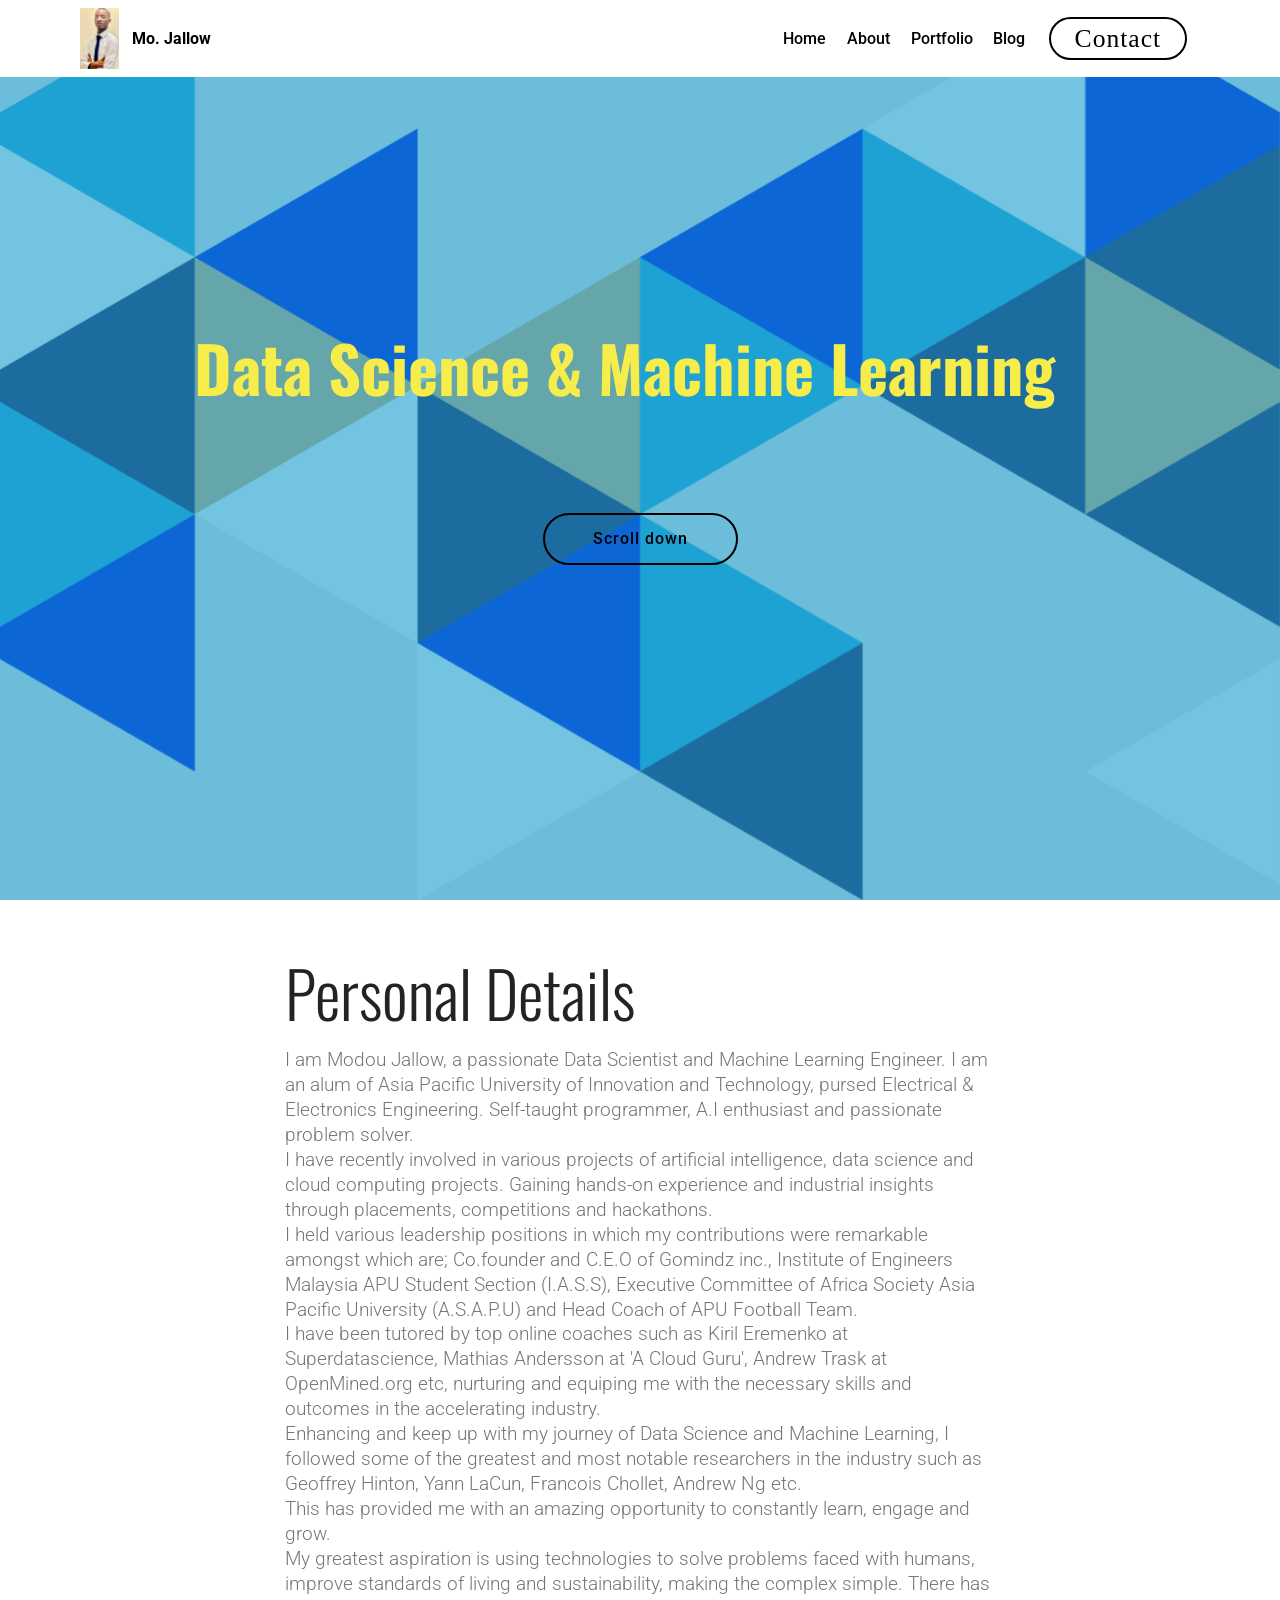
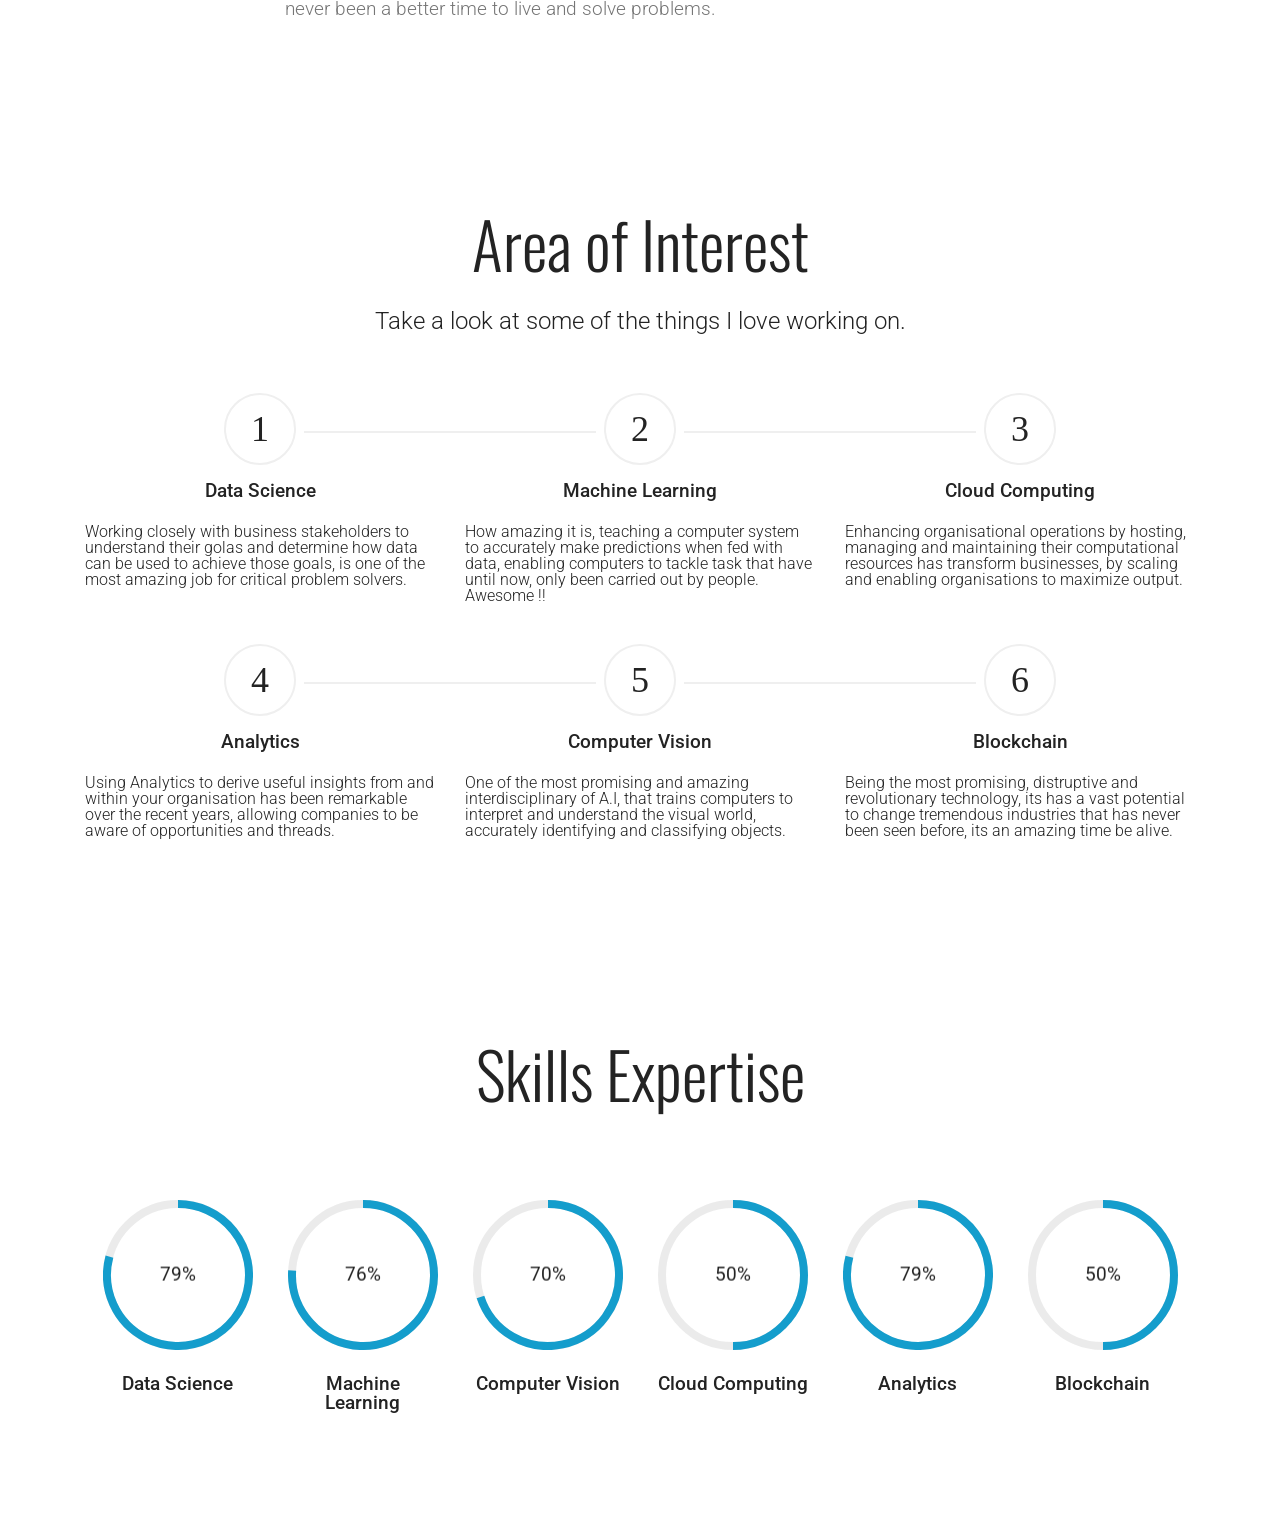
<file: index.html>
<!DOCTYPE html>
<html  >
<head>
  <!-- Site made with Mobirise Website Builder v4.12.4, https://mobirise.com -->
  <meta charset="UTF-8">
  <meta http-equiv="X-UA-Compatible" content="IE=edge">
  <meta name="generator" content="Mobirise v4.12.4, mobirise.com">
  <meta name="viewport" content="width=device-width, initial-scale=1, minimum-scale=1">
  <link rel="shortcut icon" href="assets/images/profile-pic.jpeg" type="image/x-icon">
  <meta name="description" content="">
  
  
  <title>Home</title>
  <link rel="stylesheet" href="assets/bootstrap/css/bootstrap.min.css">
  <link rel="stylesheet" href="assets/bootstrap/css/bootstrap-grid.min.css">
  <link rel="stylesheet" href="assets/bootstrap/css/bootstrap-reboot.min.css">
  <link rel="stylesheet" href="assets/tether/tether.min.css">
  <link rel="stylesheet" href="assets/as-pie-progress/css/progress.min.css">
  <link rel="stylesheet" href="assets/animatecss/animate.min.css">
  <link rel="stylesheet" href="assets/dropdown/css/style.css">
  <link rel="stylesheet" href="assets/theme/css/style.css">
  <link rel="preload" as="style" href="assets/mobirise/css/mbr-additional.css"><link rel="stylesheet" href="assets/mobirise/css/mbr-additional.css" type="text/css">
  
  
  
</head>
<body>
  <section class="menu cid-s68j5SI3j8" once="menu" id="menu2-0">

    

    <nav class="navbar navbar-expand beta-menu navbar-dropdown align-items-center navbar-fixed-top navbar-toggleable-sm">
        <button class="navbar-toggler navbar-toggler-right" type="button" data-toggle="collapse" data-target="#navbarSupportedContent" aria-controls="navbarSupportedContent" aria-expanded="false" aria-label="Toggle navigation">
            <div class="hamburger">
                <span></span>
                <span></span>
                <span></span>
                <span></span>
            </div>
        </button>
        <div class="menu-logo">
            <div class="navbar-brand">
                <span class="navbar-logo">
                    <a href="index.html#header1-1">
                        <img src="assets/images/profile-pic.jpeg" alt="Mobirise" title="" style="height: 3.8rem;">
                    </a>
                </span>
                <span class="navbar-caption-wrap"><a class="navbar-caption text-black display-4" href="index.html#header1-1">
                        Mo. Jallow</a></span>
            </div>
        </div>
        <div class="collapse navbar-collapse" id="navbarSupportedContent">
            <ul class="navbar-nav nav-dropdown" data-app-modern-menu="true"><li class="nav-item">
                    <a class="nav-link link text-black display-4" href="index.html#header1-1">Home</a>
                </li>
                <li class="nav-item">
                    <a class="nav-link link text-black display-4" href="page2.html#header16-c">
                        About</a>
                </li><li class="nav-item"><a class="nav-link link text-black display-4" href="page1.html#header16-9">Portfolio</a></li><li class="nav-item"><a class="nav-link link text-black display-4" href="page3.html#header16-w">Blog</a></li></ul>
            <div class="navbar-buttons mbr-section-btn"><a class="btn btn-sm btn-black-outline display-4" href="page4.html#contacts2-v">
                    <font face="MobiriseIcons"><span style="font-size: 25.6px;">Contact</span></font></a></div>
        </div>
    </nav>
</section>

<section class="engine"><a href="https://mobirise.info/a">online site builder</a></section><section class="header1 cid-s68jkT2yvX mbr-fullscreen mbr-parallax-background" id="header1-1">

    

    <div class="mbr-overlay" style="opacity: 0.6; background-color: rgb(20, 157, 204);">
    </div>

    <div class="container">
        <div class="row justify-content-md-center">
            <div class="mbr-white col-md-10">
                <h1 class="mbr-section-title align-center mbr-bold pb-3 mbr-fonts-style display-2">Data Science &amp; Machine Learning &nbsp; &nbsp; &nbsp; &nbsp; &nbsp; &nbsp; &nbsp; &nbsp; &nbsp;</h1>
                
                
                <div class="mbr-section-btn align-center"><a class="btn btn-md btn-black-outline display-4" href="index.html#step2-4">Scroll down</a></div>
            </div>
        </div>
    </div>

</section>

<section class="mbr-section content4 cid-s68jXADWtQ" id="content4-3">

    

    <div class="container">
        <div class="media-container-row">
            <div class="title col-12 col-md-8">
                <h2 class="align-center pb-3 mbr-fonts-style display-2">Personal Details</h2>
                <h3 class="mbr-section-subtitle align-center mbr-light mbr-fonts-style display-7">I am Modou Jallow, a passionate Data Scientist and Machine Learning Engineer. I am an alum of Asia Pacific University of Innovation and Technology, pursed Electrical &amp; Electronics Engineering. Self-taught programmer, A.I enthusiast and passionate problem solver. <br>I have recently involved in various projects of artificial intelligence, data science and cloud computing projects. Gaining hands-on experience and industrial insights through placements, competitions and hackathons. <br>I held various leadership positions in which my contributions were remarkable amongst which are; Co.founder and C.E.O of Gomindz inc., Institute of Engineers Malaysia APU Student Section (I.A.S.S), Executive Committee of Africa Society Asia Pacific University (A.S.A.P.U) and Head Coach of APU Football Team.<br>I have been tutored by top online coaches such as Kiril Eremenko at Superdatascience, Mathias Andersson at 'A Cloud Guru', Andrew Trask at OpenMined.org etc, nurturing and equiping me with the necessary skills and outcomes in the accelerating industry.<br>Enhancing and keep up with my journey of Data Science and Machine Learning, I followed some of the greatest and most notable researchers in the industry such as Geoffrey Hinton, Yann LaCun, Francois Chollet, Andrew Ng etc. <br>This has provided me with an amazing opportunity to constantly learn, engage and grow.<br>My greatest aspiration is using technologies to solve problems faced with humans, improve standards of living and sustainability, making the complex simple. There has never been a better time to live and solve problems. &nbsp;&nbsp;<br><br></h3>
                
            </div>
        </div>
    </div>
</section>

<section class="step2 cid-s68kH3Ateb" id="step2-4">

    

    
    
    <div class="container">
        <h2 class="mbr-section-title pb-3 mbr-fonts-style align-center display-2">Area of Interest</h2>
        <h3 class="mbr-section-subtitle pb-5 mbr-fonts-style align-center display-5">Take a look at some of the things I love working on.</h3>
        <div class="step-container row justify-content-center">
            <div class="card col-12 pb-4 col-md-4 separline">
                <div class="step-element">
                    <div class="step-wrapper pb-3">
                        <h3 class="step d-flex align-items-center justify-content-center m-auto">
                            1
                        </h3>
                    </div>          
                    <div class="step-text-content align-center">
                        <h4 class="mbr-step-title pb-3 mbr-fonts-style display-7">Data Science</h4>
                        <p class="mbr-step-text mbr-fonts-style display-4">Working closely with business stakeholders to understand their golas and determine how data can be used to achieve those goals, is one of the most amazing job for critical problem solvers.</p>
                    </div>
                </div>
            </div>

            <div class="card col-12 separline pb-4 col-md-4">
                <div class="step-element">
                    <div class="step-wrapper pb-3">
                        <h3 class="step d-flex align-items-center justify-content-center m-auto">
                            2
                        </h3>
                    </div>          
                    <div class="step-text-content align-center">
                        <h4 class="mbr-step-title pb-3 mbr-fonts-style display-7">Machine Learning</h4>
                        <p class="mbr-step-text mbr-fonts-style display-4">How amazing it is, teaching a computer system to accurately make predictions when fed with data, enabling computers to tackle task that have until now, only been carried out by people. Awesome !!</p>
                    </div>
                </div>
            </div>

            <div class="card col-md-4 col-12 separline pb-4">
                <div class="step-element">
                    <div class="step-wrapper pb-3">
                        <h3 class="step d-flex align-items-center justify-content-center m-auto">
                            3
                        </h3>
                    </div>          
                    <div class="step-text-content align-center">
                        <h4 class="mbr-step-title pb-3 mbr-fonts-style display-7">Cloud Computing</h4>
                        <p class="mbr-step-text mbr-fonts-style display-4">Enhancing organisational operations by hosting, managing and maintaining their computational resources has transform businesses, by scaling and enabling organisations to maximize output. &nbsp;</p>
                    </div>
                </div>
            </div>

            <div class="card col-12 separline col-md-4">
                <div class="step-element">
                    <div class="step-wrapper pb-3">
                        <h3 class="step d-flex align-items-center justify-content-center m-auto">
                            4
                        </h3>
                    </div>          
                    <div class="step-text-content align-center">
                        <h4 class="mbr-step-title pb-3 mbr-fonts-style display-7">Analytics</h4>
                        <p class="mbr-step-text mbr-fonts-style display-4">Using Analytics to derive useful insights from and within your organisation has been remarkable over the recent years, allowing companies to be aware of opportunities and threads.&nbsp;</p>
                    </div>
                </div>
            </div>
            
            <div class="card col-12 separline col-md-4">
                <div class="step-element">
                    <div class="step-wrapper pb-3">
                        <h3 class="step d-flex align-items-center justify-content-center m-auto">
                            5
                        </h3>
                    </div>          
                    <div class="step-text-content align-center">
                        <h4 class="mbr-step-title pb-3 mbr-fonts-style display-7">Computer Vision</h4>
                        <p class="mbr-step-text mbr-fonts-style display-4">One of the most promising and amazing interdisciplinary of A.I, that trains computers to interpret and understand the visual world, accurately identifying and classifying objects.</p>
                    </div>
                </div>
            </div>
            
            <div class="card col-md-4 col-12 separline last-child">
                <div class="step-element">
                    <div class="step-wrapper pb-3">
                        <h3 class="step d-flex align-items-center justify-content-center m-auto">
                            6
                        </h3>
                    </div>          
                    <div class="step-text-content align-center">
                        <h4 class="mbr-step-title pb-3 mbr-fonts-style display-7">Blockchain</h4>
                        <p class="mbr-step-text mbr-fonts-style display-4">Being the most promising, distruptive and revolutionary technology, its has a vast potential to change tremendous industries that has never been seen before, its an amazing time be alive. &nbsp;</p>
                    </div>
                </div>
            </div>
            
            
            
            
            
            
        </div>
    </div>
</section>

<section class="progress-bars3 cid-s68l5mjlvu" id="progress-bars3-7">
 
     

    
    
    <div class="container">
        <h2 class="mbr-section-title pb-3 align-center mbr-fonts-style display-2">Skills Expertise</h2>

        
    
        <div class="media-container-row pt-5 mt-2">
            <div class="card p-3 align-center">
                <div class="wrap">
                    <div class="pie_progress progress1" role="progressbar" data-goal="86">
                        <p class="pie_progress__number mbr-fonts-style display-7">86%</p>
                    </div>
                </div> 
                <div class="mbr-crt-title pt-3">
                    <h4 class="card-title py-2 mbr-fonts-style display-7">Data Science</h4>
                </div>                 
            </div>

            <div class="card p-3 align-center">
                <div class="wrap">
                    <div class="pie_progress progress2" role="progressbar" data-goal="76">
                        <p class="pie_progress__number mbr-fonts-style display-7">86%</p>
                    </div>
                </div> 
                <div class="mbr-crt-title pt-3">
                    <h4 class="card-title py-2 mbr-fonts-style display-7">Machine Learning</h4>
                </div>                 
            </div>

            <div class="card p-3 align-center">
                <div class="wrap">
                    <div class="pie_progress progress3" role="progressbar" data-goal="70">
                        <p class="pie_progress__number mbr-fonts-style display-7">70%</p>
                    </div>
                </div> 
                <div class="mbr-crt-title pt-3">
                    <h4 class="card-title py-2 mbr-fonts-style display-7">Computer Vision</h4>
                </div>                 
            </div>

            <div class="card p-3 align-center">
                <div class="wrap">
                    <div class="pie_progress progress4" role="progressbar" data-goal="50">
                        <p class="pie_progress__number mbr-fonts-style display-7">50%</p>
                    </div>
                </div> 
                <div class="mbr-crt-title pt-3">
                    <h4 class="card-title py-2 mbr-fonts-style display-7">Cloud Computing</h4>
                </div>                 
            </div>

            <div class="card p-3 align-center">
                <div class="wrap">
                    <div class="pie_progress progress5" role="progressbar" data-goal="90">
                        <p class="pie_progress__number mbr-fonts-style display-7">90%</p>
                    </div>
                </div> 
                <div class="mbr-crt-title pt-3">
                    <h4 class="card-title py-2 mbr-fonts-style display-7">Analytics</h4>
                </div>                 
            </div>

            <div class="card p-3 align-center">
                <div class="wrap">
                    <div class="pie_progress progress6" role="progressbar" data-goal="50">
                        <p class="pie_progress__number mbr-fonts-style display-7">50%</p>
                    </div>
                </div> 
                <div class="mbr-crt-title pt-3">
                    <h4 class="card-title py-2 mbr-fonts-style display-7">Blockchain</h4>
                </div>                 
            </div>
        </div>
</div></section>


  <script src="assets/web/assets/jquery/jquery.min.js"></script>
  <script src="assets/popper/popper.min.js"></script>
  <script src="assets/bootstrap/js/bootstrap.min.js"></script>
  <script src="assets/tether/tether.min.js"></script>
  <script src="assets/parallax/jarallax.min.js"></script>
  <script src="assets/smoothscroll/smooth-scroll.js"></script>
  <script src="assets/as-pie-progress/jquery-as-pie-progress.min.js"></script>
  <script src="assets/touchswipe/jquery.touch-swipe.min.js"></script>
  <script src="assets/viewportchecker/jquery.viewportchecker.js"></script>
  <script src="assets/dropdown/js/nav-dropdown.js"></script>
  <script src="assets/dropdown/js/navbar-dropdown.js"></script>
  <script src="assets/theme/js/script.js"></script>
  
  
  <input name="animation" type="hidden">
  </body>
</html>
</file>
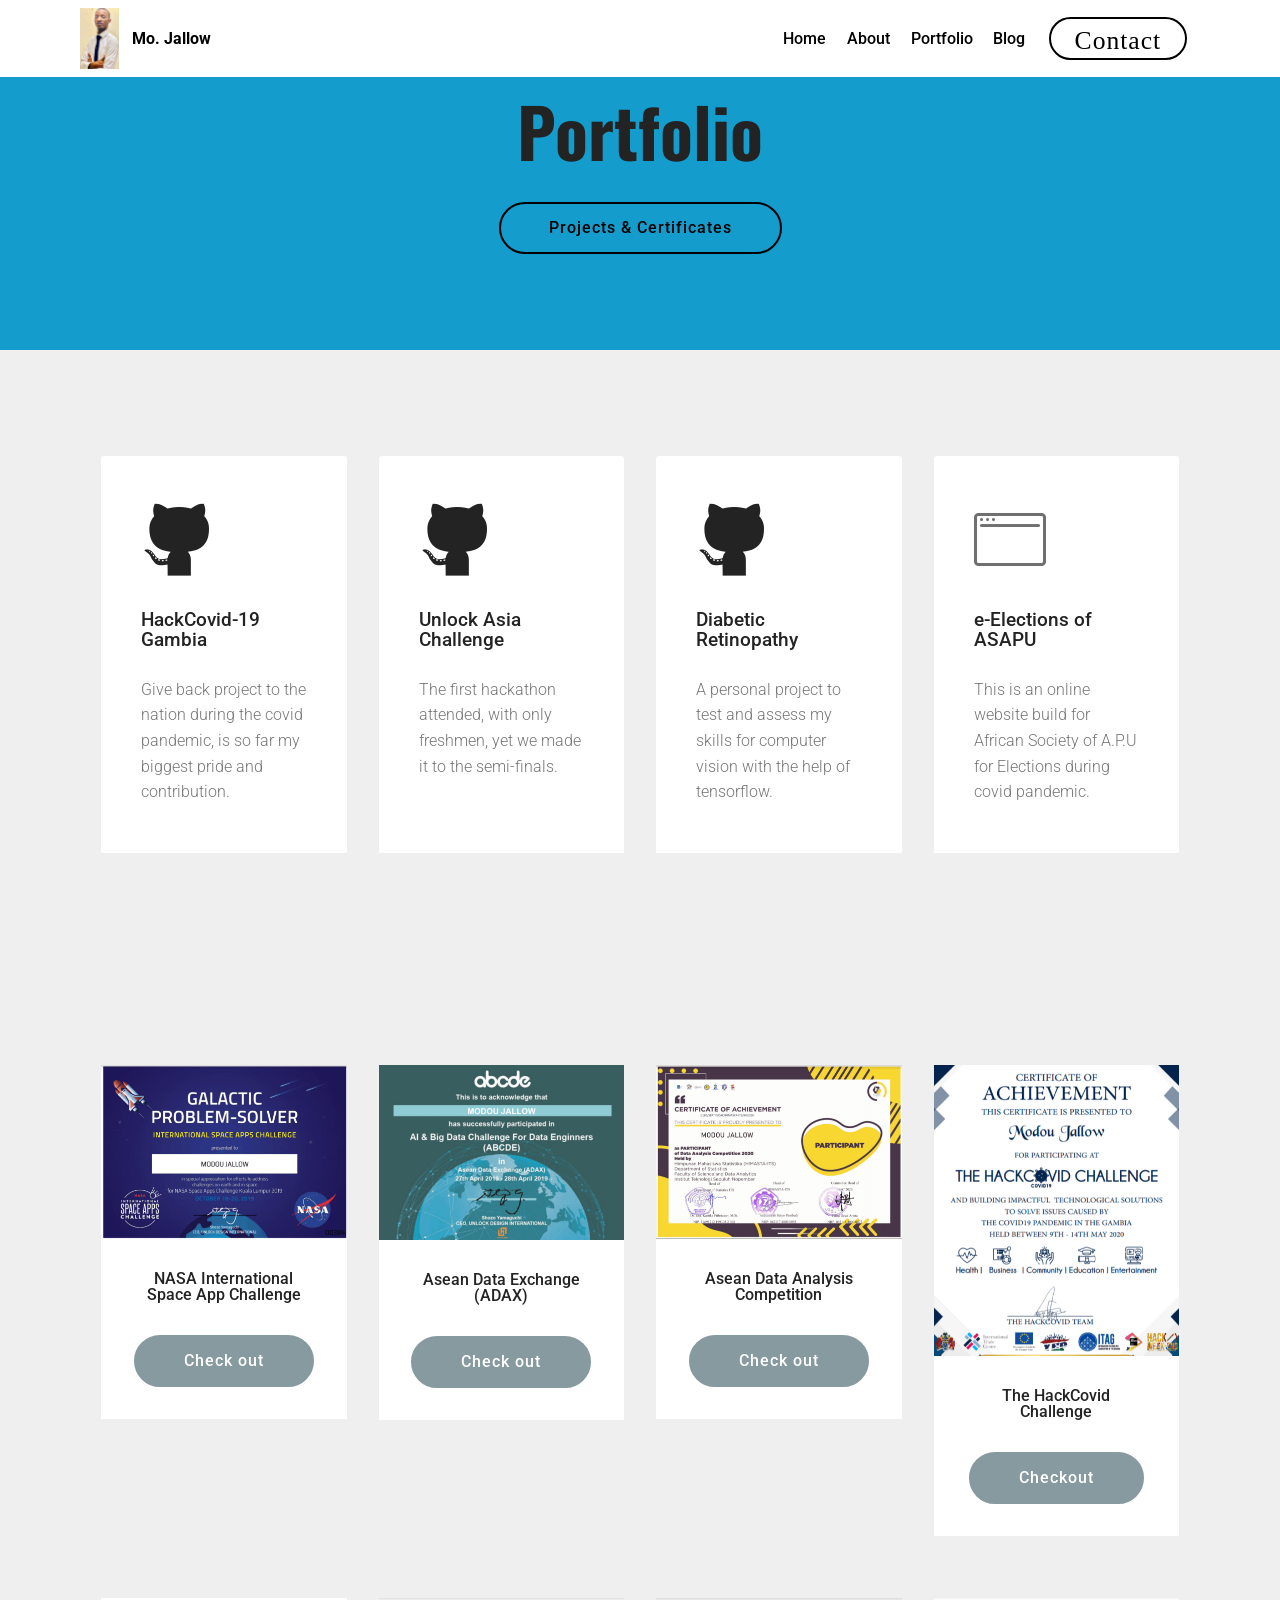
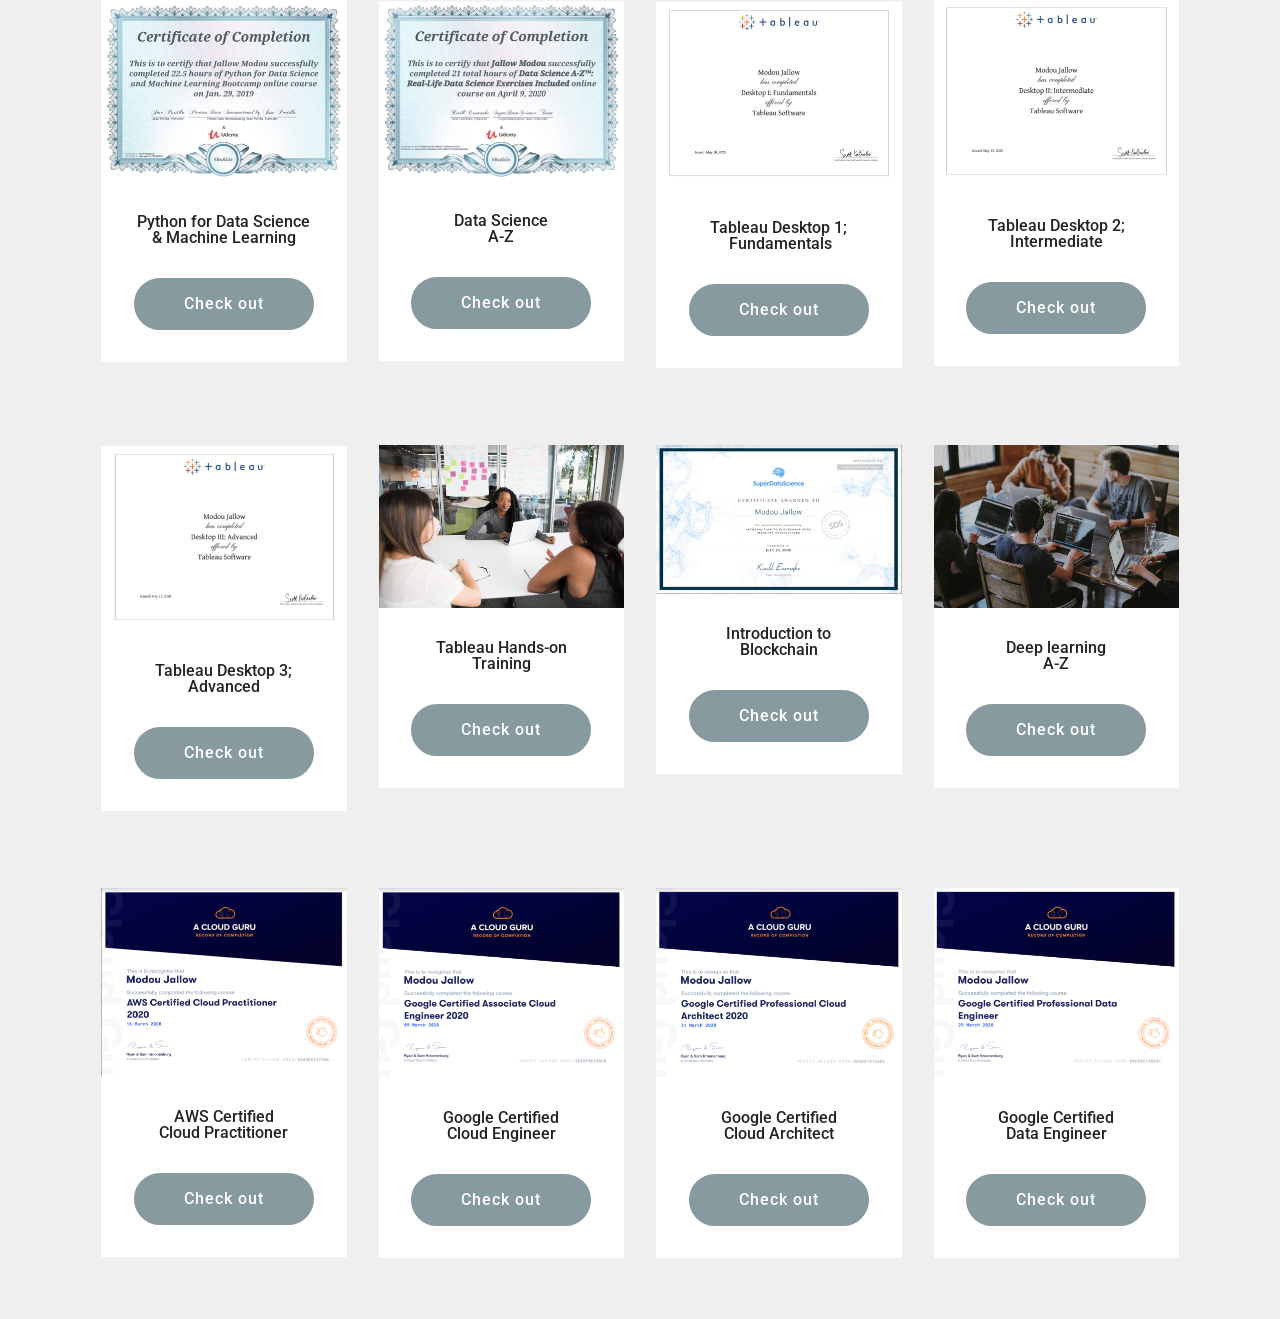
<file: page1.html>
<!DOCTYPE html>
<html  >
<head>
  <!-- Site made with Mobirise Website Builder v4.12.4, https://mobirise.com -->
  <meta charset="UTF-8">
  <meta http-equiv="X-UA-Compatible" content="IE=edge">
  <meta name="generator" content="Mobirise v4.12.4, mobirise.com">
  <meta name="viewport" content="width=device-width, initial-scale=1, minimum-scale=1">
  <link rel="shortcut icon" href="assets/images/profile-pic.jpeg" type="image/x-icon">
  <meta name="description" content="Web Builder Description">
  
  
  <title>Portfolio</title>
  <link rel="stylesheet" href="assets/web/assets/mobirise-icons/mobirise-icons.css">
  <link rel="stylesheet" href="assets/bootstrap/css/bootstrap.min.css">
  <link rel="stylesheet" href="assets/bootstrap/css/bootstrap-grid.min.css">
  <link rel="stylesheet" href="assets/bootstrap/css/bootstrap-reboot.min.css">
  <link rel="stylesheet" href="assets/socicon/css/styles.css">
  <link rel="stylesheet" href="assets/tether/tether.min.css">
  <link rel="stylesheet" href="assets/animatecss/animate.min.css">
  <link rel="stylesheet" href="assets/dropdown/css/style.css">
  <link rel="stylesheet" href="assets/theme/css/style.css">
  <link rel="preload" as="style" href="assets/mobirise/css/mbr-additional.css"><link rel="stylesheet" href="assets/mobirise/css/mbr-additional.css" type="text/css">
  
  
  
</head>
<body>
  <section class="menu cid-s68j5SI3j8" once="menu" id="menu2-8">

    

    <nav class="navbar navbar-expand beta-menu navbar-dropdown align-items-center navbar-fixed-top navbar-toggleable-sm">
        <button class="navbar-toggler navbar-toggler-right" type="button" data-toggle="collapse" data-target="#navbarSupportedContent" aria-controls="navbarSupportedContent" aria-expanded="false" aria-label="Toggle navigation">
            <div class="hamburger">
                <span></span>
                <span></span>
                <span></span>
                <span></span>
            </div>
        </button>
        <div class="menu-logo">
            <div class="navbar-brand">
                <span class="navbar-logo">
                    <a href="index.html#header1-1">
                        <img src="assets/images/profile-pic.jpeg" alt="Mobirise" title="" style="height: 3.8rem;">
                    </a>
                </span>
                <span class="navbar-caption-wrap"><a class="navbar-caption text-black display-4" href="index.html#header1-1">
                        Mo. Jallow</a></span>
            </div>
        </div>
        <div class="collapse navbar-collapse" id="navbarSupportedContent">
            <ul class="navbar-nav nav-dropdown" data-app-modern-menu="true"><li class="nav-item">
                    <a class="nav-link link text-black display-4" href="index.html#header1-1">Home</a>
                </li>
                <li class="nav-item">
                    <a class="nav-link link text-black display-4" href="page2.html#header16-c">
                        About</a>
                </li><li class="nav-item"><a class="nav-link link text-black display-4" href="page1.html#header16-9">Portfolio</a></li><li class="nav-item"><a class="nav-link link text-black display-4" href="page3.html#header16-w">Blog</a></li></ul>
            <div class="navbar-buttons mbr-section-btn"><a class="btn btn-sm btn-black-outline display-4" href="page4.html#contacts2-v">
                    <font face="MobiriseIcons"><span style="font-size: 25.6px;">Contact</span></font></a></div>
        </div>
    </nav>
</section>

<section class="engine"><a href="https://mobirise.info/k">develop own website</a></section><section class="header1 cid-s68xGjIgRi" id="header16-9">

    

    

    <div class="container">
        <div class="row justify-content-md-center">
            <div class="col-md-10 align-center">
                <h1 class="mbr-section-title mbr-bold pb-3 mbr-fonts-style display-1">Portfolio</h1>
                
                
                <div class="mbr-section-btn"><a class="btn btn-md btn-black-outline display-4" href="page1.html#features6-a">Projects &amp; Certificates</a></div>
            </div>
        </div>
    </div>

</section>

<section class="features6 cid-s68yd6YmTE" id="features6-a">
    
    

    
    <div class="container">
        <div class="media-container-row">

            <div class="card p-3 col-12 col-md-6 col-lg-3">
                <div class="card-img pb-3">
                    <a href="https://github.com/jallowmodou/Hack-Gambia-Covid-19"><span class="mbr-iconfont socicon-github socicon" style="color: rgb(35, 35, 35); fill: rgb(35, 35, 35);"></span></a>
                </div>
                <div class="card-box">
                    <h4 class="card-title py-3 mbr-fonts-style display-7">HackCovid-19 Gambia</h4>
                    <p class="mbr-text mbr-fonts-style display-4">Give back project to the nation during the covid pandemic, is so far my biggest pride and contribution.&nbsp;</p>
                </div>
            </div>

            <div class="card p-3 col-12 col-md-6 col-lg-3">
                <div class="card-img pb-3">
                    <a href="https://github.com/jallowmodou/Data-Science-Folder/blob/master/Hackathon.ipynb"><span class="mbr-iconfont socicon-github socicon" style="color: rgb(35, 35, 35); fill: rgb(35, 35, 35);"></span></a>
                </div>
                <div class="card-box">
                    <h4 class="card-title py-3 mbr-fonts-style display-7">Unlock Asia Challenge</h4>
                    <p class="mbr-text mbr-fonts-style display-4">The first hackathon attended, with only freshmen, yet we made it to the semi-finals.&nbsp;<br><br></p>
                </div>
            </div>

            <div class="card p-3 col-12 col-md-6 col-lg-3">
                <div class="card-img pb-3">
                    <a href="https://github.com/jallowmodou/Data-Science-Folder/blob/master/diabetic_retinopathy_project.ipynb"><span class="mbr-iconfont socicon-github socicon" style="color: rgb(35, 35, 35); fill: rgb(35, 35, 35);"></span></a>
                </div>
                <div class="card-box">
                    <h4 class="card-title py-3 mbr-fonts-style display-7">Diabetic Retinopathy&nbsp;</h4>
                    <p class="mbr-text mbr-fonts-style display-4">A personal project to test and assess my skills for computer vision with the help of tensorflow. &nbsp; &nbsp; &nbsp; &nbsp; &nbsp; &nbsp; &nbsp; &nbsp; &nbsp; &nbsp;&nbsp;</p>
                </div>
            </div>

            <div class="card p-3 col-12 col-md-6 col-lg-3">
                <div class="card-img pb-3">
                    <a href="https://africansocietyapu.com/Elections.html"><span class="mbr-iconfont mbri-browse"></span></a>
                </div>
                <div class="card-box">
                    <h4 class="card-title py-3 mbr-fonts-style display-7">e-Elections of ASAPU</h4>
                    <p class="mbr-text mbr-fonts-style display-4">This is an online website build for African Society of A.P.U for Elections during covid pandemic.</p>
                </div>
            </div>

        </div>

    </div>

</section>

<section class="features3 cid-s6gAoy67cY" id="features3-r">

    

    
    <div class="container">
        <div class="media-container-row">
            <div class="card p-3 col-12 col-md-6 col-lg-3">
                <div class="card-wrapper">
                    <div class="card-img">
                        <img src="assets/images/nasa-490x347.png" alt="Mobirise" title="">
                    </div>
                    <div class="card-box">
                        <h4 class="card-title mbr-fonts-style display-4">NASA International Space App Challenge</h4>
                        
                    </div>
                    <div class="mbr-section-btn text-center"><a href="https://mobirise.co" class="btn btn-warning display-4">Check out</a></div>
                </div>
            </div>

            <div class="card p-3 col-12 col-md-6 col-lg-3">
                <div class="card-wrapper">
                    <div class="card-img">
                        <img src="assets/images/abcde-490x350.png" alt="Mobirise" title="">
                    </div>
                    <div class="card-box">
                        <h4 class="card-title mbr-fonts-style display-4">Asean Data Exchange (ADAX)</h4>
                        
                    </div>
                    <div class="mbr-section-btn text-center"><a href="https://mobirise.co" class="btn btn-warning display-4">Check out</a></div>
                </div>
            </div>

            <div class="card p-3 col-12 col-md-6 col-lg-3">
                <div class="card-wrapper">
                    <div class="card-img">
                        <img src="assets/images/asean-490x348.png" alt="Mobirise" title="">
                    </div>
                    <div class="card-box">
                        <h4 class="card-title mbr-fonts-style display-4">Asean Data Analysis Competition</h4>
                        
                    </div>
                    <div class="mbr-section-btn text-center"><a href="https://mobirise.co" class="btn btn-warning display-4">Check out</a></div>
                </div>
            </div>

            <div class="card p-3 col-12 col-md-6 col-lg-3">
                <div class="card-wrapper">
                    <div class="card-img">
                        <img src="assets/images/hackcovid-1-490x627.png" alt="Mobirise" title="">
                    </div>
                    <div class="card-box">
                        <h4 class="card-title mbr-fonts-style display-4">The HackCovid Challenge</h4>
                        
                    </div>
                    <div class="mbr-section-btn text-center"><a href="https://mobirise.co" class="btn btn-warning display-4">Checkout</a></div>
                </div>
            </div>
        </div>
    </div>
</section>

<section class="features3 cid-s6gAtYqsSZ" id="features3-s">

    

    
    <div class="container">
        <div class="media-container-row">
            <div class="card p-3 col-12 col-md-6 col-lg-3">
                <div class="card-wrapper">
                    <div class="card-img">
                        <img src="assets/images/python-for-data-science-490x366.png" alt="Mobirise" title="">
                    </div>
                    <div class="card-box">
                        <h4 class="card-title mbr-fonts-style display-4">Python for Data Science &amp; Machine Learning</h4>
                        
                    </div>
                    <div class="mbr-section-btn text-center"><a href="https://mobirise.co" class="btn btn-warning display-4">Check out</a></div>
                </div>
            </div>

            <div class="card p-3 col-12 col-md-6 col-lg-3">
                <div class="card-wrapper">
                    <div class="card-img">
                        <img src="assets/images/data-science-a-z-490x364.png" alt="Mobirise" title="">
                    </div>
                    <div class="card-box">
                        <h4 class="card-title mbr-fonts-style display-4">Data Science<br>A-Z</h4>
                        
                    </div>
                    <div class="mbr-section-btn text-center"><a href="https://mobirise.co" class="btn btn-warning display-4">Check out</a></div>
                </div>
            </div>

            <div class="card p-3 col-12 col-md-6 col-lg-3">
                <div class="card-wrapper">
                    <div class="card-img">
                        <img src="assets/images/fundamental-tableau-490x378.png" alt="Mobirise" title="">
                    </div>
                    <div class="card-box">
                        <h4 class="card-title mbr-fonts-style display-4">Tableau Desktop 1; &nbsp;Fundamentals</h4>
                        
                    </div>
                    <div class="mbr-section-btn text-center"><a href="https://mobirise.co" class="btn btn-warning display-4">Check out</a></div>
                </div>
            </div>

            <div class="card p-3 col-12 col-md-6 col-lg-3">
                <div class="card-wrapper">
                    <div class="card-img">
                        <img src="assets/images/intermediate-tableau-490x375.png" alt="Mobirise" title="">
                    </div>
                    <div class="card-box">
                        <h4 class="card-title mbr-fonts-style display-4">Tableau Desktop 2; Intermediate</h4>
                        
                    </div>
                    <div class="mbr-section-btn text-center"><a href="https://mobirise.co" class="btn btn-warning display-4">Check out</a></div>
                </div>
            </div>
        </div>
    </div>
</section>

<section class="features3 cid-s6gGcUizeY" id="features3-t">

    

    
    <div class="container">
        <div class="media-container-row">
            <div class="card p-3 col-12 col-md-6 col-lg-3">
                <div class="card-wrapper">
                    <div class="card-img">
                        <img src="assets/images/advanced-tableau-490x372.png" alt="Mobirise" title="">
                    </div>
                    <div class="card-box">
                        <h4 class="card-title mbr-fonts-style display-4">Tableau Desktop 3;<br>Advanced</h4>
                        
                    </div>
                    <div class="mbr-section-btn text-center"><a href="https://mobirise.co" class="btn btn-warning display-4">Check out</a></div>
                </div>
            </div>

            <div class="card p-3 col-12 col-md-6 col-lg-3">
                <div class="card-wrapper">
                    <div class="card-img">
                        <img src="assets/images/background2.jpg" alt="Mobirise">
                    </div>
                    <div class="card-box">
                        <h4 class="card-title mbr-fonts-style display-4">Tableau Hands-on Training</h4>
                        
                    </div>
                    <div class="mbr-section-btn text-center"><a href="https://mobirise.co" class="btn btn-warning display-4">Check out</a></div>
                </div>
            </div>

            <div class="card p-3 col-12 col-md-6 col-lg-3">
                <div class="card-wrapper">
                    <div class="card-img">
                        <img src="assets/images/intro.-blockchain-490x297.png" alt="Mobirise" title="">
                    </div>
                    <div class="card-box">
                        <h4 class="card-title mbr-fonts-style display-4">Introduction to Blockchain</h4>
                        
                    </div>
                    <div class="mbr-section-btn text-center"><a href="https://mobirise.co" class="btn btn-warning display-4">Check out</a></div>
                </div>
            </div>

            <div class="card p-3 col-12 col-md-6 col-lg-3">
                <div class="card-wrapper">
                    <div class="card-img">
                        <img src="assets/images/background4.jpg" alt="Mobirise">
                    </div>
                    <div class="card-box">
                        <h4 class="card-title mbr-fonts-style display-4">Deep learning <br>A-Z</h4>
                        
                    </div>
                    <div class="mbr-section-btn text-center"><a href="https://mobirise.co" class="btn btn-warning display-4">Check out</a></div>
                </div>
            </div>
        </div>
    </div>
</section>

<section class="features3 cid-s6gI1SVf2a" id="features3-u">

    

    
    <div class="container">
        <div class="media-container-row">
            <div class="card p-3 col-12 col-md-6 col-lg-3">
                <div class="card-wrapper">
                    <div class="card-img">
                        <img src="assets/images/aws-cloud-practitioner-490x378.png" alt="Mobirise" title="">
                    </div>
                    <div class="card-box">
                        <h4 class="card-title mbr-fonts-style display-4">AWS Certified <br>Cloud Practitioner</h4>
                        
                    </div>
                    <div class="mbr-section-btn text-center"><a href="https://mobirise.co" class="btn btn-warning display-4">Check out</a></div>
                </div>
            </div>

            <div class="card p-3 col-12 col-md-6 col-lg-3">
                <div class="card-wrapper">
                    <div class="card-img">
                        <img src="assets/images/associate-cloud-490x379.png" alt="Mobirise" title="">
                    </div>
                    <div class="card-box">
                        <h4 class="card-title mbr-fonts-style display-4">Google Certified <br>Cloud Engineer</h4>
                        
                    </div>
                    <div class="mbr-section-btn text-center"><a href="https://mobirise.co" class="btn btn-warning display-4">Check out</a></div>
                </div>
            </div>

            <div class="card p-3 col-12 col-md-6 col-lg-3">
                <div class="card-wrapper">
                    <div class="card-img">
                        <img src="assets/images/cloud-architect-490x379.png" alt="Mobirise" title="">
                    </div>
                    <div class="card-box">
                        <h4 class="card-title mbr-fonts-style display-4">Google Certified <br>Cloud Architect</h4>
                        
                    </div>
                    <div class="mbr-section-btn text-center"><a href="https://mobirise.co" class="btn btn-warning display-4">Check out</a></div>
                </div>
            </div>

            <div class="card p-3 col-12 col-md-6 col-lg-3">
                <div class="card-wrapper">
                    <div class="card-img">
                        <img src="assets/images/data-engineer-490x379.png" alt="Mobirise" title="">
                    </div>
                    <div class="card-box">
                        <h4 class="card-title mbr-fonts-style display-4">Google Certified <br>Data Engineer</h4>
                        
                    </div>
                    <div class="mbr-section-btn text-center"><a href="https://mobirise.co" class="btn btn-warning display-4">Check out</a></div>
                </div>
            </div>
        </div>
    </div>
</section>


  <script src="assets/web/assets/jquery/jquery.min.js"></script>
  <script src="assets/popper/popper.min.js"></script>
  <script src="assets/bootstrap/js/bootstrap.min.js"></script>
  <script src="assets/smoothscroll/smooth-scroll.js"></script>
  <script src="assets/tether/tether.min.js"></script>
  <script src="assets/touchswipe/jquery.touch-swipe.min.js"></script>
  <script src="assets/viewportchecker/jquery.viewportchecker.js"></script>
  <script src="assets/dropdown/js/nav-dropdown.js"></script>
  <script src="assets/dropdown/js/navbar-dropdown.js"></script>
  <script src="assets/theme/js/script.js"></script>
  
  
  <input name="animation" type="hidden">
  </body>
</html>
</file>
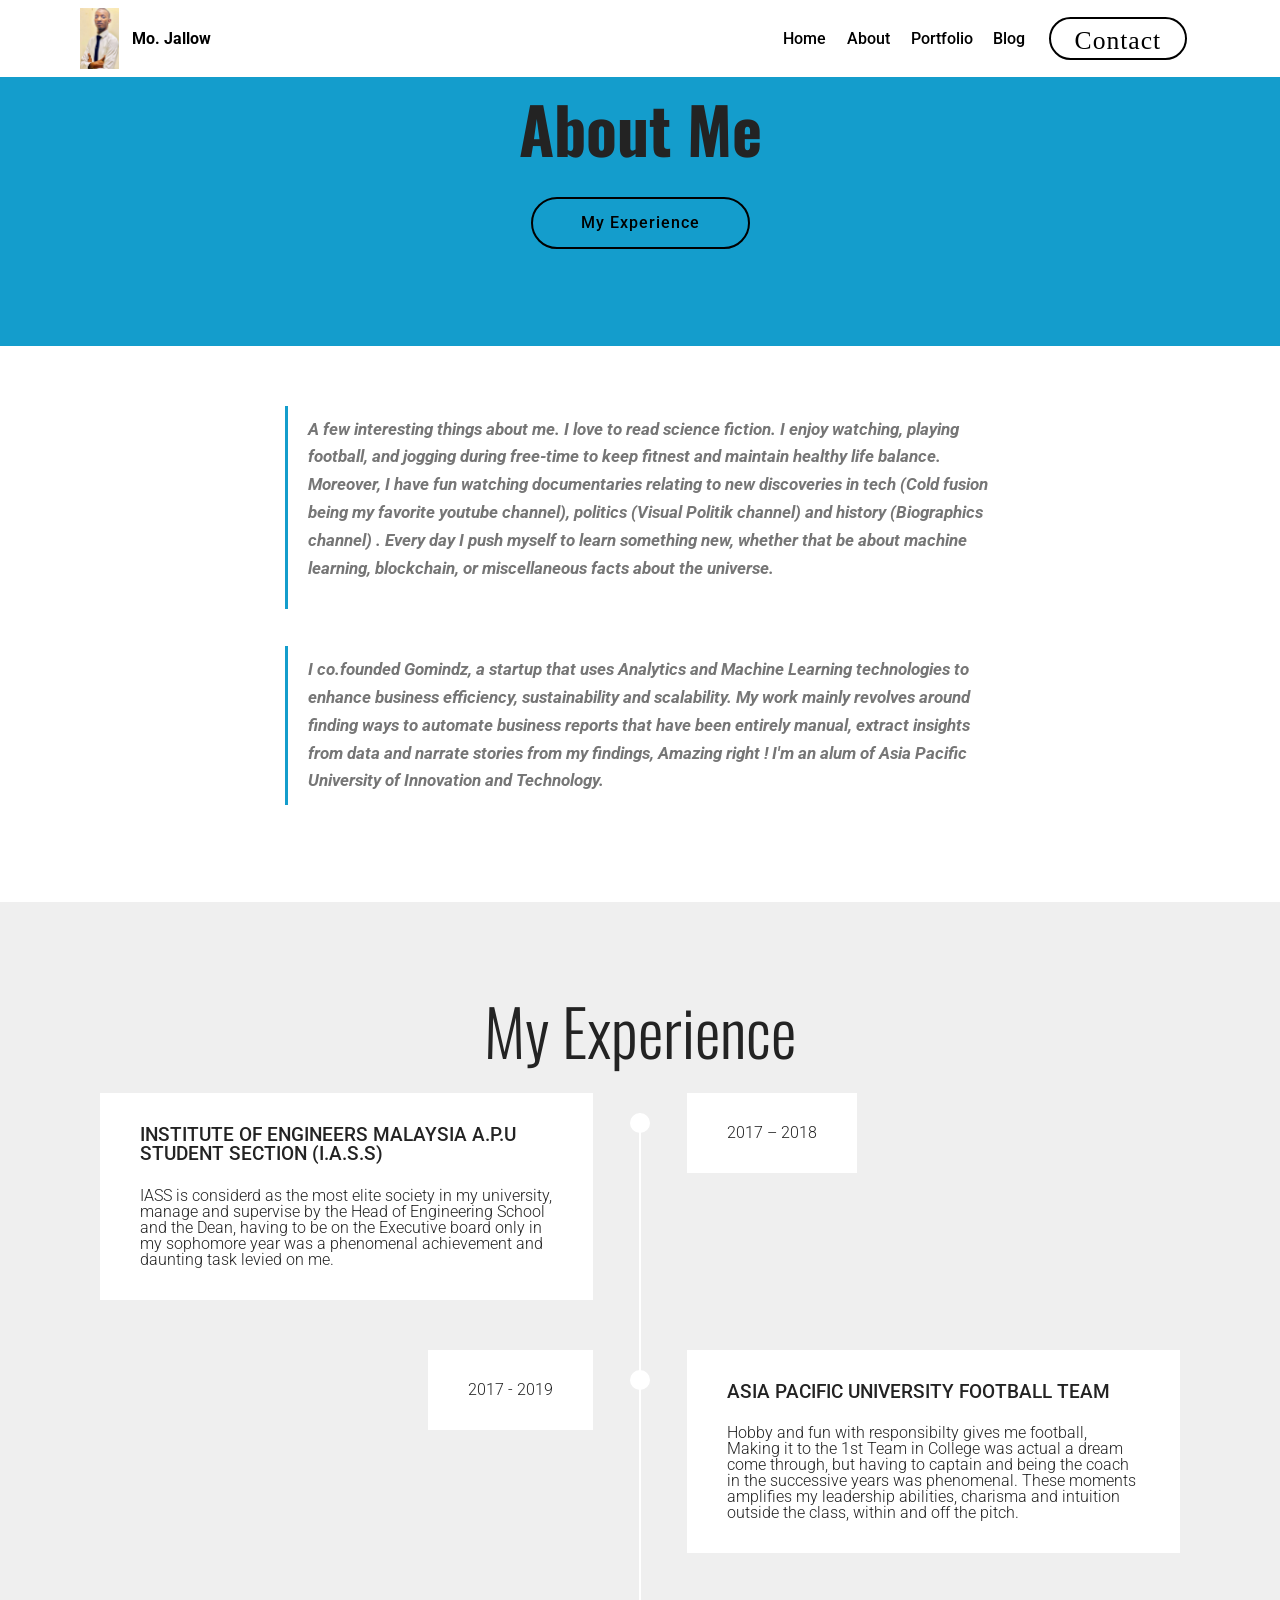
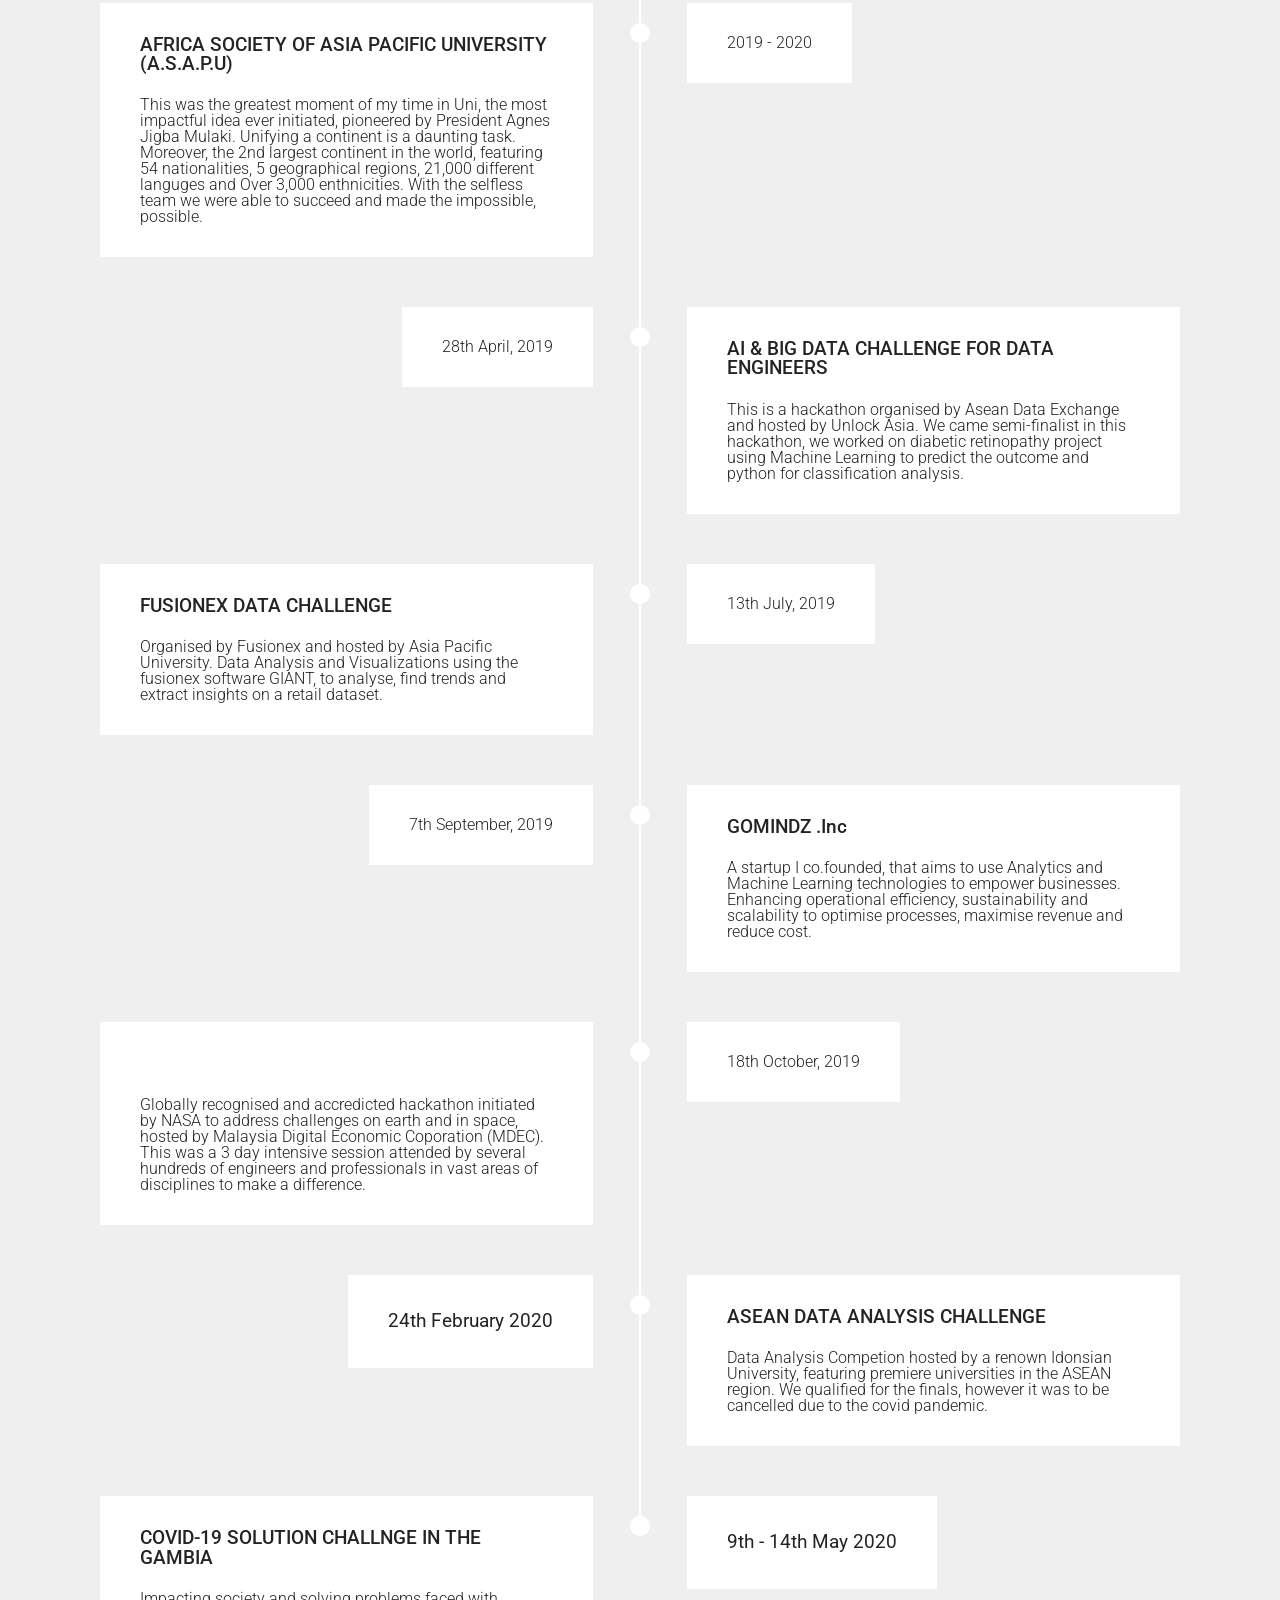
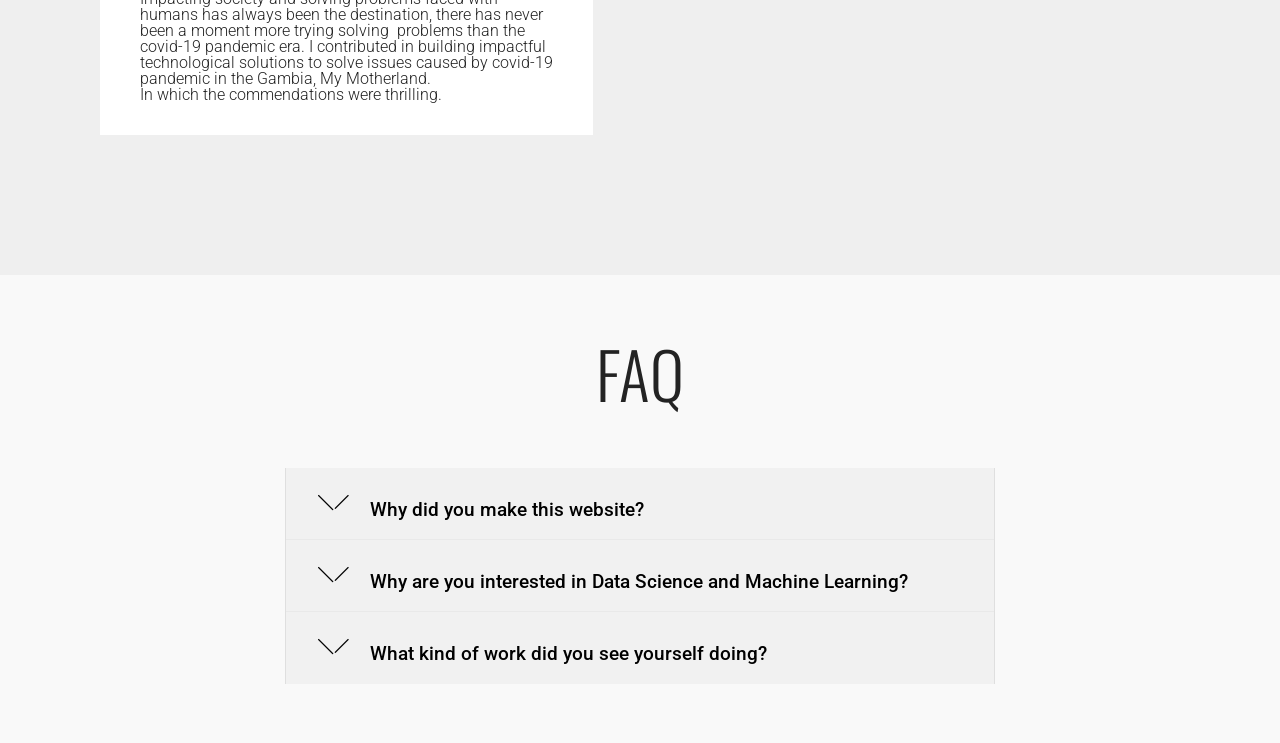
<file: page2.html>
<!DOCTYPE html>
<html  >
<head>
  <!-- Site made with Mobirise Website Builder v4.12.4, https://mobirise.com -->
  <meta charset="UTF-8">
  <meta http-equiv="X-UA-Compatible" content="IE=edge">
  <meta name="generator" content="Mobirise v4.12.4, mobirise.com">
  <meta name="viewport" content="width=device-width, initial-scale=1, minimum-scale=1">
  <link rel="shortcut icon" href="assets/images/profile-pic.jpeg" type="image/x-icon">
  <meta name="description" content="Website Builder Description">
  
  
  <title>About</title>
  <link rel="stylesheet" href="assets/web/assets/mobirise-icons/mobirise-icons.css">
  <link rel="stylesheet" href="assets/bootstrap/css/bootstrap.min.css">
  <link rel="stylesheet" href="assets/bootstrap/css/bootstrap-grid.min.css">
  <link rel="stylesheet" href="assets/bootstrap/css/bootstrap-reboot.min.css">
  <link rel="stylesheet" href="assets/tether/tether.min.css">
  <link rel="stylesheet" href="assets/animatecss/animate.min.css">
  <link rel="stylesheet" href="assets/dropdown/css/style.css">
  <link rel="stylesheet" href="assets/theme/css/style.css">
  <link rel="preload" as="style" href="assets/mobirise/css/mbr-additional.css"><link rel="stylesheet" href="assets/mobirise/css/mbr-additional.css" type="text/css">
  
  
  
</head>
<body>
  <section class="menu cid-s68j5SI3j8" once="menu" id="menu2-b">

    

    <nav class="navbar navbar-expand beta-menu navbar-dropdown align-items-center navbar-fixed-top navbar-toggleable-sm">
        <button class="navbar-toggler navbar-toggler-right" type="button" data-toggle="collapse" data-target="#navbarSupportedContent" aria-controls="navbarSupportedContent" aria-expanded="false" aria-label="Toggle navigation">
            <div class="hamburger">
                <span></span>
                <span></span>
                <span></span>
                <span></span>
            </div>
        </button>
        <div class="menu-logo">
            <div class="navbar-brand">
                <span class="navbar-logo">
                    <a href="index.html#header1-1">
                        <img src="assets/images/profile-pic.jpeg" alt="Mobirise" title="" style="height: 3.8rem;">
                    </a>
                </span>
                <span class="navbar-caption-wrap"><a class="navbar-caption text-black display-4" href="index.html#header1-1">
                        Mo. Jallow</a></span>
            </div>
        </div>
        <div class="collapse navbar-collapse" id="navbarSupportedContent">
            <ul class="navbar-nav nav-dropdown" data-app-modern-menu="true"><li class="nav-item">
                    <a class="nav-link link text-black display-4" href="index.html#header1-1">Home</a>
                </li>
                <li class="nav-item">
                    <a class="nav-link link text-black display-4" href="page2.html#header16-c">
                        About</a>
                </li><li class="nav-item"><a class="nav-link link text-black display-4" href="page1.html#header16-9">Portfolio</a></li><li class="nav-item"><a class="nav-link link text-black display-4" href="page3.html#header16-w">Blog</a></li></ul>
            <div class="navbar-buttons mbr-section-btn"><a class="btn btn-sm btn-black-outline display-4" href="page4.html#contacts2-v">
                    <font face="MobiriseIcons"><span style="font-size: 25.6px;">Contact</span></font></a></div>
        </div>
    </nav>
</section>

<section class="engine"><a href="https://mobirise.info/t">amp template</a></section><section class="header1 cid-s68B31qWAu" id="header16-c">

    

    

    <div class="container">
        <div class="row justify-content-md-center">
            <div class="col-md-10 align-center">
                <h1 class="mbr-section-title mbr-bold pb-3 mbr-fonts-style display-2">About Me</h1>
                
                
                <div class="mbr-section-btn"><a class="btn btn-md btn-black-outline display-4" href="page2.html#timeline1-e">My Experience</a></div>
            </div>
        </div>
    </div>

</section>

<section class="mbr-section article content1 cid-s68Ct6ddLf" id="content2-f">

     

    <div class="container">
        <div class="media-container-row">
            <div class="mbr-text col-12 col-md-8 mbr-fonts-style display-4">
                <blockquote><p><strong>A few interesting things about me. I love to read science fiction. I enjoy watching, playing football, and jogging during free-time to keep fitnest and maintain healthy life balance. Moreover</strong><strong>, I have fun watching documentaries relating to new discoveries in tech (Cold fusion being my favorite youtube channel), politics (Visual Politik channel) and history (Biographics channel) . Every day I push myself to learn something new, whether that be about machine learning, blockchain, or miscellaneous facts about the universe.</strong></p></blockquote><blockquote><strong>I co.founded Gomindz, a startup that uses Analytics and Machine Learning technologies to enhance business efficiency, sustainability and scalability. My work mainly revolves around finding ways to automate business reports that have been entirely manual, extract insights from data and narrate stories from my findings, Amazing right ! I'm an alum of Asia Pacific University of Innovation and Technology.</strong></blockquote>
            </div>
        </div>
    </div>
</section>

<section class="timeline1 cid-s68BXRc1Hw" id="timeline1-e">

    

    

    <div class="container align-center">
        <h2 class="mbr-section-title pb-3 mbr-fonts-style display-2">My Experience</h2>
        

        <div class="container timelines-container" mbri-timelines="">
            <!--1-->
            <div class="row timeline-element reverse separline">
                 <div class="timeline-date-panel col-xs-12 col-md-6  align-left">         
                    <div class="time-line-date-content">
                        <p class="mbr-timeline-date mbr-fonts-style display-4">2017 – 2018</p>
                    </div>
                </div>
           <span class="iconBackground"></span>
            <div class="col-xs-12 col-md-6 align-right">
                <div class="timeline-text-content">
                    <h4 class="mbr-timeline-title pb-3 mbr-fonts-style display-7">INSTITUTE OF ENGINEERS MALAYSIA A.P.U STUDENT SECTION (I.A.S.S)</h4>
                    <p class="mbr-timeline-text mbr-fonts-style display-4">IASS is considerd as the most elite society in my university, manage and supervise by the Head of Engineering School and the Dean, having to be on the Executive board only in my sophomore year was a phenomenal achievement and daunting task levied on me.&nbsp;</p>
                 </div>
            </div>
            </div>
            <!--2-->
            <div class="row timeline-element  separline">
                <div class="timeline-date-panel col-xs-12 col-md-6 align-right">
                    <div class="time-line-date-content">
                        <p class="mbr-timeline-date mbr-fonts-style display-4">2017 - 2019</p>
                    </div>
                </div>
                <span class="iconBackground"></span>
                <div class="col-xs-12 col-md-6 align-left ">
                    <div class="timeline-text-content">
                        <h4 class="mbr-timeline-title pb-3 mbr-fonts-style display-7">ASIA PACIFIC UNIVERSITY FOOTBALL TEAM</h4>
                        <p class="mbr-timeline-text mbr-fonts-style display-4">Hobby and fun with responsibilty gives me football, Making it to the 1st Team in College was actual a dream come through, but having to captain and being the coach in the successive years was phenomenal. These moments amplifies my leadership abilities, charisma and intuition outside the class, within and off the pitch.</p>
                    </div>
                </div>
            </div>
            <!--3-->
            <div class="row timeline-element reverse separline">
                <div class="timeline-date-panel col-xs-12 col-md-6  align-left">
                    <div class="time-line-date-content">
                        <p class="mbr-timeline-date mbr-fonts-style display-4">2019 - 2020</p>
                    </div>
                </div>
                <span class="iconBackground"></span>
                <div class="col-xs-12 col-md-6 align-right">
                    <div class="timeline-text-content">
                        <h4 class="mbr-timeline-title pb-3 mbr-fonts-style display-7">AFRICA SOCIETY OF ASIA PACIFIC UNIVERSITY (A.S.A.P.U)</h4>      
                        <p class="mbr-timeline-text mbr-fonts-style display-4">This was the greatest moment of my time in Uni, the most impactful idea ever initiated, pioneered by President Agnes Jigba Mulaki. Unifying a continent is a daunting task. Moreover, the 2nd largest continent in the world, featuring 54 nationalities, 5 geographical regions, 21,000 different languges and Over 3,000 enthnicities. With the selfless team we were able to succeed and made the impossible, possible.</p>
                    </div>
                </div>
            </div>
            <!--4-->
            <div class="row timeline-element  separline">
                <div class="timeline-date-panel col-xs-12 col-md-6 align-right">
                    <div class="time-line-date-content">
                        <p class="mbr-timeline-date mbr-fonts-style display-4">28th April, 2019</p>
                    </div>
                </div>
                <span class="iconBackground"></span>
                <div class="col-xs-12 col-md-6 align-left ">
                    <div class="timeline-text-content">
                        <h4 class="mbr-timeline-title pb-3 mbr-fonts-style display-7">AI &amp; BIG DATA CHALLENGE FOR DATA ENGINEERS</h4>
                        <p class="mbr-timeline-text mbr-fonts-style display-4">This is a hackathon organised by Asean Data Exchange and hosted by Unlock Asia. We came semi-finalist in this hackathon, we worked on diabetic retinopathy project using Machine Learning to predict the outcome and python for classification analysis.</p>
                    </div>
                </div>
            </div>
            <!--5-->
            <div class="row timeline-element reverse separline">
                <div class="timeline-date-panel col-xs-12 col-md-6  align-left">
                    <div class="time-line-date-content">
                        <p class="mbr-timeline-date mbr-fonts-style display-4">13th July, 2019</p>
                    </div>
                </div>
                <span class="iconBackground"></span>
                <div class="col-xs-12 col-md-6 align-right">
                    <div class="timeline-text-content">
                        <h4 class="mbr-timeline-title pb-3 mbr-fonts-style display-7">FUSIONEX DATA CHALLENGE</h4>
                        <p class="mbr-timeline-text mbr-fonts-style display-4">Organised by Fusionex and hosted by Asia Pacific University. Data Analysis and Visualizations using the fusionex software GIANT, to analyse, find trends and extract insights on a retail dataset.</p>
                    </div>
                </div>
            </div>
            <!--6-->
            <div class="row timeline-element separline">
                <div class="timeline-date-panel col-xs-12 col-md-6 align-right">
                    <div class="time-line-date-content">
                       <p class="mbr-timeline-date mbr-fonts-style display-4">7th September, 2019</p>
                    </div>
                </div>
                <span class="iconBackground"></span>
                <div class="col-xs-12 col-md-6 align-left ">
                    <div class="timeline-text-content">
                        <h4 class="mbr-timeline-title pb-3 mbr-fonts-style display-7">GOMINDZ .Inc</h4>
                        <p class="mbr-timeline-text mbr-fonts-style display-4">A startup I co.founded, that aims to use Analytics and Machine Learning technologies to empower businesses. Enhancing operational efficiency, sustainability and scalability to optimise processes, maximise revenue and reduce cost.</p>
                    </div>
                </div>
            </div>
            <!--7-->
            <div class="row timeline-element reverse separline">
                <div class="timeline-date-panel col-xs-12 col-md-6  align-left">
                    <div class="time-line-date-content">
                        <p class="mbr-timeline-date mbr-fonts-style display-4">18th October, 2019</p>
                    </div>
                </div>
                <span class="iconBackground"></span>
                <div class="col-xs-12 col-md-6 align-right">
                    <div class="timeline-text-content">
                        <h4 class="mbr-timeline-title pb-3 mbr-fonts-style display-7">INTERNATIONAL SPACE APP CHALLENGE</h4>
                        <p class="mbr-timeline-text mbr-fonts-style display-4">Globally recognised and accredicted hackathon initiated by NASA to address challenges on earth and in space, hosted by Malaysia Digital Economic Coporation (MDEC). This was a 3 day intensive session attended by several hundreds of engineers and professionals in vast areas of disciplines to make a difference.</p>
                    </div>
                </div>
            </div>
            <!--8-->
            <div class="row timeline-element separline">
                <div class="timeline-date-panel col-xs-12 col-md-6 align-right">
                    <div class="time-line-date-content">
                        <p class="mbr-timeline-date mbr-fonts-style display-7">24th February 2020</p>
                    </div>
                </div>
                <span class="iconBackground"></span>
                <div class="col-xs-12 col-md-6 align-left ">
                    <div class="timeline-text-content">
                        <h4 class="mbr-timeline-title pb-3 mbr-fonts-style display-7">ASEAN DATA ANALYSIS CHALLENGE</h4>
                        <p class="mbr-timeline-text mbr-fonts-style display-4">Data Analysis Competion hosted by a renown Idonsian University, featuring premiere universities in the ASEAN region. We qualified for the finals, however it was to be cancelled due to the covid pandemic.</p>
                    </div>
                </div>
            </div>
            <!--9-->
            <div class="row timeline-element reverse">
                <div class="timeline-date-panel col-xs-12 col-md-6  align-left">
                    <div class="time-line-date-content">
                        <p class="mbr-timeline-date mbr-fonts-style display-7">9th - 14th May 2020</p>
                    </div>
                </div>
                <span class="iconBackground"></span>
                <div class="col-xs-12 col-md-6 align-right">
                    <div class="timeline-text-content">
                        <h4 class="mbr-timeline-title pb-3 mbr-fonts-style display-7">COVID-19 SOLUTION CHALLNGE IN THE GAMBIA</h4>

                        <p class="mbr-timeline-text mbr-fonts-style display-4">Impacting society and solving problems faced with humans has always been the destination, there has never been a moment more trying solving &nbsp;problems than the covid-19 pandemic era. I contributed in building impactful technological solutions to solve issues caused by covid-19 pandemic in the Gambia, My Motherland. <br>In which the commendations were thrilling.</p>
                    </div>
                </div>
            </div>
            <!--10-->
            
            <!--11-->
            
            <!--12-->
            
        </div>
    </div>
</section>

<section class="accordion1 cid-s68Ds8LlTz" id="accordion1-g">

    

    
    <div class="container">
        <div class="media-container-row">
            <div class="col-12 col-md-8">
                <div class="section-head text-center space30">
                    <h2 class="mbr-section-title pb-5 mbr-fonts-style display-2">FAQ
                    </h2>
                </div>
                <div class="clearfix"></div>
                <div id="bootstrap-accordion_16" class="panel-group accordionStyles accordion" role="tablist" aria-multiselectable="true">
                    <div class="card">
                        <div class="card-header" role="tab" id="headingOne">
                            <a role="button" class="panel-title collapsed text-black" data-toggle="collapse" data-core="" href="#collapse1_16" aria-expanded="false" aria-controls="collapse1">
                                <h4 class="mbr-fonts-style display-7">
                                    <span class="sign mbr-iconfont mbri-arrow-down inactive"></span>
                                    Why did you make this website?
                                </h4>
                            </a>
                        </div>
                        <div id="collapse1_16" class="panel-collapse noScroll collapse " role="tabpanel" aria-labelledby="headingOne" data-parent="#bootstrap-accordion_16">
                            <div class="panel-body p-4">
                                <p class="mbr-fonts-style panel-text display-4">I created this website to unify and faciliate the work of human resource managers as they have limited time to overseeing all my credentials. Secondly, it will serve as a personal assesment guide that will enhance my skill set, knowledge and experience in my area of interest.</p>
                            </div>
                        </div>
                    </div>
                    <div class="card">
                        <div class="card-header" role="tab" id="headingTwo">
                            <a role="button" class="collapsed panel-title text-black" data-toggle="collapse" data-core="" href="#collapse2_16" aria-expanded="false" aria-controls="collapse2">
                                <h4 class="mbr-fonts-style display-7">
                                    <span class="sign mbr-iconfont mbri-arrow-down inactive"></span>&nbsp;Why are you interested in Data Science and Machine Learning?
                               </h4>
                            </a>
                            
                        </div>
                        <div id="collapse2_16" class="panel-collapse noScroll collapse" role="tabpanel" aria-labelledby="headingTwo" data-parent="#bootstrap-accordion_16">
                            <div class="panel-body p-4">
                                <p class="mbr-fonts-style panel-text display-4">Data Science &amp; Machine Learning being broad disciplines involving the inter-relation of various domain areas including mathematics, programing, analytics and critical thinking ability makes it unique and intuitive. Having to deal with challenges in solving new problems, coming up with solutions everyday drove my passion for it.</p>
                            </div>
                        </div>
                    </div>
                    <div class="card">
                        <div class="card-header" role="tab" id="headingThree">
                            <a role="button" class="collapsed text-black panel-title" data-toggle="collapse" data-core="" href="#collapse3_16" aria-expanded="false" aria-controls="collapse3">
                                <h4 class="mbr-fonts-style display-7">
                                    <span class="sign mbr-iconfont mbri-arrow-down inactive"></span> What kind of work did you see yourself doing?
                                </h4>
                            </a>
                        </div>
                        <div id="collapse3_16" class="panel-collapse noScroll collapse" role="tabpanel" aria-labelledby="headingThree" data-parent="#bootstrap-accordion_16">
                            <div class="panel-body p-4">
                                <p class="mbr-fonts-style panel-text display-4">Well its hard to specifically mention what exactly, but am very optimistic it will be something revolving around the disciplines of Deep Learning, Machine Learning, Data Science or even block chain technology. It is very difficult to predict the next big thing a decade to come but rest assured all the mentioned are very promising and has steep learning curve. Well let's see what the future has in store.</p>
                            </div>
                        </div>
                    </div>
                    
                    
                    
                </div>
            </div>
        </div>
    </div>
</section>


  <script src="assets/web/assets/jquery/jquery.min.js"></script>
  <script src="assets/popper/popper.min.js"></script>
  <script src="assets/bootstrap/js/bootstrap.min.js"></script>
  <script src="assets/tether/tether.min.js"></script>
  <script src="assets/smoothscroll/smooth-scroll.js"></script>
  <script src="assets/touchswipe/jquery.touch-swipe.min.js"></script>
  <script src="assets/viewportchecker/jquery.viewportchecker.js"></script>
  <script src="assets/mbr-switch-arrow/mbr-switch-arrow.js"></script>
  <script src="assets/dropdown/js/nav-dropdown.js"></script>
  <script src="assets/dropdown/js/navbar-dropdown.js"></script>
  <script src="assets/theme/js/script.js"></script>
  
  
  <input name="animation" type="hidden">
  </body>
</html>
</file>
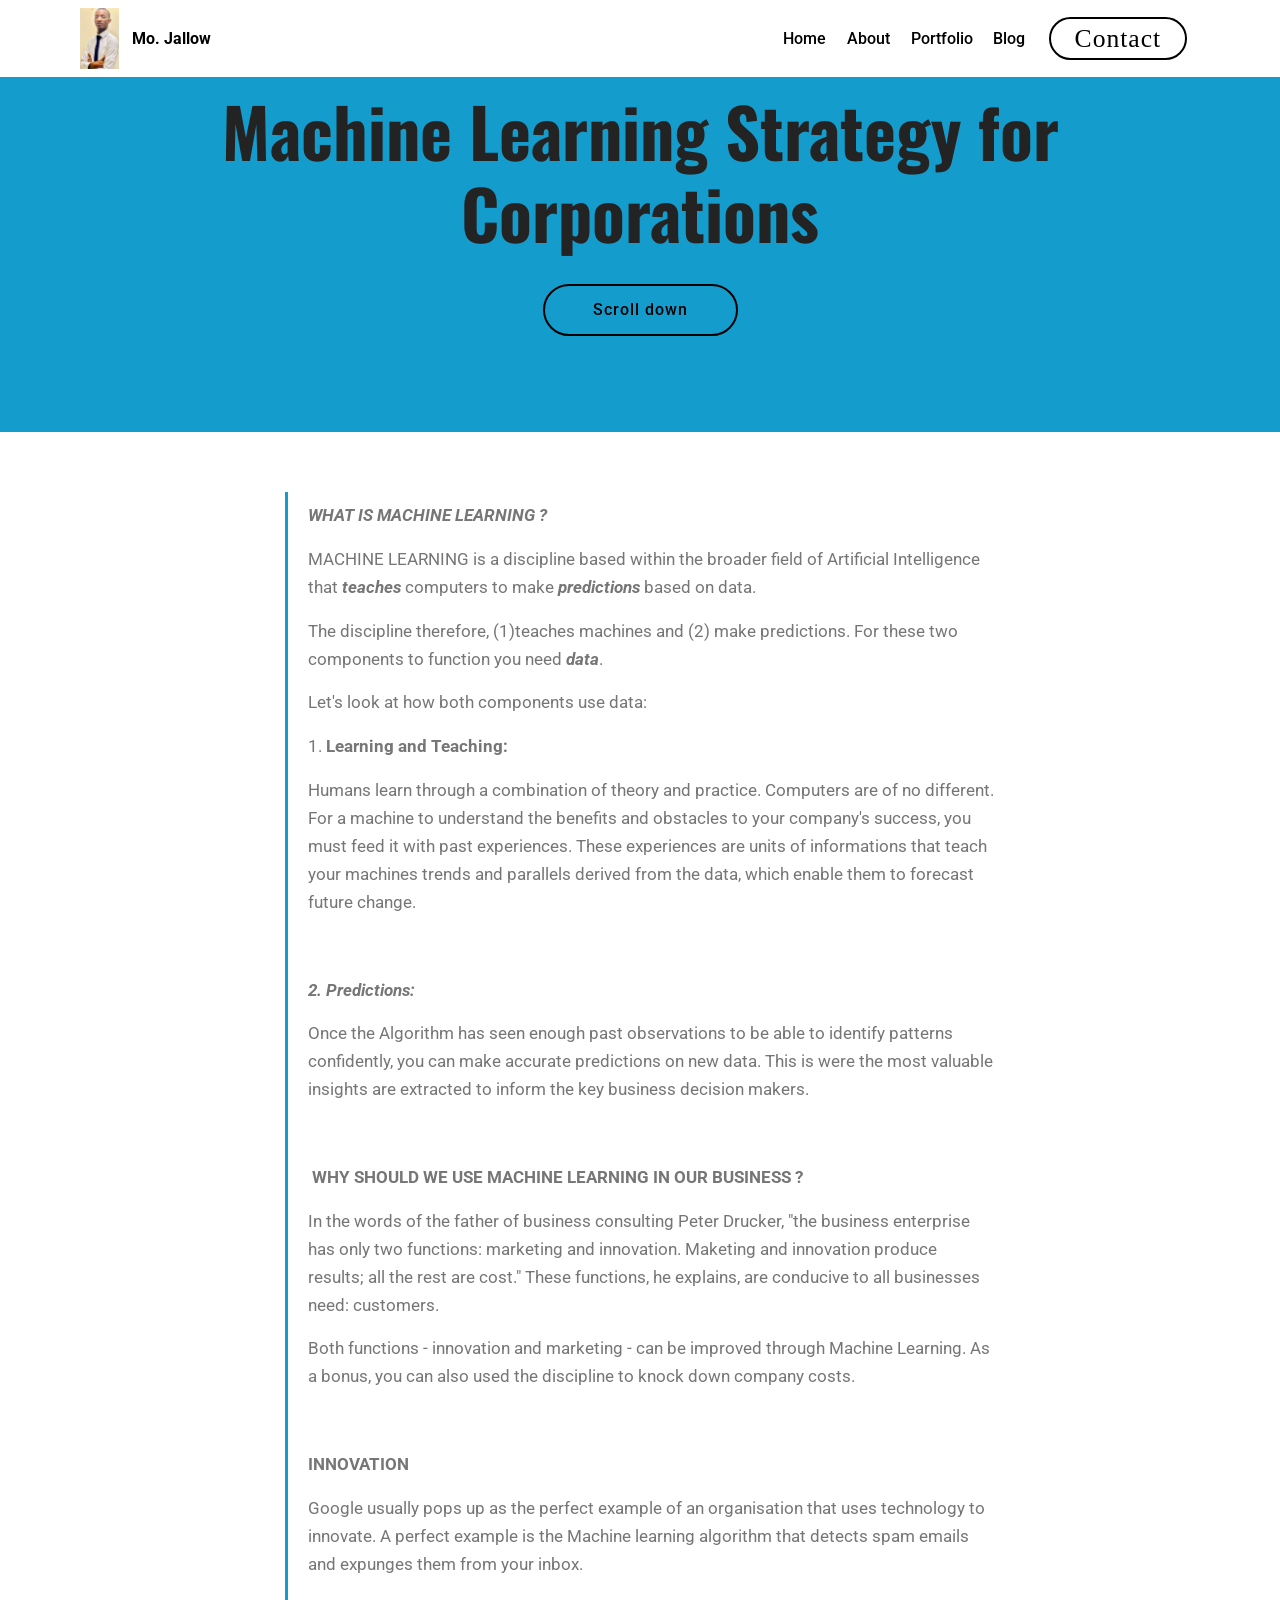
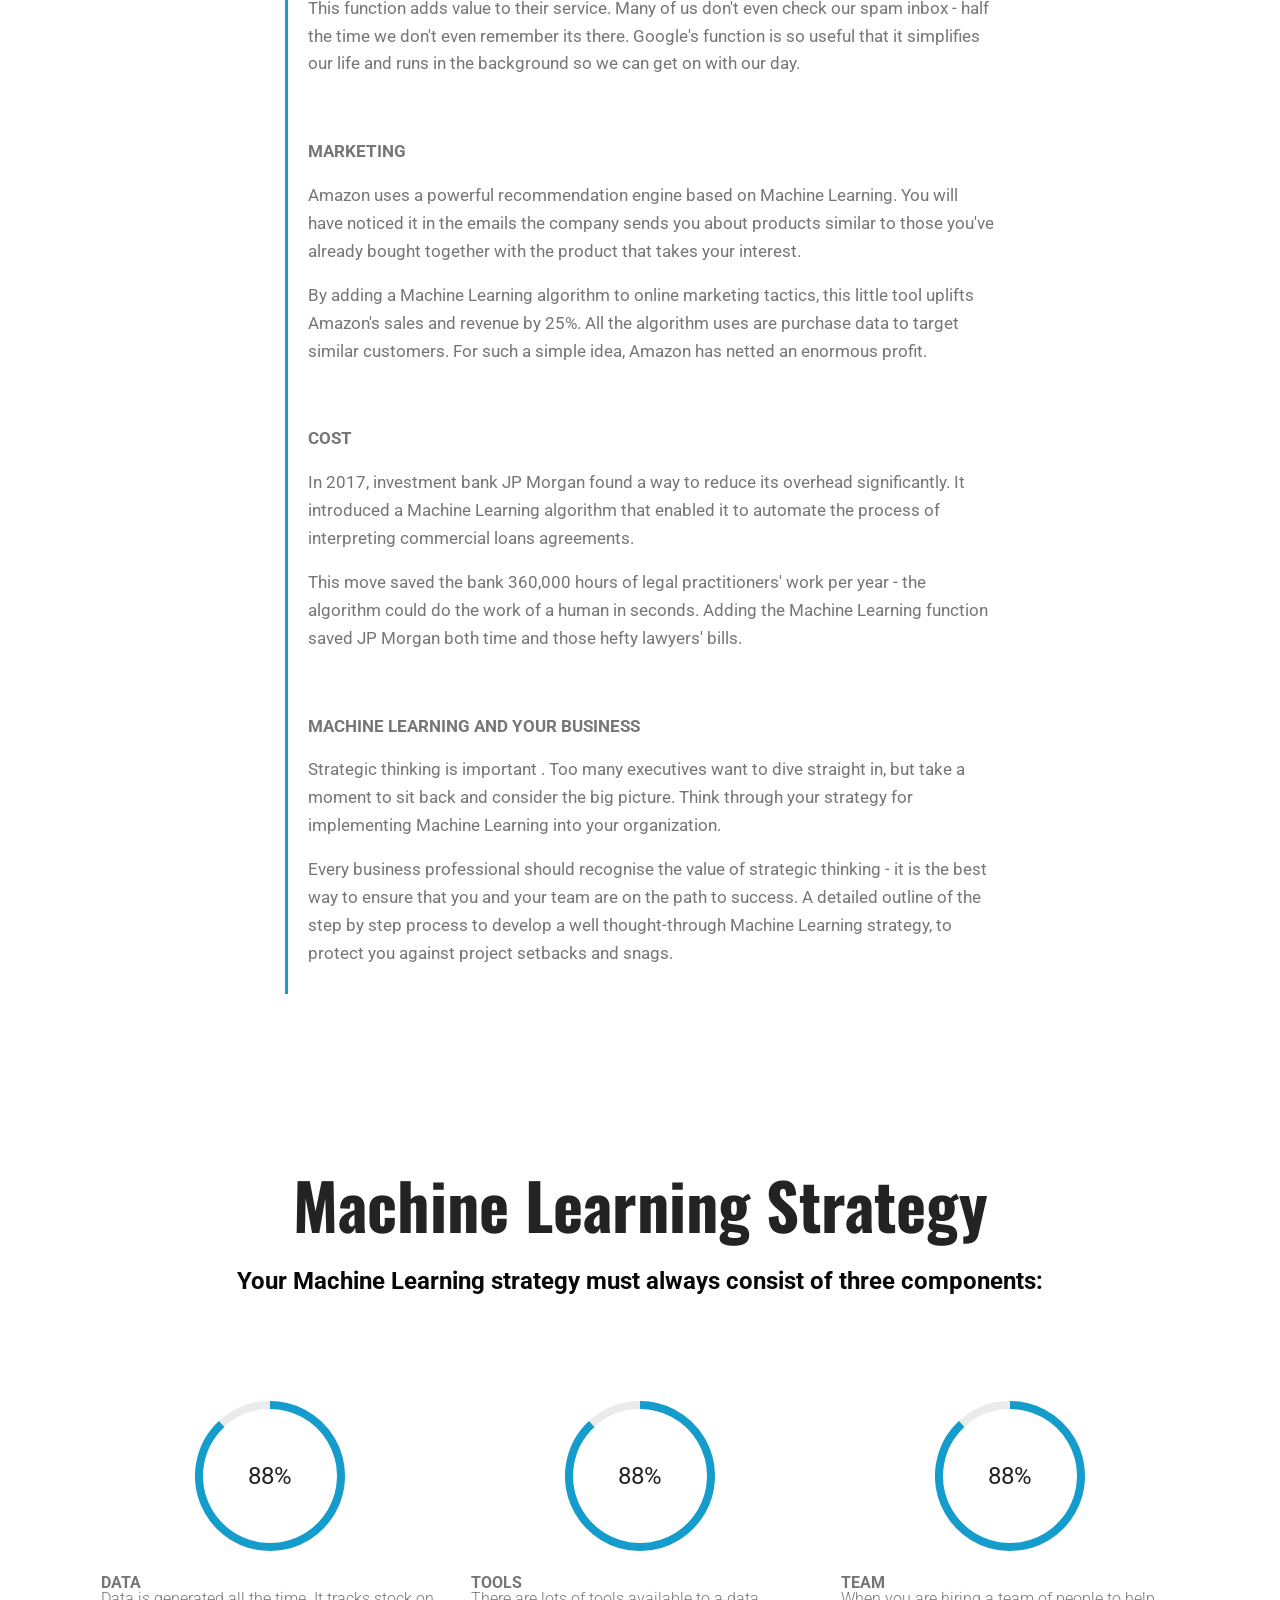
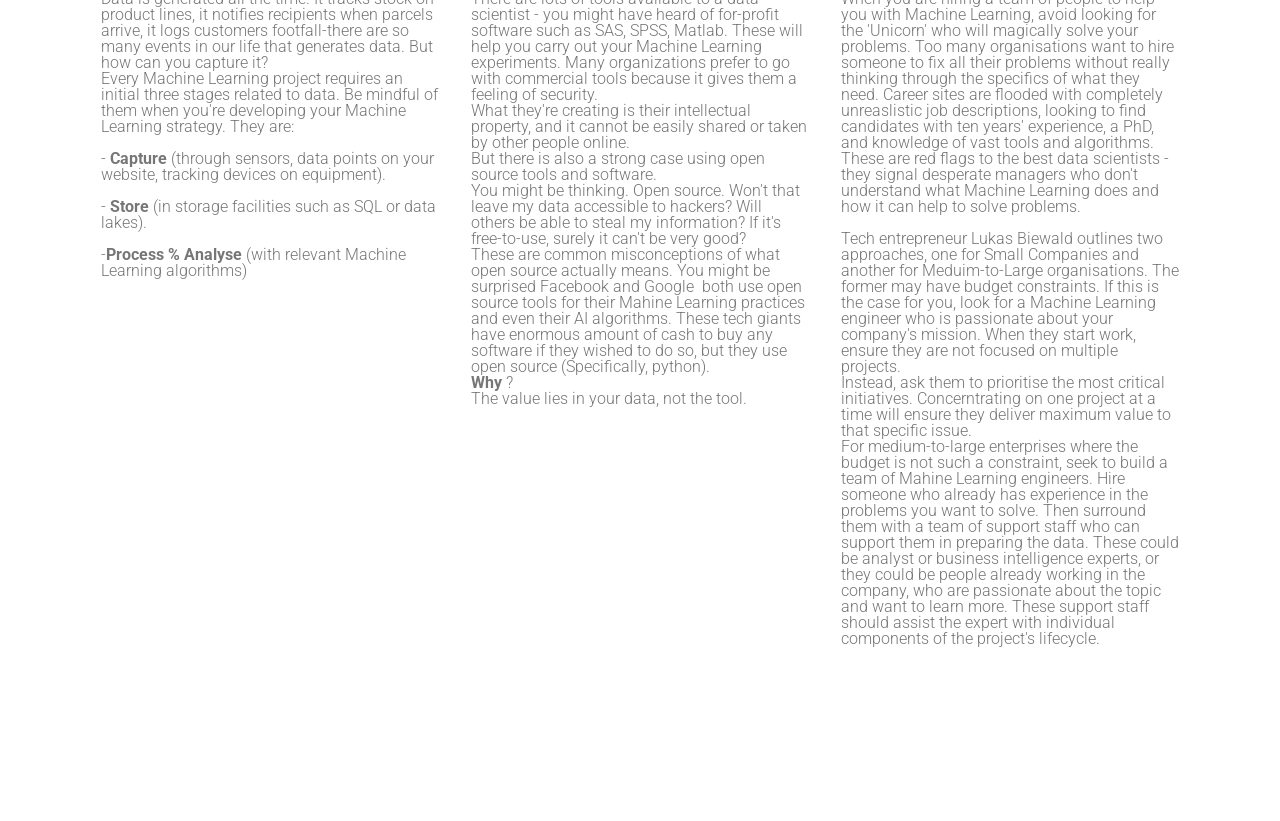
<file: page3.html>
<!DOCTYPE html>
<html  >
<head>
  <!-- Site made with Mobirise Website Builder v4.12.4, https://mobirise.com -->
  <meta charset="UTF-8">
  <meta http-equiv="X-UA-Compatible" content="IE=edge">
  <meta name="generator" content="Mobirise v4.12.4, mobirise.com">
  <meta name="viewport" content="width=device-width, initial-scale=1, minimum-scale=1">
  <link rel="shortcut icon" href="assets/images/profile-pic.jpeg" type="image/x-icon">
  <meta name="description" content="Website Creator Description">
  
  
  <title>Blog</title>
  <link rel="stylesheet" href="assets/bootstrap/css/bootstrap.min.css">
  <link rel="stylesheet" href="assets/bootstrap/css/bootstrap-grid.min.css">
  <link rel="stylesheet" href="assets/bootstrap/css/bootstrap-reboot.min.css">
  <link rel="stylesheet" href="assets/tether/tether.min.css">
  <link rel="stylesheet" href="assets/as-pie-progress/css/progress.min.css">
  <link rel="stylesheet" href="assets/dropdown/css/style.css">
  <link rel="stylesheet" href="assets/animatecss/animate.min.css">
  <link rel="stylesheet" href="assets/theme/css/style.css">
  <link rel="preload" as="style" href="assets/mobirise/css/mbr-additional.css"><link rel="stylesheet" href="assets/mobirise/css/mbr-additional.css" type="text/css">
  
  
  
</head>
<body>
  <section class="menu cid-s68j5SI3j8" once="menu" id="menu2-i">

    

    <nav class="navbar navbar-expand beta-menu navbar-dropdown align-items-center navbar-fixed-top navbar-toggleable-sm">
        <button class="navbar-toggler navbar-toggler-right" type="button" data-toggle="collapse" data-target="#navbarSupportedContent" aria-controls="navbarSupportedContent" aria-expanded="false" aria-label="Toggle navigation">
            <div class="hamburger">
                <span></span>
                <span></span>
                <span></span>
                <span></span>
            </div>
        </button>
        <div class="menu-logo">
            <div class="navbar-brand">
                <span class="navbar-logo">
                    <a href="index.html#header1-1">
                        <img src="assets/images/profile-pic.jpeg" alt="Mobirise" title="" style="height: 3.8rem;">
                    </a>
                </span>
                <span class="navbar-caption-wrap"><a class="navbar-caption text-black display-4" href="index.html#header1-1">
                        Mo. Jallow</a></span>
            </div>
        </div>
        <div class="collapse navbar-collapse" id="navbarSupportedContent">
            <ul class="navbar-nav nav-dropdown" data-app-modern-menu="true"><li class="nav-item">
                    <a class="nav-link link text-black display-4" href="index.html#header1-1">Home</a>
                </li>
                <li class="nav-item">
                    <a class="nav-link link text-black display-4" href="page2.html#header16-c">
                        About</a>
                </li><li class="nav-item"><a class="nav-link link text-black display-4" href="page1.html#header16-9">Portfolio</a></li><li class="nav-item"><a class="nav-link link text-black display-4" href="page3.html#header16-w">Blog</a></li></ul>
            <div class="navbar-buttons mbr-section-btn"><a class="btn btn-sm btn-black-outline display-4" href="page4.html#contacts2-v">
                    <font face="MobiriseIcons"><span style="font-size: 25.6px;">Contact</span></font></a></div>
        </div>
    </nav>
</section>

<section class="engine"><a href="https://mobirise.info/d">website maker</a></section><section class="header1 cid-s6W8V3cHxK" id="header16-w">

    

    

    <div class="container">
        <div class="row justify-content-md-center">
            <div class="col-md-10 align-center">
                <h1 class="mbr-section-title mbr-bold pb-3 mbr-fonts-style display-1">Machine Learning Strategy for Corporations</h1>
                
                
                <div class="mbr-section-btn"><a class="btn btn-md btn-black-outline display-4" href="page3.html#progress-bars3-z">Scroll down</a></div>
            </div>
        </div>
    </div>

</section>

<section class="mbr-section article content1 cid-s6WaAuaD6J" id="content2-x">

     

    <div class="container">
        <div class="media-container-row">
            <div class="mbr-text col-12 col-md-8 mbr-fonts-style display-7">
                <blockquote><p><strong>WHAT IS MACHINE LEARNING ?</strong></p><p><span style="font-style: normal;">MACHINE LEARNING is a discipline based within the broader field of </span><span style="font-style: normal;">Artificial Intelligence</span><span style="font-style: normal;"> that </span><strong>teaches</strong><span style="font-style: normal;"> computers to make </span><strong>predictions</strong><span style="font-style: normal;"> based on data.&nbsp;</span></p><p><span style="font-style: normal;">The discipline therefore, (1)teaches machines and (2) make predictions. For these two components to function you need </span><strong>data</strong><span style="font-style: normal;">.</span></p><p><span style="font-style: normal;">Let's look at how both components use data:</span></p><p><span style="font-style: normal;">1. <strong>Learning and Teaching:</strong></span></p><p><span style="font-style: normal;">Humans learn through a combination of theory and practice. Computers are of no different. For a machine to understand the benefits and obstacles to your company's success, you must feed it with past experiences. These experiences are units of informations that teach your machines trends and parallels derived from the data, which enable them to forecast future change.</span></p><p><br></p><p><strong>2. Predictions:</strong></p><p><span style="font-style: normal;">Once the Algorithm has seen enough past observations to be able to identify patterns confidently, you can make accurate predictions on new data. This is were the most valuable insights are extracted to inform the key business decision makers.</span></p><p><span style="font-style: normal;"><br></span></p><p><span style="font-style: normal;"><strong>&nbsp;WHY SHOULD WE USE MACHINE LEARNING IN OUR BUSINESS ?</strong></span></p><p><span style="font-style: normal;">In the words of the father of business consulting Peter Drucker, "the business enterprise has only two functions: marketing and innovation. Maketing and innovation produce results; all the rest are cost." These functions, he explains, are conducive to all businesses need: customers.</span></p><p><span style="font-style: normal;">Both functions - innovation and marketing - can be improved through Machine Learning. As a bonus, you can also used the discipline to knock down company costs.</span></p><p><span style="font-style: normal;"><br></span></p><p><span style="font-style: normal;"><strong>INNOVATION</strong></span></p><p><span style="font-style: normal;">Google usually pops up as the perfect example of an organisation that uses technology to innovate. A perfect example is the Machine learning algorithm that detects spam emails and expunges them from your inbox.&nbsp;</span></p><p><span style="font-style: normal;">This function adds value to their service. Many of us don't even check our spam inbox - half the time we don't even remember its there. Google's function is so useful that it simplifies our life and runs in the background so we can get on with our day.</span></p><p><span style="font-style: normal;"><br></span></p><p><span style="font-style: normal;"><strong>MARKETING</strong>&nbsp;</span></p><p><span style="font-style: normal;">Amazon uses a powerful recommendation engine based on Machine Learning. You will have noticed it in the emails the company sends you about products similar to those you've already bought together with the product that takes your interest.</span></p><p><span style="font-style: normal;">By adding a Machine Learning algorithm to online marketing tactics, this little tool uplifts Amazon's sales and revenue by 25%. All the algorithm uses are purchase data to target similar customers. For such a simple idea, Amazon has netted an enormous profit.</span></p><p><span style="font-style: normal;"><br></span></p><p><span style="font-style: normal;"><strong>COST</strong></span></p><p><span style="font-style: normal;">In 2017, investment bank JP Morgan found a way to reduce its overhead significantly. It introduced a Machine Learning algorithm that enabled it to automate the process of interpreting commercial loans agreements.</span></p><p><span style="font-style: normal;">This move saved the bank 360,000 hours of legal practitioners' work per year - the algorithm could do the work of a human in seconds. Adding the Machine Learning function saved JP Morgan both time and those hefty lawyers' bills.</span></p><p><span style="font-style: normal;"><br></span></p><p><span style="font-style: normal;"><strong>MACHINE LEARNING AND YOUR BUSINESS</strong>&nbsp;</span></p><p><span style="font-style: normal;">Strategic thinking is important . Too many executives want to dive straight in, but take a moment to sit back and consider the big picture. Think through your strategy for implementing Machine Learning into your organization.</span></p><p><span style="font-style: normal;">Every business professional should recognise the value of strategic thinking - it is the best way to ensure that you and your team are on the path to success. A detailed outline of the step by step process to develop a well thought-through Machine Learning strategy, to protect you against project setbacks and snags.</span></p></blockquote>
            </div>
        </div>
    </div>
</section>

<section class="progress-bars3 cid-s6WvnyHpQL" id="progress-bars3-z">
 
     

    
    
    <div class="container">
        <h2 class="mbr-section-title pb-3 align-center mbr-fonts-style display-2"><strong>Machine Learning Strategy</strong></h2>

        <h3 class="mbr-section-subtitle mbr-fonts-style display-5"><strong>Your Machine Learning strategy must always consist of three components:
</strong><div>
</div><div><br></div></h3>
    
        <div class="media-container-row pt-5 mt-2">
            <div class="card p-3 align-center">
                <div class="wrap">
                    <div class="pie_progress progress1" role="progressbar" data-goal="100">
                        <p class="pie_progress__number mbr-fonts-style display-5">DATA</p>
                    </div>
                </div> 
                <div class="mbr-crt-title pt-3">
                    <h4 class="card-title py-2 mbr-fonts-style display-4"><strong>DATA</strong><br>Data is generated all the time. It tracks stock on product lines, it notifies recipients when parcels arrive, it logs customers footfall-there are so many events in our life that generates data. But how can you capture it?<br>Every Machine Learning project requires an initial three stages related to data. Be mindful of them when you're developing your Machine Learning strategy. They are:<br><br>- <strong>Capture</strong> (through sensors, data points on your website, tracking devices on equipment).<br><br>- <strong>Store </strong>(in storage facilities such as SQL or data lakes).<br><br>-<strong>Process % Analyse</strong> (with relevant Machine Learning algorithms)<br>&nbsp;</h4>
                </div>                 
            </div>

            <div class="card p-3 align-center">
                <div class="wrap">
                    <div class="pie_progress progress2" role="progressbar" data-goal="100">
                        <p class="pie_progress__number mbr-fonts-style display-5">100%</p>
                    </div>
                </div> 
                <div class="mbr-crt-title pt-3">
                    <h4 class="card-title py-2 mbr-fonts-style display-4"><strong>TOOLS</strong><br>There are lots of tools available to a data scientist - you might have heard of for-profit software such as SAS, SPSS, Matlab. These will help you carry out your Machine Learning experiments. Many organizations prefer to go with commercial tools because it gives them a feeling of security. <br>What they're creating is their intellectual property, and it cannot be easily shared or taken by other people online.<br>But there is also a strong case using open source tools and software.<br>You might be thinking. Open source. Won't that leave my data accessible to hackers? Will others be able to steal my information? If it's free-to-use, surely it can't be very good?<br>These are common misconceptions of what open source actually means. You might be surprised Facebook and Google &nbsp;both use open source tools for their Mahine Learning practices and even their AI algorithms. These tech giants have enormous amount of cash to buy any software if they wished to do so, but they use open source (Specifically, python). <br><strong>Why</strong> ?<br>The value lies in your data, not the tool.</h4>
                </div>                 
            </div>

            <div class="card p-3 align-center">
                <div class="wrap">
                    <div class="pie_progress progress3" role="progressbar" data-goal="100">
                        <p class="pie_progress__number mbr-fonts-style display-5">TEAM</p>
                    </div>
                </div> 
                <div class="mbr-crt-title pt-3">
                    <h4 class="card-title py-2 mbr-fonts-style display-4"><strong>TEAM</strong><br>When you are hiring a team of people to help you with Machine Learning, avoid looking for the 'Unicorn' who will magically solve your problems. Too many organisations want to hire someone to fix all their problems without really thinking through the specifics of what they need. Career sites are flooded with completely unreaslistic job descriptions, looking to find candidates with ten years' experience, a PhD, and knowledge of vast tools and algorithms. These are red flags to the best data scientists - they signal desperate managers who don't understand what Machine Learning does and how it can help to solve problems.<br><br>Tech entrepreneur Lukas Biewald outlines two approaches, one for Small Companies and another for Meduim-to-Large organisations. The former may have budget constraints. If this is the case for you, look for a Machine Learning engineer who is passionate about your company's mission. When they start work, ensure they are not focused on multiple projects. <br>Instead, ask them to prioritise the most critical initiatives. Concerntrating on one project at a time will ensure they deliver maximum value to that specific issue.<br>For medium-to-large enterprises where the budget is not such a constraint, seek to build a team of Mahine Learning engineers. Hire someone who already has experience in the problems you want to solve. Then surround them with a team of support staff who can support them in preparing the data. These could be analyst or business intelligence experts, or they could be people already working in the company, who are passionate about the topic and want to learn more. These support staff should assist the expert with individual components of the project's lifecycle.<br><br><br><br></h4>
                </div>                 
            </div>

            

            

            
        </div>
</div></section>


  <script src="assets/web/assets/jquery/jquery.min.js"></script>
  <script src="assets/popper/popper.min.js"></script>
  <script src="assets/bootstrap/js/bootstrap.min.js"></script>
  <script src="assets/tether/tether.min.js"></script>
  <script src="assets/viewportchecker/jquery.viewportchecker.js"></script>
  <script src="assets/as-pie-progress/jquery-as-pie-progress.min.js"></script>
  <script src="assets/dropdown/js/nav-dropdown.js"></script>
  <script src="assets/dropdown/js/navbar-dropdown.js"></script>
  <script src="assets/touchswipe/jquery.touch-swipe.min.js"></script>
  <script src="assets/smoothscroll/smooth-scroll.js"></script>
  <script src="assets/theme/js/script.js"></script>
  
  
  <input name="animation" type="hidden">
  </body>
</html>
</file>
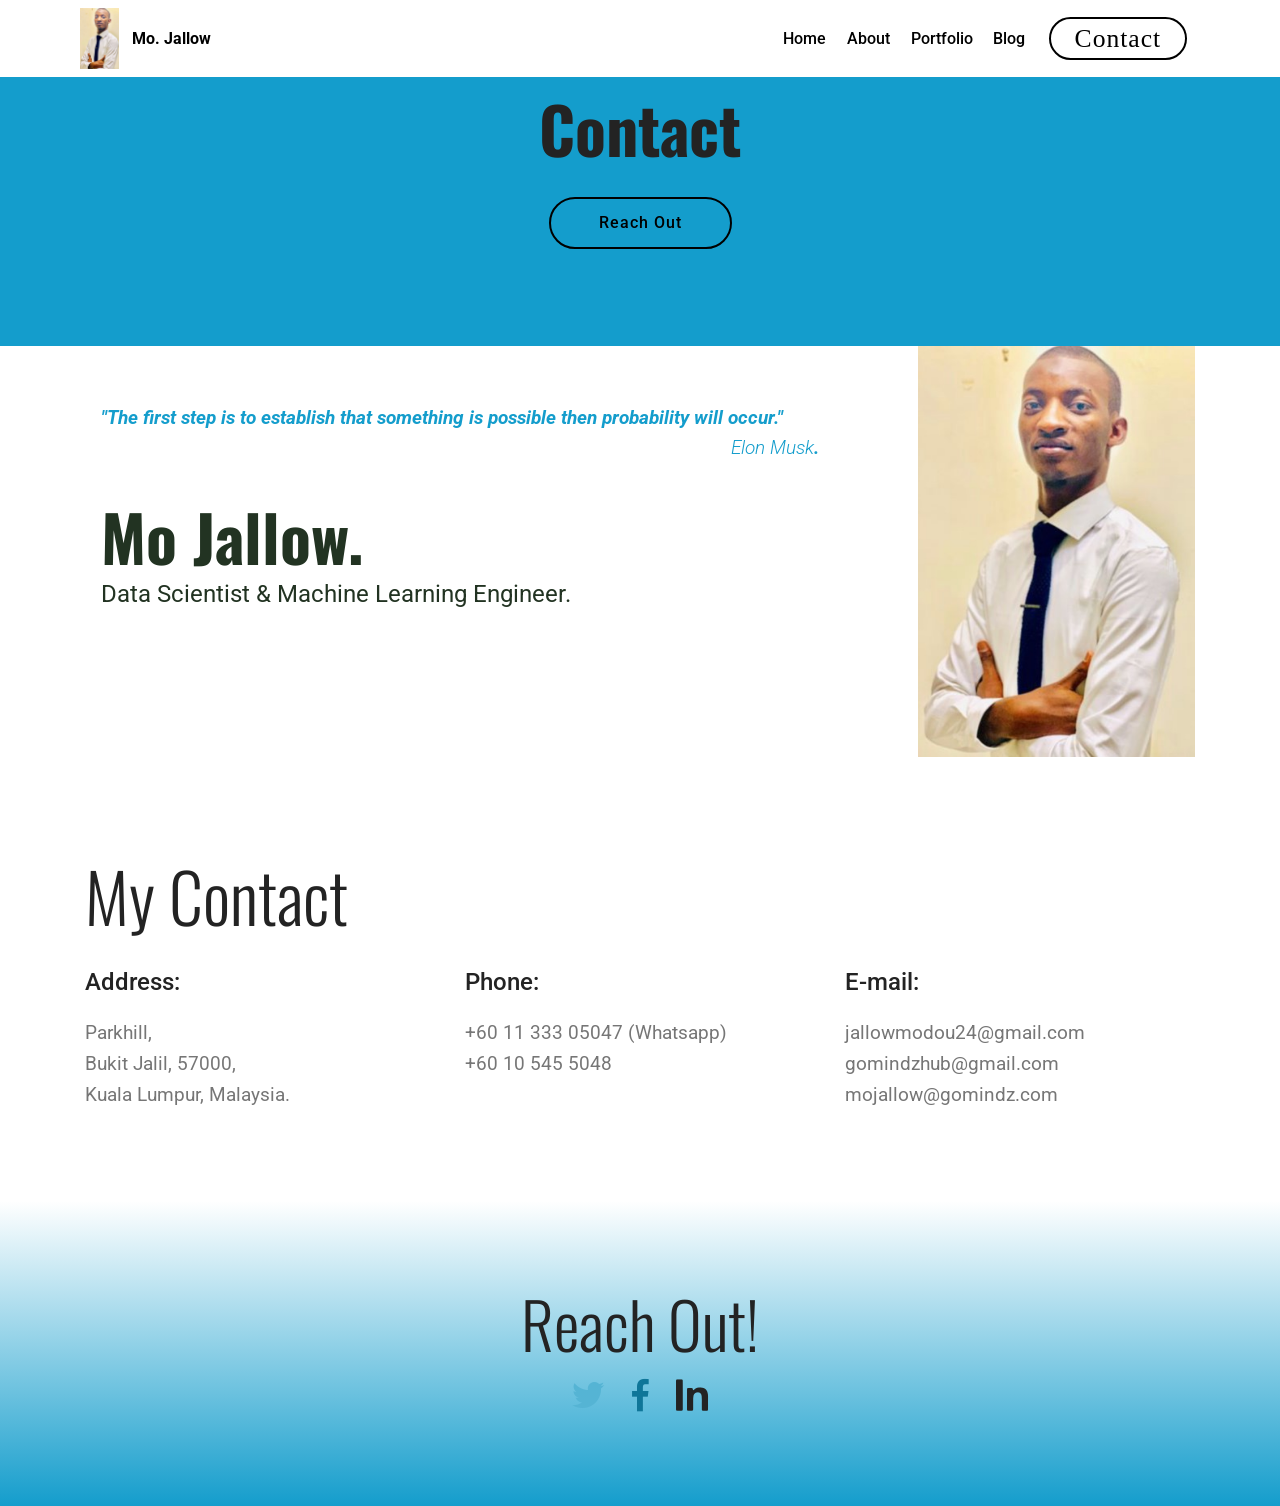
<file: page4.html>
<!DOCTYPE html>
<html  >
<head>
  <!-- Site made with Mobirise Website Builder v4.12.4, https://mobirise.com -->
  <meta charset="UTF-8">
  <meta http-equiv="X-UA-Compatible" content="IE=edge">
  <meta name="generator" content="Mobirise v4.12.4, mobirise.com">
  <meta name="viewport" content="width=device-width, initial-scale=1, minimum-scale=1">
  <link rel="shortcut icon" href="assets/images/profile-pic.jpeg" type="image/x-icon">
  <meta name="description" content="Web Site Maker Description">
  
  
  <title>Contact</title>
  <link rel="stylesheet" href="assets/bootstrap/css/bootstrap.min.css">
  <link rel="stylesheet" href="assets/bootstrap/css/bootstrap-grid.min.css">
  <link rel="stylesheet" href="assets/bootstrap/css/bootstrap-reboot.min.css">
  <link rel="stylesheet" href="assets/tether/tether.min.css">
  <link rel="stylesheet" href="assets/socicon/css/styles.css">
  <link rel="stylesheet" href="assets/animatecss/animate.min.css">
  <link rel="stylesheet" href="assets/dropdown/css/style.css">
  <link rel="stylesheet" href="assets/theme/css/style.css">
  <link rel="preload" as="style" href="assets/mobirise/css/mbr-additional.css"><link rel="stylesheet" href="assets/mobirise/css/mbr-additional.css" type="text/css">
  
  
  
</head>
<body>
  <section class="menu cid-s68j5SI3j8" once="menu" id="menu2-j">

    

    <nav class="navbar navbar-expand beta-menu navbar-dropdown align-items-center navbar-fixed-top navbar-toggleable-sm">
        <button class="navbar-toggler navbar-toggler-right" type="button" data-toggle="collapse" data-target="#navbarSupportedContent" aria-controls="navbarSupportedContent" aria-expanded="false" aria-label="Toggle navigation">
            <div class="hamburger">
                <span></span>
                <span></span>
                <span></span>
                <span></span>
            </div>
        </button>
        <div class="menu-logo">
            <div class="navbar-brand">
                <span class="navbar-logo">
                    <a href="index.html#header1-1">
                        <img src="assets/images/profile-pic.jpeg" alt="Mobirise" title="" style="height: 3.8rem;">
                    </a>
                </span>
                <span class="navbar-caption-wrap"><a class="navbar-caption text-black display-4" href="index.html#header1-1">
                        Mo. Jallow</a></span>
            </div>
        </div>
        <div class="collapse navbar-collapse" id="navbarSupportedContent">
            <ul class="navbar-nav nav-dropdown" data-app-modern-menu="true"><li class="nav-item">
                    <a class="nav-link link text-black display-4" href="index.html#header1-1">Home</a>
                </li>
                <li class="nav-item">
                    <a class="nav-link link text-black display-4" href="page2.html#header16-c">
                        About</a>
                </li><li class="nav-item"><a class="nav-link link text-black display-4" href="page1.html#header16-9">Portfolio</a></li><li class="nav-item"><a class="nav-link link text-black display-4" href="page3.html#header16-w">Blog</a></li></ul>
            <div class="navbar-buttons mbr-section-btn"><a class="btn btn-sm btn-black-outline display-4" href="page4.html#contacts2-v">
                    <font face="MobiriseIcons"><span style="font-size: 25.6px;">Contact</span></font></a></div>
        </div>
    </nav>
</section>

<section class="engine"><a href="https://mobirise.info/g">how to build your own website for free</a></section><section class="header1 cid-s68IzJikc2" id="header16-k">

    

    

    <div class="container">
        <div class="row justify-content-md-center">
            <div class="col-md-10 align-center">
                <h1 class="mbr-section-title mbr-bold pb-3 mbr-fonts-style display-2">Contact</h1>
                
                
                <div class="mbr-section-btn"><a class="btn btn-md btn-black-outline display-4" href="page4.html#social-buttons2-p">Reach Out</a></div>
            </div>
        </div>
    </div>

</section>

<section class="testimonials3 cid-s6fRdVhAcE" id="testimonials3-o">

    

    

    <div class="container">
        <div class="media-container-row">
            <div class="media-content px-3 align-self-center mbr-white py-2">
                <p class="mbr-text testimonial-text mbr-fonts-style display-7"><strong>"The first step is to establish that something is possible then probability will occur."</strong><br><strong>&nbsp; &nbsp; &nbsp; &nbsp; &nbsp; &nbsp; &nbsp; &nbsp; &nbsp; &nbsp; &nbsp; &nbsp; &nbsp; &nbsp; &nbsp; &nbsp; &nbsp; &nbsp; &nbsp; &nbsp; &nbsp; &nbsp; &nbsp; &nbsp; &nbsp; &nbsp; &nbsp; &nbsp; &nbsp; &nbsp; &nbsp; &nbsp; &nbsp; &nbsp; &nbsp; &nbsp; &nbsp; &nbsp; &nbsp; &nbsp; &nbsp; &nbsp; &nbsp; &nbsp; &nbsp; &nbsp; &nbsp; &nbsp; &nbsp; &nbsp; &nbsp; &nbsp; &nbsp; &nbsp; &nbsp; &nbsp; &nbsp; &nbsp; &nbsp; &nbsp; &nbsp; &nbsp; &nbsp; </strong>Elon Musk<strong>.</strong></p>
                <p class="mbr-author-name pt-4 mb-2 mbr-fonts-style display-2">Mo Jallow.
                </p>
                <p class="mbr-author-desc mbr-fonts-style display-5">Data Scientist &amp; Machine Learning Engineer.<br><br><br></p>
            </div>

            <div class="mbr-figure pl-lg-5" style="width: 40%;">
              <img src="assets/images/profile-pic-433x577.jpeg" alt="" title="">
            </div>
        </div>
    </div>
</section>

<section class="mbr-section contacts2 cid-s6QGTrDF3Z" id="contacts2-v">
    <!---->
    
    <!---->
    <!--Overlay-->
    
    <!--Container-->
    <div class="container">
        <div class="row">
            <!--Titles-->
            <div class="title col-12">
                <h2 class="align-left mbr-fonts-style display-1">My Contact</h2>
                
            </div>
            <div class="col-12">
                <div class="row justify-content-center">
                    <div class="col-12 col-md-4">
                        <div class="b b-adress">
                            <h5 class="align-left mbr-fonts-style m-0 display-5">
                                Address:
                            </h5>
                            <p class="mbr-text align-left mbr-fonts-style display-7">Parkhill,<br>Bukit Jalil, 57000,<br>Kuala Lumpur, Malaysia.</p>
                        </div>
                    </div>
                    <div class="col-12 col-md-4">
                        <div class="b b-phone">
                            <h5 class="align-left mbr-fonts-style m-0 display-5">
                                Phone:
                            </h5>
                            <p class="mbr-text align-left mbr-fonts-style display-7">
                                +60 11 333 05047 (Whatsapp)<br>+60 10 545 5048</p>
                        </div>
                    </div>
                    <div class="col-12 col-md-4">
                        <div class="b b-mail">
                            <h5 class="align-left mbr-fonts-style m-0 display-5">
                                E-mail:
                            </h5>
                            <p class="mbr-text align-left mbr-fonts-style display-7">jallowmodou24@gmail.com<br>gomindzhub@gmail.com<br>mojallow@gomindz.com</p>
                        </div>
                    </div>
                </div>
            </div>
        </div>
    </div>
</section>

<section class="cid-s6fSU8r784" id="social-buttons2-p">

    

    

    <div class="container">
        <div class="media-container-row">
            <div class="col-md-8 align-center">
                <h2 class="pb-3 mbr-fonts-style display-2">Reach Out!
                </h2>
                <div class="social-list pl-0 mb-0">
                    <a href="https://twitter.com/MoJallowpro" target="_blank">
                        <span class="px-2 mbr-iconfont mbr-iconfont-social socicon-twitter socicon" style="color: rgb(85, 180, 212); fill: rgb(85, 180, 212);"></span>
                    </a>
                    <a href="https://www.facebook.com/profile.php?id=100004750068594" target="_blank">
                        <span class="px-2 mbr-iconfont mbr-iconfont-social socicon-facebook socicon" style="color: rgb(15, 118, 153); fill: rgb(15, 118, 153);"></span>
                    </a>
                    <a href="https://www.linkedin.com/in/modou-jallow-673756168/" target="_blank">
                        <span class="px-2 mbr-iconfont mbr-iconfont-social socicon-logmein socicon" style="color: rgb(35, 35, 35); fill: rgb(35, 35, 35);"></span>
                    </a>
                    <a href="https://www.youtube.com/c/mobirise" target="_blank">
                        
                    </a>
                    <a href="https://www.behance.net/Mobirise" target="_blank">
                        
                    </a>
                </div>
            </div>
        </div>
    </div>
</section>


  <script src="assets/web/assets/jquery/jquery.min.js"></script>
  <script src="assets/popper/popper.min.js"></script>
  <script src="assets/bootstrap/js/bootstrap.min.js"></script>
  <script src="assets/tether/tether.min.js"></script>
  <script src="assets/sociallikes/social-likes.js"></script>
  <script src="assets/smoothscroll/smooth-scroll.js"></script>
  <script src="assets/touchswipe/jquery.touch-swipe.min.js"></script>
  <script src="assets/viewportchecker/jquery.viewportchecker.js"></script>
  <script src="assets/dropdown/js/nav-dropdown.js"></script>
  <script src="assets/dropdown/js/navbar-dropdown.js"></script>
  <script src="assets/theme/js/script.js"></script>
  
  
  <input name="animation" type="hidden">
  </body>
</html>
</file>
<file: assets/dropdown/css/style.css>
.navbar-dropdown {
  left: 0;
  padding: 0;
  position: absolute;
  right: 0;
  top: 0;
  transition: all 0.45s ease;
  z-index: 1030;
  background: #282828; }
  .navbar-dropdown .navbar-logo {
    margin-right: 0.8rem;
    transition: margin 0.3s ease-in-out;
    vertical-align: middle; }
    .navbar-dropdown .navbar-logo img {
      height: 3.125rem;
      transition: all 0.3s ease-in-out; }
    .navbar-dropdown .navbar-logo.mbr-iconfont {
      font-size: 3.125rem;
      line-height: 3.125rem; }
  .navbar-dropdown .navbar-caption {
    font-weight: 700;
    white-space: normal;
    vertical-align: -4px;
    line-height: 3.125rem !important; }
    .navbar-dropdown .navbar-caption, .navbar-dropdown .navbar-caption:hover {
      color: inherit;
      text-decoration: none; }
  .navbar-dropdown .mbr-iconfont + .navbar-caption {
    vertical-align: -1px; }
  .navbar-dropdown.navbar-fixed-top {
    position: fixed; }
  .navbar-dropdown .navbar-brand span {
    vertical-align: -4px; }
  .navbar-dropdown.bg-color.transparent {
    background: none; }
  .navbar-dropdown.navbar-short .navbar-brand {
    padding: 0.625rem 0; }
    .navbar-dropdown.navbar-short .navbar-brand span {
      vertical-align: -1px; }
  .navbar-dropdown.navbar-short .navbar-caption {
    line-height: 2.375rem !important;
    vertical-align: -2px; }
  .navbar-dropdown.navbar-short .navbar-logo {
    margin-right: 0.5rem; }
    .navbar-dropdown.navbar-short .navbar-logo img {
      height: 2.375rem; }
    .navbar-dropdown.navbar-short .navbar-logo.mbr-iconfont {
      font-size: 2.375rem;
      line-height: 2.375rem; }
  .navbar-dropdown.navbar-short .mbr-table-cell {
    height: 3.625rem; }
  .navbar-dropdown .navbar-close {
    left: 0.6875rem;
    position: fixed;
    top: 0.75rem;
    z-index: 1000; }
  .navbar-dropdown .hamburger-icon {
    content: "";
    display: inline-block;
    vertical-align: middle;
    width: 16px;
    -webkit-box-shadow: 0 -6px 0 1px #282828,0 0 0 1px #282828,0 6px 0 1px #282828;
    -moz-box-shadow: 0 -6px 0 1px #282828,0 0 0 1px #282828,0 6px 0 1px #282828;
    box-shadow: 0 -6px 0 1px #282828,0 0 0 1px #282828,0 6px 0 1px #282828; }

.dropdown-menu .dropdown-toggle[data-toggle="dropdown-submenu"]::after {
  border-bottom: 0.35em solid transparent;
  border-left: 0.35em solid;
  border-right: 0;
  border-top: 0.35em solid transparent;
  margin-left: 0.3rem; }

.dropdown-menu .dropdown-item:focus {
  outline: 0; }

.nav-dropdown {
  font-size: 0.75rem;
  font-weight: 500;
  height: auto !important; }
  .nav-dropdown .nav-btn {
    padding-left: 1rem; }
  .nav-dropdown .link {
    margin: .667em 1.667em;
    font-weight: 500;
    padding: 0;
    transition: color .2s ease-in-out; }
    .nav-dropdown .link.dropdown-toggle {
      margin-right: 2.583em; }
      .nav-dropdown .link.dropdown-toggle::after {
        margin-left: .25rem;
        border-top: 0.35em solid;
        border-right: 0.35em solid transparent;
        border-left: 0.35em solid transparent;
        border-bottom: 0; }
      .nav-dropdown .link.dropdown-toggle[aria-expanded="true"] {
        margin: 0;
        padding: 0.667em 3.263em  0.667em 1.667em; }
  .nav-dropdown .link::after,
  .nav-dropdown .dropdown-item::after {
    color: inherit; }
  .nav-dropdown .btn {
    font-size: 0.75rem;
    font-weight: 700;
    letter-spacing: 0;
    margin-bottom: 0;
    padding-left: 1.25rem;
    padding-right: 1.25rem; }
  .nav-dropdown .dropdown-menu {
    border-radius: 0;
    border: 0;
    left: 0;
    margin: 0;
    padding-bottom: 1.25rem;
    padding-top: 1.25rem;
    position: relative; }
  .nav-dropdown .dropdown-submenu {
    margin-left: 0.125rem;
    top: 0; }
  .nav-dropdown .dropdown-item {
    font-weight: 500;
    line-height: 2;
    padding: 0.3846em 4.615em 0.3846em 1.5385em;
    position: relative;
    transition: color .2s ease-in-out, background-color .2s ease-in-out; }
    .nav-dropdown .dropdown-item::after {
      margin-top: -0.3077em;
      position: absolute;
      right: 1.1538em;
      top: 50%; }
    .nav-dropdown .dropdown-item:focus, .nav-dropdown .dropdown-item:hover {
      background: none; }

@media (max-width: 767px) {
  .nav-dropdown.navbar-toggleable-sm {
    bottom: 0;
    display: none;
    left: 0;
    overflow-x: hidden;
    position: fixed;
    top: 0;
    transform: translateX(-100%);
    -ms-transform: translateX(-100%);
    -webkit-transform: translateX(-100%);
    width: 18.75rem;
    z-index: 999; } }
.nav-dropdown.navbar-toggleable-xl {
  bottom: 0;
  display: none;
  left: 0;
  overflow-x: hidden;
  position: fixed;
  top: 0;
  transform: translateX(-100%);
  -ms-transform: translateX(-100%);
  -webkit-transform: translateX(-100%);
  width: 18.75rem;
  z-index: 999; }

.nav-dropdown-sm {
  display: block !important;
  overflow-x: hidden;
  overflow: auto;
  padding-top: 3.875rem; }
  .nav-dropdown-sm::after {
    content: "";
    display: block;
    height: 3rem;
    width: 100%; }
  .nav-dropdown-sm.collapse.in ~ .navbar-close {
    display: block !important; }
  .nav-dropdown-sm.collapsing, .nav-dropdown-sm.collapse.in {
    transform: translateX(0);
    -ms-transform: translateX(0);
    -webkit-transform: translateX(0);
    transition: all 0.25s ease-out;
    -webkit-transition: all 0.25s ease-out;
    background: #282828; }
  .nav-dropdown-sm.collapsing[aria-expanded="false"] {
    transform: translateX(-100%);
    -ms-transform: translateX(-100%);
    -webkit-transform: translateX(-100%); }
  .nav-dropdown-sm .nav-item {
    display: block;
    margin-left: 0 !important;
    padding-left: 0; }
  .nav-dropdown-sm .link,
  .nav-dropdown-sm .dropdown-item {
    border-top: 1px dotted rgba(255, 255, 255, 0.1);
    font-size: 0.8125rem;
    line-height: 1.6;
    margin: 0 !important;
    padding: 0.875rem 2.4rem 0.875rem 1.5625rem !important;
    position: relative;
    white-space: normal; }
    .nav-dropdown-sm .link:focus, .nav-dropdown-sm .link:hover,
    .nav-dropdown-sm .dropdown-item:focus,
    .nav-dropdown-sm .dropdown-item:hover {
      background: rgba(0, 0, 0, 0.2) !important;
      color: #c0a375; }
  .nav-dropdown-sm .nav-btn {
    position: relative;
    padding: 1.5625rem 1.5625rem 0 1.5625rem; }
    .nav-dropdown-sm .nav-btn::before {
      border-top: 1px dotted rgba(255, 255, 255, 0.1);
      content: "";
      left: 0;
      position: absolute;
      top: 0;
      width: 100%; }
    .nav-dropdown-sm .nav-btn + .nav-btn {
      padding-top: 0.625rem; }
      .nav-dropdown-sm .nav-btn + .nav-btn::before {
        display: none; }
  .nav-dropdown-sm .btn {
    padding: 0.625rem 0; }
  .nav-dropdown-sm .dropdown-toggle[data-toggle="dropdown-submenu"]::after {
    margin-left: .25rem;
    border-top: 0.35em solid;
    border-right: 0.35em solid transparent;
    border-left: 0.35em solid transparent;
    border-bottom: 0; }
  .nav-dropdown-sm .dropdown-toggle[data-toggle="dropdown-submenu"][aria-expanded="true"]::after {
    border-top: 0;
    border-right: 0.35em solid transparent;
    border-left: 0.35em solid transparent;
    border-bottom: 0.35em solid; }
  .nav-dropdown-sm .dropdown-menu {
    margin: 0;
    padding: 0;
    position: relative;
    top: 0;
    left: 0;
    width: 100%;
    border: 0;
    float: none;
    border-radius: 0;
    background: none; }
  .nav-dropdown-sm .dropdown-submenu {
    left: 100%;
    margin-left: 0.125rem;
    margin-top: -1.25rem;
    top: 0; }

.navbar-toggleable-sm .nav-dropdown .dropdown-menu {
  position: absolute; }

.navbar-toggleable-sm .nav-dropdown .dropdown-submenu {
  left: 100%;
  margin-left: 0.125rem;
  margin-top: -1.25rem;
  top: 0; }

.navbar-toggleable-sm.opened .nav-dropdown .dropdown-menu {
  position: relative; }

.navbar-toggleable-sm.opened .nav-dropdown .dropdown-submenu {
  left: 0;
  margin-left: 00rem;
  margin-top: 0rem;
  top: 0; }

.is-builder .nav-dropdown.collapsing {
  transition: none !important; }

/*# sourceMappingURL=style.css.map */
</file>
<file: assets/theme/css/style.css>
/*!
 * Mobirise v4 theme (https://mobirise.com/)
 * Copyright 2017 Mobirise
 */
section {
  background-color: #eeeeee;
}

.form-control:focus {
  box-shadow: none;
}

:focus {
  outline: none;
}

body {
  font-style: normal;
  line-height: 1.5;
}

section,
.container,
.container-fluid {
  position: relative;
  word-wrap: break-word;
}

a.mbr-iconfont:hover {
  text-decoration: none;
}

.article .lead p,
.article .lead ul,
.article .lead ol,
.article .lead pre,
.article .lead blockquote {
  margin-bottom: 0;
}

ul,
ol,
pre,
blockquote {
  margin-bottom: 2.3125rem;
}

pre {
  background: #f4f4f4;
  padding: 10px 24px;
  white-space: pre-wrap;
}

.inactive {
  -webkit-user-select: none;
  -moz-user-select: none;
  -ms-user-select: none;
  user-select: none;
  pointer-events: none;
  -webkit-user-drag: none;
  user-drag: none;
}

.mbr-section__comments .row {
  justify-content: center;
  -webkit-justify-content: center;
}

a {
  font-style: normal;
  font-weight: 400;
  cursor: pointer;
}

a, a:hover {
  text-decoration: none;
}

figure {
  margin-bottom: 0;
}

body {
  color: #232323;
}

h1,
h2,
h3,
h4,
h5,
h6,
.h1,
.h2,
.h3,
.h4,
.h5,
.h6,
.display-1,
.display-2,
.display-3,
.display-4 {
  line-height: 1;
  word-break: break-word;
  word-wrap: break-word;
}

.mbr-section-title {
  font-style: normal;
  line-height: 1.2;
}

.mbr-section-subtitle {
  line-height: 1.3;
}

.mbr-text {
  font-style: normal;
  line-height: 1.6;
}

b,
strong {
  font-weight: bold;
}

blockquote {
  padding: 10px 0 10px 20px;
  position: relative;
  border-left: 2px solid;
  border-color: #ff3366;
}

input:-webkit-autofill, input:-webkit-autofill:hover, input:-webkit-autofill:focus, input:-webkit-autofill:active {
  transition-delay: 9999s;
  transition-property: background-color, color;
}

textarea[type='hidden'] {
  display: none;
}

body {
  position: relative;
}

section {
  background-position: 50% 50%;
  background-repeat: no-repeat;
  background-size: cover;
}

section .mbr-background-video,
section .mbr-background-video-preview {
  position: absolute;
  bottom: 0;
  left: 0;
  right: 0;
  top: 0;
}

.hidden {
  visibility: hidden;
}

.mbr-z-index20 {
  z-index: 20;
}

/*! Base colors */
.mbr-white {
  color: #ffffff;
}

.mbr-black {
  color: #000000;
}

.mbr-bg-white {
  background-color: #ffffff;
}

.mbr-bg-black {
  background-color: #000000;
}

/*! Text-aligns */
.align-left {
  text-align: left;
}

.align-center {
  text-align: center;
}

.align-right {
  text-align: right;
}

@media (max-width: 767px) {
  .align-left,
  .align-center,
  .align-right,
  .mbr-section-btn,
  .mbr-section-title {
    text-align: center;
  }
}

/*! Font-weight  */
.mbr-light {
  font-weight: 300;
}

.mbr-regular {
  font-weight: 400;
}

.mbr-semibold {
  font-weight: 500;
}

.mbr-bold {
  font-weight: 700;
}

/*! Media  */
.media-size-item {
  -moz-flex: 1 1 auto;
  -o-flex: 1 1 auto;
  flex: 1 1 auto;
}

.media-content {
  flex-basis: 100%;
}

.media-container-row {
  display: flex;
  flex-direction: row;
  flex-wrap: wrap;
  justify-content: center;
  align-content: center;
  align-items: start;
}

.media-container-row .media-size-item {
  width: 400px;
}

.media-container-column {
  display: flex;
  flex-direction: column;
  flex-wrap: wrap;
  justify-content: center;
  align-content: center;
  align-items: stretch;
}

.media-container-column > * {
  width: 100%;
}

@media (min-width: 992px) {
  .media-container-row {
    flex-wrap: nowrap;
  }
}

figure {
  overflow: hidden;
}

figure[mbr-media-size] {
  transition: width 0.1s;
}

.mbr-figure img,
.mbr-figure iframe {
  display: block;
  width: 100%;
}

.card {
  background-color: transparent;
  border: none;
}

.card-box {
  width: 100%;
}

.card-img {
  text-align: center;
  flex-shrink: 0;
  -webkit-flex-shrink: 0;
}

.media {
  max-width: 100%;
  margin: 0 auto;
}

.mbr-figure {
  -ms-grid-row-align: center;
  align-self: center;
}

.media-container > div {
  max-width: 100%;
}

.mbr-figure img,
.card-img img {
  width: 100%;
}

@media (max-width: 991px) {
  .media-size-item {
    width: auto !important;
  }
  .media {
    width: auto;
  }
  .mbr-figure {
    width: 100% !important;
  }
}

/*! Buttons */
.btn {
  font-weight: 500;
  border-width: 2px;
  font-style: normal;
  letter-spacing: 1px;
  margin: .4rem .8rem;
  white-space: normal;
  transition: all .3s ease-in-out;
  display: inline-flex;
  align-items: center;
  justify-content: center;
  word-break: break-word;
  -webkit-align-items: center;
  -webkit-justify-content: center;
  display: -webkit-inline-flex;
}

.btn-sm {
  font-weight: 500;
  letter-spacing: 1px;
  transition: all .3s ease-in-out;
}

.btn-md {
  font-weight: 500;
  letter-spacing: 1px;
  margin: .4rem .8rem !important;
  transition: all .3s ease-in-out;
}

.btn-lg {
  font-weight: 500;
  letter-spacing: 1px;
  margin: .4rem .8rem !important;
  transition: all .3s ease-in-out;
}

.mbr-section-btn {
  margin-left: -0.25rem;
  margin-right: -0.25rem;
  font-size: 0;
}

nav .mbr-section-btn {
  margin-left: 0rem;
  margin-right: 0rem;
}

.btn-form {
  border-radius: 0;
}

.btn-form:hover {
  cursor: pointer;
}

/*! Btn icon margin */
.btn .mbr-iconfont,
.btn.btn-sm .mbr-iconfont {
  cursor: pointer;
  margin-right: 0.5rem;
}

.btn.btn-md .mbr-iconfont,
.btn.btn-md .mbr-iconfont {
  margin-right: 0.8rem;
}

.mbr-regular {
  font-weight: 400;
}

.mbr-semibold {
  font-weight: 500;
}

.mbr-bold {
  font-weight: 700;
}

[type='submit'] {
  -webkit-appearance: none;
}

/*! Full-screen */
.mbr-fullscreen .mbr-overlay {
  min-height: 100vh;
}

.mbr-fullscreen {
  display: flex;
  display: -moz-flex;
  display: -ms-flex;
  display: -o-flex;
  align-items: center;
  -webkit-align-items: center;
  min-height: 100vh;
  padding-top: 3rem;
  padding-bottom: 3rem;
}

/*! Map */
.map {
  height: 25rem;
  position: relative;
}

.map iframe {
  width: 100%;
  height: 100%;
}

.mbr-overlay {
  background-color: #000;
  bottom: 0;
  left: 0;
  opacity: .5;
  position: absolute;
  right: 0;
  top: 0;
  z-index: 0;
  pointer-events: none;
}

/* Form */
blockquote {
  font-style: italic;
  padding: 10px 0 10px 20px;
  font-size: 1.09rem;
  position: relative;
  border-width: 3px;
}

.form-control {
  background-color: #f5f5f5;
  box-shadow: none;
  color: #565656;
  line-height: 1.43;
  min-height: 3.5em;
  padding: 1.07em .5em;
}

.form-control, .form-control:focus {
  border: 1px solid #e8e8e8;
}

.form-active .form-control:invalid {
  border-color: red;
}

.form-control-label {
  position: relative;
  cursor: pointer;
  margin-bottom: .357em;
  padding: 0;
}

.alert {
  color: #ffffff;
  border-radius: 0;
  border: 0;
  font-size: .875rem;
  line-height: 1.5;
  margin-bottom: 1.875rem;
  padding: 1.25rem;
  position: relative;
}

.alert.alert-form::after {
  background-color: inherit;
  bottom: -7px;
  content: "";
  display: block;
  height: 14px;
  left: 50%;
  margin-left: -7px;
  position: absolute;
  transform: rotate(45deg);
  width: 14px;
  -webkit-transform: rotate(45deg);
}

.form-asterisk {
  font-family: initial;
  position: absolute;
  top: -2px;
  font-weight: normal;
}

/*! Scroll to top arrow */
#scrollToTop a i:before {
  content: '';
  position: absolute;
  height: 40%;
  top: 25%;
  background: #fff;
  width: 2px;
  left: calc(50% - 1px);
}

#scrollToTop a i:after {
  content: '';
  position: absolute;
  display: block;
  border-top: 2px solid #fff;
  border-right: 2px solid #fff;
  width: 40%;
  height: 40%;
  left: 30%;
  bottom: 30%;
  transform: rotate(135deg);
  -webkit-transform: rotate(135deg);
}

.mbr-arrow-up {
  bottom: 25px;
  right: 90px;
  position: fixed;
  text-align: right;
  z-index: 5000;
  color: #ffffff;
  font-size: 32px;
  transform: rotate(180deg);
  -webkit-transform: rotate(180deg);
}

.mbr-arrow-up a {
  background: rgba(0, 0, 0, 0.2);
  border-radius: 3px;
  color: #fff;
  display: inline-block;
  height: 60px;
  width: 60px;
  outline-style: none !important;
  position: relative;
  text-decoration: none;
  transition: all 0.3s ease-in-out;
  cursor: pointer;
  text-align: center;
}

.mbr-arrow-up a:hover {
  background-color: rgba(0, 0, 0, 0.4);
}

.mbr-arrow-up a i {
  line-height: 60px;
}

.mbr-arrow-up-icon {
  display: block;
  color: #fff;
}

.mbr-arrow-up-icon::before {
  content: '\203a';
  display: inline-block;
  font-family: serif;
  font-size: 32px;
  line-height: 1;
  font-style: normal;
  position: relative;
  top: 6px;
  left: -4px;
  -webkit-transform: rotate(-90deg);
  transform: rotate(-90deg);
}

/*! Arrow Down */
.mbr-arrow {
  position: absolute;
  bottom: 45px;
  left: 50%;
  width: 60px;
  height: 60px;
  cursor: pointer;
  background-color: rgba(80, 80, 80, 0.5);
  border-radius: 50%;
  -webkit-transform: translateX(-50%);
  transform: translateX(-50%);
}

.mbr-arrow > a {
  display: inline-block;
  text-decoration: none;
  outline-style: none;
  -webkit-animation: arrowdown 1.7s ease-in-out infinite;
  animation: arrowdown 1.7s ease-in-out infinite;
}

.mbr-arrow > a > i {
  position: absolute;
  top: -2px;
  left: 15px;
  font-size: 2rem;
}

@keyframes arrowdown {
  0% {
    transform: translateY(0px);
    -webkit-transform: translateY(0px);
  }
  50% {
    transform: translateY(-5px);
    -webkit-transform: translateY(-5px);
  }
  100% {
    transform: translateY(0px);
    -webkit-transform: translateY(0px);
  }
}

@-webkit-keyframes arrowdown {
  0% {
    transform: translateY(0px);
    -webkit-transform: translateY(0px);
  }
  50% {
    transform: translateY(-5px);
    -webkit-transform: translateY(-5px);
  }
  100% {
    transform: translateY(0px);
    -webkit-transform: translateY(0px);
  }
}

@media (max-width: 500px) {
  .mbr-arrow-up {
    left: 50%;
    right: auto;
    transform: translateX(-50%) rotate(180deg);
    -webkit-transform: translateX(-50%) rotate(180deg);
  }
}

/*Gradients animation*/
@keyframes gradient-animation {
  from {
    background-position: 0% 100%;
    -webkit-animation-timing-function: ease-in-out;
            animation-timing-function: ease-in-out;
  }
  to {
    background-position: 100% 0%;
    -webkit-animation-timing-function: ease-in-out;
            animation-timing-function: ease-in-out;
  }
}

@-webkit-keyframes gradient-animation {
  from {
    background-position: 0% 100%;
    -webkit-animation-timing-function: ease-in-out;
            animation-timing-function: ease-in-out;
  }
  to {
    background-position: 100% 0%;
    -webkit-animation-timing-function: ease-in-out;
            animation-timing-function: ease-in-out;
  }
}

.bg-gradient {
  background-size: 200% 200%;
  animation: gradient-animation 5s infinite alternate;
  -webkit-animation: gradient-animation 5s infinite alternate;
}

.menu .navbar-brand {
  display: -webkit-flex;
}

.menu .navbar-brand span {
  display: flex;
  display: -webkit-flex;
}

.menu .navbar-brand .navbar-caption-wrap {
  display: -webkit-flex;
}

.menu .navbar-brand .navbar-logo img {
  display: -webkit-flex;
}

@media (min-width: 768px) and (max-width: 1023px) {
  .menu .navbar-toggleable-sm .navbar-nav {
    display: -ms-flexbox;
  }
}

@media (max-width: 1023px) {
  .menu .navbar-collapse {
    max-height: 93.5vh;
  }
  .menu .navbar-collapse.show {
    overflow: auto;
  }
}

@media (min-width: 1024px) {
  .menu .navbar-nav.nav-dropdown {
    display: -webkit-flex;
  }
  .menu .navbar-toggleable-sm .navbar-collapse {
    display: -webkit-flex !important;
  }
  .menu .collapsed .navbar-collapse {
    max-height: 93.5vh;
  }
  .menu .collapsed .navbar-collapse.show {
    overflow: auto;
  }
}

@media (max-width: 767px) {
  .menu .navbar-collapse {
    max-height: 80vh;
  }
}

/* Others*/
.note-check a[data-value=Rubik] {
  font-style: normal;
}

.mbr-arrow a {
  color: #ffffff;
}

@media (max-width: 767px) {
  .mbr-arrow {
    display: none;
  }
}

.navbar {
  display: -webkit-flex;
  -webkit-flex-wrap: wrap;
  -webkit-align-items: center;
  -webkit-justify-content: space-between;
}

.navbar-collapse {
  -webkit-flex-basis: 100%;
  -webkit-flex-grow: 1;
  -webkit-align-items: center;
}

.nav-dropdown .link {
  padding: 0.667em 1.667em !important;
  margin: 0 !important;
}

.nav {
  display: -webkit-flex;
  -webkit-flex-wrap: wrap;
}

.row {
  display: -webkit-flex;
  -webkit-flex-wrap: wrap;
}

.justify-content-center {
  -webkit-justify-content: center;
}

.form-inline {
  display: -webkit-flex;
  -webkit-align-items: center;
}

.card-wrapper {
  -webkit-flex: 1;
}

.carousel-control {
  z-index: 10;
  display: -webkit-flex;
  -webkit-align-items: center;
  -webkit-justify-content: center;
}

.carousel-controls {
  display: -webkit-flex;
}

.media {
  display: -webkit-flex;
}

.form-group:focus {
  outline: none;
}

.jq-selectbox__select {
  padding: 1.07em 0.5em;
  position: absolute;
  top: 0;
  left: 0;
  width: 100%;
}

.jq-selectbox__dropdown {
  position: absolute;
  top: 100%;
  left: 0 !important;
  width: 100% !important;
}

.jq-selectbox__trigger-arrow {
  -webkit-transform: translateY(-50%);
          transform: translateY(-50%);
}

.jq-selectbox li {
  padding: 1.07em 0.5em;
}

input[type='range'] {
  padding-left: 0 !important;
  padding-right: 0 !important;
}

.modal-dialog,
.modal-content {
  height: 100%;
}

.modal-dialog .carousel-inner {
  height: calc(100vh - 1.75rem);
}

@media (max-width: 575px) {
  .modal-dialog .carousel-inner {
    height: calc(100vh - 1rem);
  }
}

.carousel-item {
  text-align: center;
}

.carousel-item img {
  margin: auto;
}

.navbar-toggler {
  align-self: flex-start;
  padding: 0.25rem 0.75rem;
  font-size: 1.25rem;
  line-height: 1;
  background: transparent;
  border: 1px solid transparent;
  border-radius: 0.25rem;
}

.navbar-toggler:focus,
.navbar-toggler:hover {
  text-decoration: none;
}

.navbar-toggler-icon {
  display: inline-block;
  width: 1.5em;
  height: 1.5em;
  vertical-align: middle;
  content: '';
  background: no-repeat center center;
  background-size: 100% 100%;
}

.navbar-toggler-left {
  position: absolute;
  left: 1rem;
}

.navbar-toggler-right {
  position: absolute;
  right: 1rem;
}

@media (max-width: 575px) {
  .navbar-toggleable .navbar-nav .dropdown-menu {
    position: static;
    float: none;
  }
  .navbar-toggleable > .container {
    padding-right: 0;
    padding-left: 0;
  }
}

@media (min-width: 576px) {
  .navbar-toggleable {
    flex-direction: row;
    flex-wrap: nowrap;
    align-items: center;
  }
  .navbar-toggleable .navbar-nav {
    flex-direction: row;
  }
  .navbar-toggleable .navbar-nav .nav-link {
    padding-right: 0.5rem;
    padding-left: 0.5rem;
  }
  .navbar-toggleable > .container {
    display: flex;
    flex-wrap: nowrap;
    align-items: center;
  }
  .navbar-toggleable .navbar-collapse {
    display: flex !important;
    width: 100%;
  }
  .navbar-toggleable .navbar-toggler {
    display: none;
  }
}

@media (max-width: 767px) {
  .navbar-toggleable-sm .navbar-nav .dropdown-menu {
    position: static;
    float: none;
  }
  .navbar-toggleable-sm > .container {
    padding-right: 0;
    padding-left: 0;
  }
}

@media (min-width: 768px) {
  .navbar-toggleable-sm {
    flex-direction: row;
    flex-wrap: nowrap;
    align-items: center;
  }
  .navbar-toggleable-sm .navbar-nav {
    flex-direction: row;
  }
  .navbar-toggleable-sm .navbar-nav .nav-link {
    padding-right: 0.5rem;
    padding-left: 0.5rem;
  }
  .navbar-toggleable-sm > .container {
    display: flex;
    flex-wrap: nowrap;
    align-items: center;
  }
  .navbar-toggleable-sm .navbar-collapse {
    display: none;
    width: 100%;
  }
  .navbar-toggleable-sm .navbar-toggler {
    display: none;
  }
}

@media (max-width: 1023px) {
  .navbar-toggleable-md .navbar-nav .dropdown-menu {
    position: static;
    float: none;
  }
  .navbar-toggleable-md > .container {
    padding-right: 0;
    padding-left: 0;
  }
}

@media (min-width: 1024px) {
  .navbar-toggleable-md {
    flex-direction: row;
    flex-wrap: nowrap;
    align-items: center;
  }
  .navbar-toggleable-md .navbar-nav {
    flex-direction: row;
  }
  .navbar-toggleable-md .navbar-nav .nav-link {
    padding-right: 0.5rem;
    padding-left: 0.5rem;
  }
  .navbar-toggleable-md > .container {
    display: flex;
    flex-wrap: nowrap;
    align-items: center;
  }
  .navbar-toggleable-md .navbar-collapse {
    display: flex !important;
    width: 100%;
  }
  .navbar-toggleable-md .navbar-toggler {
    display: none;
  }
}

@media (max-width: 1199px) {
  .navbar-toggleable-lg .navbar-nav .dropdown-menu {
    position: static;
    float: none;
  }
  .navbar-toggleable-lg > .container {
    padding-right: 0;
    padding-left: 0;
  }
}

@media (min-width: 1200px) {
  .navbar-toggleable-lg {
    flex-direction: row;
    flex-wrap: nowrap;
    align-items: center;
  }
  .navbar-toggleable-lg .navbar-nav {
    flex-direction: row;
  }
  .navbar-toggleable-lg .navbar-nav .nav-link {
    padding-right: 0.5rem;
    padding-left: 0.5rem;
  }
  .navbar-toggleable-lg > .container {
    display: flex;
    flex-wrap: nowrap;
    align-items: center;
  }
  .navbar-toggleable-lg .navbar-collapse {
    display: flex !important;
    width: 100%;
  }
  .navbar-toggleable-lg .navbar-toggler {
    display: none;
  }
}

.navbar-toggleable-xl {
  flex-direction: row;
  flex-wrap: nowrap;
  align-items: center;
}

.navbar-toggleable-xl .navbar-nav .dropdown-menu {
  position: static;
  float: none;
}

.navbar-toggleable-xl > .container {
  padding-right: 0;
  padding-left: 0;
}

.navbar-toggleable-xl .navbar-nav {
  flex-direction: row;
}

.navbar-toggleable-xl .navbar-nav .nav-link {
  padding-right: 0.5rem;
  padding-left: 0.5rem;
}

.navbar-toggleable-xl > .container {
  display: flex;
  flex-wrap: nowrap;
  align-items: center;
}

.navbar-toggleable-xl .navbar-collapse {
  display: flex !important;
  width: 100%;
}

.navbar-toggleable-xl .navbar-toggler {
  display: none;
}

.card-img {
  width: auto;
}

.menu .navbar.collapsed:not(.beta-menu) {
  flex-direction: column;
}

.carousel-item.active,
.carousel-item-next,
.carousel-item-prev {
  display: flex;
}

.note-air-layout .dropup .dropdown-menu,
.note-air-layout .navbar-fixed-bottom .dropdown .dropdown-menu {
  bottom: initial !important;
}

html,
body {
  height: auto;
  min-height: 100vh;
}

.dropup .dropdown-toggle::after {
  display: none;
}
.engine {
	position: absolute;
	text-indent: -2400px;
	text-align: center;
	padding: 0;
	top: 0;
	left: -2400px;
}
</file>
<file: assets/mobirise/css/mbr-additional.css>
@import url(https://fonts.googleapis.com/css?family=Oswald:200,300,400,500,600,700&display=swap);
@import url(https://fonts.googleapis.com/css?family=Roboto:100,100i,300,300i,400,400i,500,500i,700,700i,900,900i&display=swap);





body {
  font-family: Rubik;
}
.display-1 {
  font-family: 'Oswald', sans-serif;
  font-size: 4.25rem;
  font-display: swap;
}
.display-1 > .mbr-iconfont {
  font-size: 6.8rem;
}
.display-2 {
  font-family: 'Oswald', sans-serif;
  font-size: 4rem;
  font-display: swap;
}
.display-2 > .mbr-iconfont {
  font-size: 6.4rem;
}
.display-4 {
  font-family: 'Roboto', sans-serif;
  font-size: 1rem;
  font-display: swap;
}
.display-4 > .mbr-iconfont {
  font-size: 1.6rem;
}
.display-5 {
  font-family: 'Roboto', sans-serif;
  font-size: 1.5rem;
  font-display: swap;
}
.display-5 > .mbr-iconfont {
  font-size: 2.4rem;
}
.display-7 {
  font-family: 'Roboto', sans-serif;
  font-size: 1.2rem;
  font-display: swap;
}
.display-7 > .mbr-iconfont {
  font-size: 1.92rem;
}
/* ---- Fluid typography for mobile devices ---- */
/* 1.4 - font scale ratio ( bootstrap == 1.42857 ) */
/* 100vw - current viewport width */
/* (48 - 20)  48 == 48rem == 768px, 20 == 20rem == 320px(minimal supported viewport) */
/* 0.65 - min scale variable, may vary */
@media (max-width: 768px) {
  .display-1 {
    font-size: 3.4rem;
    font-size: calc( 2.1374999999999997rem + (4.25 - 2.1374999999999997) * ((100vw - 20rem) / (48 - 20)));
    line-height: calc( 1.4 * (2.1374999999999997rem + (4.25 - 2.1374999999999997) * ((100vw - 20rem) / (48 - 20))));
  }
  .display-2 {
    font-size: 3.2rem;
    font-size: calc( 2.05rem + (4 - 2.05) * ((100vw - 20rem) / (48 - 20)));
    line-height: calc( 1.4 * (2.05rem + (4 - 2.05) * ((100vw - 20rem) / (48 - 20))));
  }
  .display-4 {
    font-size: 0.8rem;
    font-size: calc( 1rem + (1 - 1) * ((100vw - 20rem) / (48 - 20)));
    line-height: calc( 1.4 * (1rem + (1 - 1) * ((100vw - 20rem) / (48 - 20))));
  }
  .display-5 {
    font-size: 1.2rem;
    font-size: calc( 1.175rem + (1.5 - 1.175) * ((100vw - 20rem) / (48 - 20)));
    line-height: calc( 1.4 * (1.175rem + (1.5 - 1.175) * ((100vw - 20rem) / (48 - 20))));
  }
}
/* Buttons */
.btn {
  padding: 1rem 3rem;
  border-radius: 3px;
}
.btn-sm {
  padding: 0.6rem 1.5rem;
  border-radius: 3px;
}
.btn-md {
  padding: 1rem 3rem;
  border-radius: 3px;
}
.btn-lg {
  padding: 1.2rem 3.2rem;
  border-radius: 3px;
}
.bg-primary {
  background-color: #149dcc !important;
}
.bg-success {
  background-color: #f7ed4a !important;
}
.bg-info {
  background-color: #82786e !important;
}
.bg-warning {
  background-color: #879a9f !important;
}
.bg-danger {
  background-color: #b1a374 !important;
}
.btn-primary,
.btn-primary:active {
  background-color: #149dcc !important;
  border-color: #149dcc !important;
  color: #ffffff !important;
}
.btn-primary:hover,
.btn-primary:focus,
.btn-primary.focus,
.btn-primary.active {
  color: #ffffff !important;
  background-color: #0d6786 !important;
  border-color: #0d6786 !important;
}
.btn-primary.disabled,
.btn-primary:disabled {
  color: #ffffff !important;
  background-color: #0d6786 !important;
  border-color: #0d6786 !important;
}
.btn-secondary,
.btn-secondary:active {
  background-color: #ff3366 !important;
  border-color: #ff3366 !important;
  color: #ffffff !important;
}
.btn-secondary:hover,
.btn-secondary:focus,
.btn-secondary.focus,
.btn-secondary.active {
  color: #ffffff !important;
  background-color: #e50039 !important;
  border-color: #e50039 !important;
}
.btn-secondary.disabled,
.btn-secondary:disabled {
  color: #ffffff !important;
  background-color: #e50039 !important;
  border-color: #e50039 !important;
}
.btn-info,
.btn-info:active {
  background-color: #82786e !important;
  border-color: #82786e !important;
  color: #ffffff !important;
}
.btn-info:hover,
.btn-info:focus,
.btn-info.focus,
.btn-info.active {
  color: #ffffff !important;
  background-color: #59524b !important;
  border-color: #59524b !important;
}
.btn-info.disabled,
.btn-info:disabled {
  color: #ffffff !important;
  background-color: #59524b !important;
  border-color: #59524b !important;
}
.btn-success,
.btn-success:active {
  background-color: #f7ed4a !important;
  border-color: #f7ed4a !important;
  color: #3f3c03 !important;
}
.btn-success:hover,
.btn-success:focus,
.btn-success.focus,
.btn-success.active {
  color: #3f3c03 !important;
  background-color: #eadd0a !important;
  border-color: #eadd0a !important;
}
.btn-success.disabled,
.btn-success:disabled {
  color: #3f3c03 !important;
  background-color: #eadd0a !important;
  border-color: #eadd0a !important;
}
.btn-warning,
.btn-warning:active {
  background-color: #879a9f !important;
  border-color: #879a9f !important;
  color: #ffffff !important;
}
.btn-warning:hover,
.btn-warning:focus,
.btn-warning.focus,
.btn-warning.active {
  color: #ffffff !important;
  background-color: #617479 !important;
  border-color: #617479 !important;
}
.btn-warning.disabled,
.btn-warning:disabled {
  color: #ffffff !important;
  background-color: #617479 !important;
  border-color: #617479 !important;
}
.btn-danger,
.btn-danger:active {
  background-color: #b1a374 !important;
  border-color: #b1a374 !important;
  color: #ffffff !important;
}
.btn-danger:hover,
.btn-danger:focus,
.btn-danger.focus,
.btn-danger.active {
  color: #ffffff !important;
  background-color: #8b7d4e !important;
  border-color: #8b7d4e !important;
}
.btn-danger.disabled,
.btn-danger:disabled {
  color: #ffffff !important;
  background-color: #8b7d4e !important;
  border-color: #8b7d4e !important;
}
.btn-white {
  color: #333333 !important;
}
.btn-white,
.btn-white:active {
  background-color: #ffffff !important;
  border-color: #ffffff !important;
  color: #808080 !important;
}
.btn-white:hover,
.btn-white:focus,
.btn-white.focus,
.btn-white.active {
  color: #808080 !important;
  background-color: #d9d9d9 !important;
  border-color: #d9d9d9 !important;
}
.btn-white.disabled,
.btn-white:disabled {
  color: #808080 !important;
  background-color: #d9d9d9 !important;
  border-color: #d9d9d9 !important;
}
.btn-black,
.btn-black:active {
  background-color: #333333 !important;
  border-color: #333333 !important;
  color: #ffffff !important;
}
.btn-black:hover,
.btn-black:focus,
.btn-black.focus,
.btn-black.active {
  color: #ffffff !important;
  background-color: #0d0d0d !important;
  border-color: #0d0d0d !important;
}
.btn-black.disabled,
.btn-black:disabled {
  color: #ffffff !important;
  background-color: #0d0d0d !important;
  border-color: #0d0d0d !important;
}
.btn-primary-outline,
.btn-primary-outline:active {
  background: none;
  border-color: #0b566f;
  color: #0b566f;
}
.btn-primary-outline:hover,
.btn-primary-outline:focus,
.btn-primary-outline.focus,
.btn-primary-outline.active {
  color: #ffffff;
  background-color: #149dcc;
  border-color: #149dcc;
}
.btn-primary-outline.disabled,
.btn-primary-outline:disabled {
  color: #ffffff !important;
  background-color: #149dcc !important;
  border-color: #149dcc !important;
}
.btn-secondary-outline,
.btn-secondary-outline:active {
  background: none;
  border-color: #cc0033;
  color: #cc0033;
}
.btn-secondary-outline:hover,
.btn-secondary-outline:focus,
.btn-secondary-outline.focus,
.btn-secondary-outline.active {
  color: #ffffff;
  background-color: #ff3366;
  border-color: #ff3366;
}
.btn-secondary-outline.disabled,
.btn-secondary-outline:disabled {
  color: #ffffff !important;
  background-color: #ff3366 !important;
  border-color: #ff3366 !important;
}
.btn-info-outline,
.btn-info-outline:active {
  background: none;
  border-color: #4b453f;
  color: #4b453f;
}
.btn-info-outline:hover,
.btn-info-outline:focus,
.btn-info-outline.focus,
.btn-info-outline.active {
  color: #ffffff;
  background-color: #82786e;
  border-color: #82786e;
}
.btn-info-outline.disabled,
.btn-info-outline:disabled {
  color: #ffffff !important;
  background-color: #82786e !important;
  border-color: #82786e !important;
}
.btn-success-outline,
.btn-success-outline:active {
  background: none;
  border-color: #d2c609;
  color: #d2c609;
}
.btn-success-outline:hover,
.btn-success-outline:focus,
.btn-success-outline.focus,
.btn-success-outline.active {
  color: #3f3c03;
  background-color: #f7ed4a;
  border-color: #f7ed4a;
}
.btn-success-outline.disabled,
.btn-success-outline:disabled {
  color: #3f3c03 !important;
  background-color: #f7ed4a !important;
  border-color: #f7ed4a !important;
}
.btn-warning-outline,
.btn-warning-outline:active {
  background: none;
  border-color: #55666b;
  color: #55666b;
}
.btn-warning-outline:hover,
.btn-warning-outline:focus,
.btn-warning-outline.focus,
.btn-warning-outline.active {
  color: #ffffff;
  background-color: #879a9f;
  border-color: #879a9f;
}
.btn-warning-outline.disabled,
.btn-warning-outline:disabled {
  color: #ffffff !important;
  background-color: #879a9f !important;
  border-color: #879a9f !important;
}
.btn-danger-outline,
.btn-danger-outline:active {
  background: none;
  border-color: #7a6e45;
  color: #7a6e45;
}
.btn-danger-outline:hover,
.btn-danger-outline:focus,
.btn-danger-outline.focus,
.btn-danger-outline.active {
  color: #ffffff;
  background-color: #b1a374;
  border-color: #b1a374;
}
.btn-danger-outline.disabled,
.btn-danger-outline:disabled {
  color: #ffffff !important;
  background-color: #b1a374 !important;
  border-color: #b1a374 !important;
}
.btn-black-outline,
.btn-black-outline:active {
  background: none;
  border-color: #000000;
  color: #000000;
}
.btn-black-outline:hover,
.btn-black-outline:focus,
.btn-black-outline.focus,
.btn-black-outline.active {
  color: #ffffff;
  background-color: #333333;
  border-color: #333333;
}
.btn-black-outline.disabled,
.btn-black-outline:disabled {
  color: #ffffff !important;
  background-color: #333333 !important;
  border-color: #333333 !important;
}
.btn-white-outline,
.btn-white-outline:active,
.btn-white-outline.active {
  background: none;
  border-color: #ffffff;
  color: #ffffff;
}
.btn-white-outline:hover,
.btn-white-outline:focus,
.btn-white-outline.focus {
  color: #333333;
  background-color: #ffffff;
  border-color: #ffffff;
}
.text-primary {
  color: #149dcc !important;
}
.text-secondary {
  color: #ff3366 !important;
}
.text-success {
  color: #f7ed4a !important;
}
.text-info {
  color: #82786e !important;
}
.text-warning {
  color: #879a9f !important;
}
.text-danger {
  color: #b1a374 !important;
}
.text-white {
  color: #ffffff !important;
}
.text-black {
  color: #000000 !important;
}
a.text-primary:hover,
a.text-primary:focus {
  color: #0b566f !important;
}
a.text-secondary:hover,
a.text-secondary:focus {
  color: #cc0033 !important;
}
a.text-success:hover,
a.text-success:focus {
  color: #d2c609 !important;
}
a.text-info:hover,
a.text-info:focus {
  color: #4b453f !important;
}
a.text-warning:hover,
a.text-warning:focus {
  color: #55666b !important;
}
a.text-danger:hover,
a.text-danger:focus {
  color: #7a6e45 !important;
}
a.text-white:hover,
a.text-white:focus {
  color: #b3b3b3 !important;
}
a.text-black:hover,
a.text-black:focus {
  color: #4d4d4d !important;
}
.alert-success {
  background-color: #70c770;
}
.alert-info {
  background-color: #82786e;
}
.alert-warning {
  background-color: #879a9f;
}
.alert-danger {
  background-color: #b1a374;
}
.mbr-section-btn a.btn:not(.btn-form) {
  border-radius: 100px;
}
.mbr-section-btn a.btn:not(.btn-form):hover,
.mbr-section-btn a.btn:not(.btn-form):focus {
  box-shadow: none !important;
}
.mbr-section-btn a.btn:not(.btn-form):hover,
.mbr-section-btn a.btn:not(.btn-form):focus {
  box-shadow: 0 10px 40px 0 rgba(0, 0, 0, 0.2) !important;
  -webkit-box-shadow: 0 10px 40px 0 rgba(0, 0, 0, 0.2) !important;
}
.mbr-gallery-filter li a {
  border-radius: 100px !important;
}
.mbr-gallery-filter li.active .btn {
  background-color: #149dcc;
  border-color: #149dcc;
  color: #ffffff;
}
.mbr-gallery-filter li.active .btn:focus {
  box-shadow: none;
}
.nav-tabs .nav-link {
  border-radius: 100px !important;
}
a,
a:hover {
  color: #149dcc;
}
.mbr-plan-header.bg-primary .mbr-plan-subtitle,
.mbr-plan-header.bg-primary .mbr-plan-price-desc {
  color: #b4e6f8;
}
.mbr-plan-header.bg-success .mbr-plan-subtitle,
.mbr-plan-header.bg-success .mbr-plan-price-desc {
  color: #ffffff;
}
.mbr-plan-header.bg-info .mbr-plan-subtitle,
.mbr-plan-header.bg-info .mbr-plan-price-desc {
  color: #beb8b2;
}
.mbr-plan-header.bg-warning .mbr-plan-subtitle,
.mbr-plan-header.bg-warning .mbr-plan-price-desc {
  color: #ced6d8;
}
.mbr-plan-header.bg-danger .mbr-plan-subtitle,
.mbr-plan-header.bg-danger .mbr-plan-price-desc {
  color: #dfd9c6;
}
/* Scroll to top button*/
.scrollToTop_wraper {
  display: none;
}
.form-control {
  font-family: 'Roboto', sans-serif;
  font-size: 1.2rem;
  font-display: swap;
}
.form-control > .mbr-iconfont {
  font-size: 1.92rem;
}
blockquote {
  border-color: #149dcc;
}
/* Forms */
.mbr-form .btn {
  margin: .4rem 0;
}
.mbr-form .input-group-btn a.btn {
  border-radius: 100px !important;
}
.mbr-form .input-group-btn a.btn:hover {
  box-shadow: 0 10px 40px 0 rgba(0, 0, 0, 0.2);
}
.mbr-form .input-group-btn button[type="submit"] {
  border-radius: 100px !important;
  padding: 1rem 3rem;
}
.mbr-form .input-group-btn button[type="submit"]:hover {
  box-shadow: 0 10px 40px 0 rgba(0, 0, 0, 0.2);
}
.form2 .form-control {
  border-top-left-radius: 100px;
  border-bottom-left-radius: 100px;
}
.form2 .input-group-btn a.btn {
  border-top-left-radius: 0 !important;
  border-bottom-left-radius: 0 !important;
}
.form2 .input-group-btn button[type="submit"] {
  border-top-left-radius: 0 !important;
  border-bottom-left-radius: 0 !important;
}
.form3 input[type="email"] {
  border-radius: 100px !important;
}
@media (max-width: 349px) {
  .form2 input[type="email"] {
    border-radius: 100px !important;
  }
  .form2 .input-group-btn a.btn {
    border-radius: 100px !important;
  }
  .form2 .input-group-btn button[type="submit"] {
    border-radius: 100px !important;
  }
}
@media (max-width: 767px) {
  .btn {
    font-size: .75rem !important;
  }
  .btn .mbr-iconfont {
    font-size: 1rem !important;
  }
}
/* Footer */
.mbr-footer-content li::before,
.mbr-footer .mbr-contacts li::before {
  background: #149dcc;
}
.mbr-footer-content li a:hover,
.mbr-footer .mbr-contacts li a:hover {
  color: #149dcc;
}
.footer3 input[type="email"],
.footer4 input[type="email"] {
  border-radius: 100px !important;
}
.footer3 .input-group-btn a.btn,
.footer4 .input-group-btn a.btn {
  border-radius: 100px !important;
}
.footer3 .input-group-btn button[type="submit"],
.footer4 .input-group-btn button[type="submit"] {
  border-radius: 100px !important;
}
/* Headers*/
.header13 .form-inline input[type="email"],
.header14 .form-inline input[type="email"] {
  border-radius: 100px;
}
.header13 .form-inline input[type="text"],
.header14 .form-inline input[type="text"] {
  border-radius: 100px;
}
.header13 .form-inline input[type="tel"],
.header14 .form-inline input[type="tel"] {
  border-radius: 100px;
}
.header13 .form-inline a.btn,
.header14 .form-inline a.btn {
  border-radius: 100px;
}
.header13 .form-inline button,
.header14 .form-inline button {
  border-radius: 100px !important;
}
@media screen and (-ms-high-contrast: active), (-ms-high-contrast: none) {
  .card-wrapper {
    flex: auto !important;
  }
}
.jq-selectbox li:hover,
.jq-selectbox li.selected {
  background-color: #149dcc;
  color: #ffffff;
}
.jq-selectbox .jq-selectbox__trigger-arrow,
.jq-number__spin.minus:after,
.jq-number__spin.plus:after {
  transition: 0.4s;
  border-top-color: currentColor;
  border-bottom-color: currentColor;
}
.jq-selectbox:hover .jq-selectbox__trigger-arrow,
.jq-number__spin.minus:hover:after,
.jq-number__spin.plus:hover:after {
  border-top-color: #149dcc;
  border-bottom-color: #149dcc;
}
.xdsoft_datetimepicker .xdsoft_calendar td.xdsoft_default,
.xdsoft_datetimepicker .xdsoft_calendar td.xdsoft_current,
.xdsoft_datetimepicker .xdsoft_timepicker .xdsoft_time_box > div > div.xdsoft_current {
  color: #ffffff !important;
  background-color: #149dcc !important;
  box-shadow: none !important;
}
.xdsoft_datetimepicker .xdsoft_calendar td:hover,
.xdsoft_datetimepicker .xdsoft_timepicker .xdsoft_time_box > div > div:hover {
  color: #ffffff !important;
  background: #ff3366 !important;
  box-shadow: none !important;
}
.lazy-bg {
  background-image: none !important;
}
.lazy-placeholder:not(section),
.lazy-none {
  display: block;
  position: relative;
  padding-bottom: 56.25%;
}
iframe.lazy-placeholder,
.lazy-placeholder:after {
  content: '';
  position: absolute;
  width: 100px;
  height: 100px;
  background: transparent no-repeat center;
  background-size: contain;
  top: 50%;
  left: 50%;
  transform: translateX(-50%) translateY(-50%);
  background-image: url("data:image/svg+xml;charset=UTF-8,%3csvg width='32' height='32' viewBox='0 0 64 64' xmlns='http://www.w3.org/2000/svg' stroke='%23149dcc' %3e%3cg fill='none' fill-rule='evenodd'%3e%3cg transform='translate(16 16)' stroke-width='2'%3e%3ccircle stroke-opacity='.5' cx='16' cy='16' r='16'/%3e%3cpath d='M32 16c0-9.94-8.06-16-16-16'%3e%3canimateTransform attributeName='transform' type='rotate' from='0 16 16' to='360 16 16' dur='1s' repeatCount='indefinite'/%3e%3c/path%3e%3c/g%3e%3c/g%3e%3c/svg%3e");
}
section.lazy-placeholder:after {
  opacity: 0.3;
}
.cid-s68j5SI3j8 .navbar {
  background: #ffffff;
  transition: none;
  min-height: 77px;
  padding: .5rem 0;
}
.cid-s68j5SI3j8 .navbar-dropdown.bg-color.transparent.opened {
  background: #ffffff;
}
.cid-s68j5SI3j8 a {
  font-style: normal;
}
.cid-s68j5SI3j8 .nav-item span {
  padding-right: 0.4em;
  line-height: 0.5em;
  vertical-align: text-bottom;
  position: relative;
  text-decoration: none;
}
.cid-s68j5SI3j8 .nav-item a {
  display: -webkit-flex;
  align-items: center;
  justify-content: center;
  padding: 0.7rem 0 !important;
  margin: 0rem .65rem !important;
  -webkit-align-items: center;
  -webkit-justify-content: center;
}
.cid-s68j5SI3j8 .nav-item:focus,
.cid-s68j5SI3j8 .nav-link:focus {
  outline: none;
}
.cid-s68j5SI3j8 .btn {
  padding: 0.4rem 1.5rem;
  display: -webkit-inline-flex;
  align-items: center;
  -webkit-align-items: center;
}
.cid-s68j5SI3j8 .btn .mbr-iconfont {
  font-size: 1.6rem;
}
.cid-s68j5SI3j8 .menu-logo {
  margin-right: auto;
}
.cid-s68j5SI3j8 .menu-logo .navbar-brand {
  display: flex;
  margin-left: 5rem;
  padding: 0;
  transition: padding .2s;
  min-height: 3.8rem;
  -webkit-align-items: center;
  align-items: center;
}
.cid-s68j5SI3j8 .menu-logo .navbar-brand .navbar-caption-wrap {
  display: flex;
  -webkit-align-items: center;
  align-items: center;
  word-break: break-word;
  min-width: 7rem;
  margin: .3rem 0;
}
.cid-s68j5SI3j8 .menu-logo .navbar-brand .navbar-caption-wrap .navbar-caption {
  line-height: 1.2rem !important;
  padding-right: 2rem;
}
.cid-s68j5SI3j8 .menu-logo .navbar-brand .navbar-logo {
  font-size: 4rem;
  transition: font-size 0.25s;
}
.cid-s68j5SI3j8 .menu-logo .navbar-brand .navbar-logo img {
  display: flex;
}
.cid-s68j5SI3j8 .menu-logo .navbar-brand .navbar-logo .mbr-iconfont {
  transition: font-size 0.25s;
}
.cid-s68j5SI3j8 .menu-logo .navbar-brand .navbar-logo a {
  display: inline-flex;
}
.cid-s68j5SI3j8 .navbar-toggleable-sm .navbar-collapse {
  justify-content: flex-end;
  -webkit-justify-content: flex-end;
  padding-right: 5rem;
  width: auto;
}
.cid-s68j5SI3j8 .navbar-toggleable-sm .navbar-collapse .navbar-nav {
  flex-wrap: wrap;
  -webkit-flex-wrap: wrap;
  padding-left: 0;
}
.cid-s68j5SI3j8 .navbar-toggleable-sm .navbar-collapse .navbar-nav .nav-item {
  -webkit-align-self: center;
  align-self: center;
}
.cid-s68j5SI3j8 .navbar-toggleable-sm .navbar-collapse .navbar-buttons {
  padding-left: 0;
  padding-bottom: 0;
}
.cid-s68j5SI3j8 .dropdown .dropdown-menu {
  background: #ffffff;
  visibility: hidden;
  display: block;
  position: absolute;
  min-width: 5rem;
  padding-top: 1.4rem;
  padding-bottom: 1.4rem;
  text-align: left;
}
.cid-s68j5SI3j8 .dropdown .dropdown-menu .dropdown-item {
  width: auto;
  padding: 0.235em 1.5385em 0.235em 1.5385em !important;
}
.cid-s68j5SI3j8 .dropdown .dropdown-menu .dropdown-item::after {
  right: 0.5rem;
}
.cid-s68j5SI3j8 .dropdown .dropdown-menu .dropdown-submenu {
  margin: 0;
}
.cid-s68j5SI3j8 .dropdown.open > .dropdown-menu {
  visibility: visible;
}
.cid-s68j5SI3j8 .navbar-toggleable-sm.opened:after {
  position: absolute;
  width: 100vw;
  height: 100vh;
  content: '';
  background-color: rgba(0, 0, 0, 0.1);
  left: 0;
  bottom: 0;
  transform: translateY(100%);
  -webkit-transform: translateY(100%);
  z-index: 1000;
}
.cid-s68j5SI3j8 .navbar.navbar-short {
  min-height: 60px;
  transition: all .2s;
}
.cid-s68j5SI3j8 .navbar.navbar-short .navbar-toggler-right {
  top: 20px;
}
.cid-s68j5SI3j8 .navbar.navbar-short .navbar-logo a {
  font-size: 2.5rem !important;
  line-height: 2.5rem;
  transition: font-size 0.25s;
}
.cid-s68j5SI3j8 .navbar.navbar-short .navbar-logo a .mbr-iconfont {
  font-size: 2.5rem !important;
}
.cid-s68j5SI3j8 .navbar.navbar-short .navbar-logo a img {
  height: 3rem !important;
}
.cid-s68j5SI3j8 .navbar.navbar-short .navbar-brand {
  min-height: 3rem;
}
.cid-s68j5SI3j8 button.navbar-toggler {
  width: 31px;
  height: 18px;
  cursor: pointer;
  transition: all .2s;
  top: 1.5rem;
  right: 1rem;
}
.cid-s68j5SI3j8 button.navbar-toggler:focus {
  outline: none;
}
.cid-s68j5SI3j8 button.navbar-toggler .hamburger span {
  position: absolute;
  right: 0;
  width: 30px;
  height: 2px;
  border-right: 5px;
  background-color: #333333;
}
.cid-s68j5SI3j8 button.navbar-toggler .hamburger span:nth-child(1) {
  top: 0;
  transition: all .2s;
}
.cid-s68j5SI3j8 button.navbar-toggler .hamburger span:nth-child(2) {
  top: 8px;
  transition: all .15s;
}
.cid-s68j5SI3j8 button.navbar-toggler .hamburger span:nth-child(3) {
  top: 8px;
  transition: all .15s;
}
.cid-s68j5SI3j8 button.navbar-toggler .hamburger span:nth-child(4) {
  top: 16px;
  transition: all .2s;
}
.cid-s68j5SI3j8 nav.opened .hamburger span:nth-child(1) {
  top: 8px;
  width: 0;
  opacity: 0;
  right: 50%;
  transition: all .2s;
}
.cid-s68j5SI3j8 nav.opened .hamburger span:nth-child(2) {
  -webkit-transform: rotate(45deg);
  transform: rotate(45deg);
  transition: all .25s;
}
.cid-s68j5SI3j8 nav.opened .hamburger span:nth-child(3) {
  -webkit-transform: rotate(-45deg);
  transform: rotate(-45deg);
  transition: all .25s;
}
.cid-s68j5SI3j8 nav.opened .hamburger span:nth-child(4) {
  top: 8px;
  width: 0;
  opacity: 0;
  right: 50%;
  transition: all .2s;
}
.cid-s68j5SI3j8 .collapsed.navbar-expand {
  flex-direction: column;
  -webkit-flex-direction: column;
}
.cid-s68j5SI3j8 .collapsed .btn {
  display: -webkit-flex;
}
.cid-s68j5SI3j8 .collapsed .navbar-collapse {
  display: none !important;
  padding-right: 0 !important;
}
.cid-s68j5SI3j8 .collapsed .navbar-collapse.collapsing,
.cid-s68j5SI3j8 .collapsed .navbar-collapse.show {
  display: block !important;
}
.cid-s68j5SI3j8 .collapsed .navbar-collapse.collapsing .navbar-nav,
.cid-s68j5SI3j8 .collapsed .navbar-collapse.show .navbar-nav {
  display: block;
  text-align: center;
}
.cid-s68j5SI3j8 .collapsed .navbar-collapse.collapsing .navbar-nav .nav-item,
.cid-s68j5SI3j8 .collapsed .navbar-collapse.show .navbar-nav .nav-item {
  clear: both;
}
.cid-s68j5SI3j8 .collapsed .navbar-collapse.collapsing .navbar-buttons,
.cid-s68j5SI3j8 .collapsed .navbar-collapse.show .navbar-buttons {
  text-align: center;
}
.cid-s68j5SI3j8 .collapsed .navbar-collapse.collapsing .navbar-buttons:last-child,
.cid-s68j5SI3j8 .collapsed .navbar-collapse.show .navbar-buttons:last-child {
  margin-bottom: 1rem;
}
@media (min-width: 1024px) {
  .cid-s68j5SI3j8 .collapsed:not(.navbar-short) .navbar-collapse {
    max-height: calc(98.5vh - 3.8rem);
  }
}
.cid-s68j5SI3j8 .collapsed button.navbar-toggler {
  display: block;
}
.cid-s68j5SI3j8 .collapsed .navbar-brand {
  margin-left: 1rem !important;
}
.cid-s68j5SI3j8 .collapsed .navbar-toggleable-sm {
  flex-direction: column;
  -webkit-flex-direction: column;
}
.cid-s68j5SI3j8 .collapsed .dropdown .dropdown-menu {
  width: 100%;
  text-align: center;
  position: relative;
  opacity: 0;
  overflow: hidden;
  display: block;
  height: 0;
  visibility: hidden;
  padding: 0;
  transition-duration: .5s;
  transition-property: opacity,padding,height;
}
.cid-s68j5SI3j8 .collapsed .dropdown.open > .dropdown-menu {
  position: relative;
  opacity: 1;
  height: auto;
  padding: 1.4rem 0;
  visibility: visible;
}
.cid-s68j5SI3j8 .collapsed .dropdown .dropdown-submenu {
  left: 0;
  text-align: center;
  width: 100%;
}
.cid-s68j5SI3j8 .collapsed .dropdown .dropdown-toggle[data-toggle="dropdown-submenu"]::after {
  margin-top: 0;
  position: inherit;
  right: 0;
  top: 50%;
  display: inline-block;
  width: 0;
  height: 0;
  margin-left: .3em;
  vertical-align: middle;
  content: "";
  border-top: .30em solid;
  border-right: .30em solid transparent;
  border-left: .30em solid transparent;
}
@media (max-width: 1023px) {
  .cid-s68j5SI3j8.navbar-expand {
    flex-direction: column;
    -webkit-flex-direction: column;
  }
  .cid-s68j5SI3j8 img {
    height: 3.8rem !important;
  }
  .cid-s68j5SI3j8 .btn {
    display: -webkit-flex;
  }
  .cid-s68j5SI3j8 button.navbar-toggler {
    display: block;
  }
  .cid-s68j5SI3j8 .navbar-brand {
    margin-left: 1rem !important;
  }
  .cid-s68j5SI3j8 .navbar-toggleable-sm {
    flex-direction: column;
    -webkit-flex-direction: column;
  }
  .cid-s68j5SI3j8 .navbar-collapse {
    display: none !important;
    padding-right: 0 !important;
  }
  .cid-s68j5SI3j8 .navbar-collapse.collapsing,
  .cid-s68j5SI3j8 .navbar-collapse.show {
    display: block !important;
  }
  .cid-s68j5SI3j8 .navbar-collapse.collapsing .navbar-nav,
  .cid-s68j5SI3j8 .navbar-collapse.show .navbar-nav {
    display: block;
    text-align: center;
  }
  .cid-s68j5SI3j8 .navbar-collapse.collapsing .navbar-nav .nav-item,
  .cid-s68j5SI3j8 .navbar-collapse.show .navbar-nav .nav-item {
    clear: both;
  }
  .cid-s68j5SI3j8 .navbar-collapse.collapsing .navbar-buttons,
  .cid-s68j5SI3j8 .navbar-collapse.show .navbar-buttons {
    text-align: center;
  }
  .cid-s68j5SI3j8 .navbar-collapse.collapsing .navbar-buttons:last-child,
  .cid-s68j5SI3j8 .navbar-collapse.show .navbar-buttons:last-child {
    margin-bottom: 1rem;
  }
  .cid-s68j5SI3j8 .dropdown .dropdown-menu {
    width: 100%;
    text-align: center;
    position: relative;
    opacity: 0;
    overflow: hidden;
    display: block;
    height: 0;
    visibility: hidden;
    padding: 0;
    transition-duration: .5s;
    transition-property: opacity,padding,height;
  }
  .cid-s68j5SI3j8 .dropdown.open > .dropdown-menu {
    position: relative;
    opacity: 1;
    height: auto;
    padding: 1.4rem 0;
    visibility: visible;
  }
  .cid-s68j5SI3j8 .dropdown .dropdown-submenu {
    left: 0;
    text-align: center;
    width: 100%;
  }
  .cid-s68j5SI3j8 .dropdown .dropdown-toggle[data-toggle="dropdown-submenu"]::after {
    margin-top: 0;
    position: inherit;
    right: 0;
    top: 50%;
    display: inline-block;
    width: 0;
    height: 0;
    margin-left: .3em;
    vertical-align: middle;
    content: "";
    border-top: .30em solid;
    border-right: .30em solid transparent;
    border-left: .30em solid transparent;
  }
}
@media (min-width: 767px) {
  .cid-s68j5SI3j8 .menu-logo {
    flex-shrink: 0;
    -webkit-flex-shrink: 0;
  }
}
.cid-s68j5SI3j8 .navbar-collapse {
  flex-basis: auto;
  -webkit-flex-basis: auto;
}
.cid-s68j5SI3j8 .nav-link:hover,
.cid-s68j5SI3j8 .dropdown-item:hover {
  color: #767676 !important;
}
.cid-s68jkT2yvX {
  background-image: url("../../../assets/images/design-1-png.png");
}
.cid-s68jkT2yvX H1 {
  color: #f7ed4a;
}
.cid-s68jXADWtQ {
  padding-top: 60px;
  padding-bottom: 60px;
  background-color: #ffffff;
}
.cid-s68jXADWtQ .mbr-section-subtitle {
  color: #767676;
  text-align: left;
}
.cid-s68jXADWtQ H2 {
  text-align: left;
}
.cid-s68kH3Ateb {
  padding-top: 90px;
  padding-bottom: 90px;
  background-color: #ffffff;
}
.cid-s68kH3Ateb .mbr-section-subtitle {
  color: #232323;
  text-align: center;
  font-weight: 300;
}
.cid-s68kH3Ateb .step {
  width: 72px;
  height: 72px;
  font-size: 36px;
  border-radius: 50%;
  border: 2px solid #efefef;
  padding-bottom: 0;
  text-align: left;
}
@media (min-width: 768px) {
  .cid-s68kH3Ateb .separline .step-wrapper {
    position: relative;
  }
  .cid-s68kH3Ateb .separline .step-wrapper:before,
  .cid-s68kH3Ateb .separline .step-wrapper:after {
    top: 38px;
    position: absolute;
    content: "";
    height: 2px;
    width: calc(50% + 15px - 36px - 8px);
    background-color: #efefef;
  }
  .cid-s68kH3Ateb .separline .step-wrapper:before {
    left: -15px;
  }
  .cid-s68kH3Ateb .separline .step-wrapper:after {
    left: calc(50% + 8px + 36px);
  }
  .cid-s68kH3Ateb .separline.last-child .step-wrapper:after,
  .cid-s68kH3Ateb .separline:nth-child(3n) .step-wrapper:after,
  .cid-s68kH3Ateb .separline:nth-child(3n+1) .step-wrapper:before {
    background: none;
  }
}
@media (max-width: 767px) {
  .cid-s68kH3Ateb .card:not(.last-child) {
    padding-bottom: 1.5rem;
  }
}
.cid-s68kH3Ateb .mbr-step-text {
  text-align: left;
}
.cid-s68l5mjlvu {
  padding-top: 90px;
  padding-bottom: 90px;
  background-color: #ffffff;
}
.cid-s68l5mjlvu h3 {
  text-align: center;
  font-weight: 300;
}
.cid-s68l5mjlvu .wrap {
  width: 150px;
  height: 150px;
  margin: 0 auto;
}
.cid-s68l5mjlvu .mbr-section-subtitle {
  color: #767676;
}
.cid-s68l5mjlvu .card {
  -webkit-flex-basis: 100%;
  flex-basis: 100%;
  word-wrap: break-word;
}
.cid-s68l5mjlvu ellipse {
  stroke: rgba(206, 206, 206, 0.4);
}
.cid-s68l5mjlvu path {
  stroke: #149dcc;
}
@media (max-width: 991px) and (min-width: 768px) {
  .cid-s68l5mjlvu .card {
    -webkit-flex-basis: 33%;
    flex-basis: 33%;
  }
}
.cid-s68j5SI3j8 .navbar {
  background: #ffffff;
  transition: none;
  min-height: 77px;
  padding: .5rem 0;
}
.cid-s68j5SI3j8 .navbar-dropdown.bg-color.transparent.opened {
  background: #ffffff;
}
.cid-s68j5SI3j8 a {
  font-style: normal;
}
.cid-s68j5SI3j8 .nav-item span {
  padding-right: 0.4em;
  line-height: 0.5em;
  vertical-align: text-bottom;
  position: relative;
  text-decoration: none;
}
.cid-s68j5SI3j8 .nav-item a {
  display: -webkit-flex;
  align-items: center;
  justify-content: center;
  padding: 0.7rem 0 !important;
  margin: 0rem .65rem !important;
  -webkit-align-items: center;
  -webkit-justify-content: center;
}
.cid-s68j5SI3j8 .nav-item:focus,
.cid-s68j5SI3j8 .nav-link:focus {
  outline: none;
}
.cid-s68j5SI3j8 .btn {
  padding: 0.4rem 1.5rem;
  display: -webkit-inline-flex;
  align-items: center;
  -webkit-align-items: center;
}
.cid-s68j5SI3j8 .btn .mbr-iconfont {
  font-size: 1.6rem;
}
.cid-s68j5SI3j8 .menu-logo {
  margin-right: auto;
}
.cid-s68j5SI3j8 .menu-logo .navbar-brand {
  display: flex;
  margin-left: 5rem;
  padding: 0;
  transition: padding .2s;
  min-height: 3.8rem;
  -webkit-align-items: center;
  align-items: center;
}
.cid-s68j5SI3j8 .menu-logo .navbar-brand .navbar-caption-wrap {
  display: flex;
  -webkit-align-items: center;
  align-items: center;
  word-break: break-word;
  min-width: 7rem;
  margin: .3rem 0;
}
.cid-s68j5SI3j8 .menu-logo .navbar-brand .navbar-caption-wrap .navbar-caption {
  line-height: 1.2rem !important;
  padding-right: 2rem;
}
.cid-s68j5SI3j8 .menu-logo .navbar-brand .navbar-logo {
  font-size: 4rem;
  transition: font-size 0.25s;
}
.cid-s68j5SI3j8 .menu-logo .navbar-brand .navbar-logo img {
  display: flex;
}
.cid-s68j5SI3j8 .menu-logo .navbar-brand .navbar-logo .mbr-iconfont {
  transition: font-size 0.25s;
}
.cid-s68j5SI3j8 .menu-logo .navbar-brand .navbar-logo a {
  display: inline-flex;
}
.cid-s68j5SI3j8 .navbar-toggleable-sm .navbar-collapse {
  justify-content: flex-end;
  -webkit-justify-content: flex-end;
  padding-right: 5rem;
  width: auto;
}
.cid-s68j5SI3j8 .navbar-toggleable-sm .navbar-collapse .navbar-nav {
  flex-wrap: wrap;
  -webkit-flex-wrap: wrap;
  padding-left: 0;
}
.cid-s68j5SI3j8 .navbar-toggleable-sm .navbar-collapse .navbar-nav .nav-item {
  -webkit-align-self: center;
  align-self: center;
}
.cid-s68j5SI3j8 .navbar-toggleable-sm .navbar-collapse .navbar-buttons {
  padding-left: 0;
  padding-bottom: 0;
}
.cid-s68j5SI3j8 .dropdown .dropdown-menu {
  background: #ffffff;
  visibility: hidden;
  display: block;
  position: absolute;
  min-width: 5rem;
  padding-top: 1.4rem;
  padding-bottom: 1.4rem;
  text-align: left;
}
.cid-s68j5SI3j8 .dropdown .dropdown-menu .dropdown-item {
  width: auto;
  padding: 0.235em 1.5385em 0.235em 1.5385em !important;
}
.cid-s68j5SI3j8 .dropdown .dropdown-menu .dropdown-item::after {
  right: 0.5rem;
}
.cid-s68j5SI3j8 .dropdown .dropdown-menu .dropdown-submenu {
  margin: 0;
}
.cid-s68j5SI3j8 .dropdown.open > .dropdown-menu {
  visibility: visible;
}
.cid-s68j5SI3j8 .navbar-toggleable-sm.opened:after {
  position: absolute;
  width: 100vw;
  height: 100vh;
  content: '';
  background-color: rgba(0, 0, 0, 0.1);
  left: 0;
  bottom: 0;
  transform: translateY(100%);
  -webkit-transform: translateY(100%);
  z-index: 1000;
}
.cid-s68j5SI3j8 .navbar.navbar-short {
  min-height: 60px;
  transition: all .2s;
}
.cid-s68j5SI3j8 .navbar.navbar-short .navbar-toggler-right {
  top: 20px;
}
.cid-s68j5SI3j8 .navbar.navbar-short .navbar-logo a {
  font-size: 2.5rem !important;
  line-height: 2.5rem;
  transition: font-size 0.25s;
}
.cid-s68j5SI3j8 .navbar.navbar-short .navbar-logo a .mbr-iconfont {
  font-size: 2.5rem !important;
}
.cid-s68j5SI3j8 .navbar.navbar-short .navbar-logo a img {
  height: 3rem !important;
}
.cid-s68j5SI3j8 .navbar.navbar-short .navbar-brand {
  min-height: 3rem;
}
.cid-s68j5SI3j8 button.navbar-toggler {
  width: 31px;
  height: 18px;
  cursor: pointer;
  transition: all .2s;
  top: 1.5rem;
  right: 1rem;
}
.cid-s68j5SI3j8 button.navbar-toggler:focus {
  outline: none;
}
.cid-s68j5SI3j8 button.navbar-toggler .hamburger span {
  position: absolute;
  right: 0;
  width: 30px;
  height: 2px;
  border-right: 5px;
  background-color: #333333;
}
.cid-s68j5SI3j8 button.navbar-toggler .hamburger span:nth-child(1) {
  top: 0;
  transition: all .2s;
}
.cid-s68j5SI3j8 button.navbar-toggler .hamburger span:nth-child(2) {
  top: 8px;
  transition: all .15s;
}
.cid-s68j5SI3j8 button.navbar-toggler .hamburger span:nth-child(3) {
  top: 8px;
  transition: all .15s;
}
.cid-s68j5SI3j8 button.navbar-toggler .hamburger span:nth-child(4) {
  top: 16px;
  transition: all .2s;
}
.cid-s68j5SI3j8 nav.opened .hamburger span:nth-child(1) {
  top: 8px;
  width: 0;
  opacity: 0;
  right: 50%;
  transition: all .2s;
}
.cid-s68j5SI3j8 nav.opened .hamburger span:nth-child(2) {
  -webkit-transform: rotate(45deg);
  transform: rotate(45deg);
  transition: all .25s;
}
.cid-s68j5SI3j8 nav.opened .hamburger span:nth-child(3) {
  -webkit-transform: rotate(-45deg);
  transform: rotate(-45deg);
  transition: all .25s;
}
.cid-s68j5SI3j8 nav.opened .hamburger span:nth-child(4) {
  top: 8px;
  width: 0;
  opacity: 0;
  right: 50%;
  transition: all .2s;
}
.cid-s68j5SI3j8 .collapsed.navbar-expand {
  flex-direction: column;
  -webkit-flex-direction: column;
}
.cid-s68j5SI3j8 .collapsed .btn {
  display: -webkit-flex;
}
.cid-s68j5SI3j8 .collapsed .navbar-collapse {
  display: none !important;
  padding-right: 0 !important;
}
.cid-s68j5SI3j8 .collapsed .navbar-collapse.collapsing,
.cid-s68j5SI3j8 .collapsed .navbar-collapse.show {
  display: block !important;
}
.cid-s68j5SI3j8 .collapsed .navbar-collapse.collapsing .navbar-nav,
.cid-s68j5SI3j8 .collapsed .navbar-collapse.show .navbar-nav {
  display: block;
  text-align: center;
}
.cid-s68j5SI3j8 .collapsed .navbar-collapse.collapsing .navbar-nav .nav-item,
.cid-s68j5SI3j8 .collapsed .navbar-collapse.show .navbar-nav .nav-item {
  clear: both;
}
.cid-s68j5SI3j8 .collapsed .navbar-collapse.collapsing .navbar-buttons,
.cid-s68j5SI3j8 .collapsed .navbar-collapse.show .navbar-buttons {
  text-align: center;
}
.cid-s68j5SI3j8 .collapsed .navbar-collapse.collapsing .navbar-buttons:last-child,
.cid-s68j5SI3j8 .collapsed .navbar-collapse.show .navbar-buttons:last-child {
  margin-bottom: 1rem;
}
@media (min-width: 1024px) {
  .cid-s68j5SI3j8 .collapsed:not(.navbar-short) .navbar-collapse {
    max-height: calc(98.5vh - 3.8rem);
  }
}
.cid-s68j5SI3j8 .collapsed button.navbar-toggler {
  display: block;
}
.cid-s68j5SI3j8 .collapsed .navbar-brand {
  margin-left: 1rem !important;
}
.cid-s68j5SI3j8 .collapsed .navbar-toggleable-sm {
  flex-direction: column;
  -webkit-flex-direction: column;
}
.cid-s68j5SI3j8 .collapsed .dropdown .dropdown-menu {
  width: 100%;
  text-align: center;
  position: relative;
  opacity: 0;
  overflow: hidden;
  display: block;
  height: 0;
  visibility: hidden;
  padding: 0;
  transition-duration: .5s;
  transition-property: opacity,padding,height;
}
.cid-s68j5SI3j8 .collapsed .dropdown.open > .dropdown-menu {
  position: relative;
  opacity: 1;
  height: auto;
  padding: 1.4rem 0;
  visibility: visible;
}
.cid-s68j5SI3j8 .collapsed .dropdown .dropdown-submenu {
  left: 0;
  text-align: center;
  width: 100%;
}
.cid-s68j5SI3j8 .collapsed .dropdown .dropdown-toggle[data-toggle="dropdown-submenu"]::after {
  margin-top: 0;
  position: inherit;
  right: 0;
  top: 50%;
  display: inline-block;
  width: 0;
  height: 0;
  margin-left: .3em;
  vertical-align: middle;
  content: "";
  border-top: .30em solid;
  border-right: .30em solid transparent;
  border-left: .30em solid transparent;
}
@media (max-width: 1023px) {
  .cid-s68j5SI3j8.navbar-expand {
    flex-direction: column;
    -webkit-flex-direction: column;
  }
  .cid-s68j5SI3j8 img {
    height: 3.8rem !important;
  }
  .cid-s68j5SI3j8 .btn {
    display: -webkit-flex;
  }
  .cid-s68j5SI3j8 button.navbar-toggler {
    display: block;
  }
  .cid-s68j5SI3j8 .navbar-brand {
    margin-left: 1rem !important;
  }
  .cid-s68j5SI3j8 .navbar-toggleable-sm {
    flex-direction: column;
    -webkit-flex-direction: column;
  }
  .cid-s68j5SI3j8 .navbar-collapse {
    display: none !important;
    padding-right: 0 !important;
  }
  .cid-s68j5SI3j8 .navbar-collapse.collapsing,
  .cid-s68j5SI3j8 .navbar-collapse.show {
    display: block !important;
  }
  .cid-s68j5SI3j8 .navbar-collapse.collapsing .navbar-nav,
  .cid-s68j5SI3j8 .navbar-collapse.show .navbar-nav {
    display: block;
    text-align: center;
  }
  .cid-s68j5SI3j8 .navbar-collapse.collapsing .navbar-nav .nav-item,
  .cid-s68j5SI3j8 .navbar-collapse.show .navbar-nav .nav-item {
    clear: both;
  }
  .cid-s68j5SI3j8 .navbar-collapse.collapsing .navbar-buttons,
  .cid-s68j5SI3j8 .navbar-collapse.show .navbar-buttons {
    text-align: center;
  }
  .cid-s68j5SI3j8 .navbar-collapse.collapsing .navbar-buttons:last-child,
  .cid-s68j5SI3j8 .navbar-collapse.show .navbar-buttons:last-child {
    margin-bottom: 1rem;
  }
  .cid-s68j5SI3j8 .dropdown .dropdown-menu {
    width: 100%;
    text-align: center;
    position: relative;
    opacity: 0;
    overflow: hidden;
    display: block;
    height: 0;
    visibility: hidden;
    padding: 0;
    transition-duration: .5s;
    transition-property: opacity,padding,height;
  }
  .cid-s68j5SI3j8 .dropdown.open > .dropdown-menu {
    position: relative;
    opacity: 1;
    height: auto;
    padding: 1.4rem 0;
    visibility: visible;
  }
  .cid-s68j5SI3j8 .dropdown .dropdown-submenu {
    left: 0;
    text-align: center;
    width: 100%;
  }
  .cid-s68j5SI3j8 .dropdown .dropdown-toggle[data-toggle="dropdown-submenu"]::after {
    margin-top: 0;
    position: inherit;
    right: 0;
    top: 50%;
    display: inline-block;
    width: 0;
    height: 0;
    margin-left: .3em;
    vertical-align: middle;
    content: "";
    border-top: .30em solid;
    border-right: .30em solid transparent;
    border-left: .30em solid transparent;
  }
}
@media (min-width: 767px) {
  .cid-s68j5SI3j8 .menu-logo {
    flex-shrink: 0;
    -webkit-flex-shrink: 0;
  }
}
.cid-s68j5SI3j8 .navbar-collapse {
  flex-basis: auto;
  -webkit-flex-basis: auto;
}
.cid-s68j5SI3j8 .nav-link:hover,
.cid-s68j5SI3j8 .dropdown-item:hover {
  color: #767676 !important;
}
.cid-s68xGjIgRi {
  padding-top: 90px;
  padding-bottom: 90px;
  background-color: #149dcc;
}
.cid-s68xGjIgRi P {
  color: #767676;
}
.cid-s68yd6YmTE {
  padding-top: 90px;
  padding-bottom: 90px;
  background-color: #efefef;
}
.cid-s68yd6YmTE h4 {
  text-align: left;
  font-weight: 500;
}
.cid-s68yd6YmTE p {
  color: #767676;
  text-align: left;
  margin-bottom: 0;
}
.cid-s68yd6YmTE .card-img {
  text-align: left;
  background-color: #ffffff;
  border-bottom-right-radius: 0;
  border-bottom-left-radius: 0;
  padding: 3rem 2.5rem 0 2.5rem;
}
.cid-s68yd6YmTE .card-img span {
  font-size: 72px;
  color: #707070;
}
.cid-s68yd6YmTE .card-box {
  padding: 0rem 2.5rem 3rem 2.5rem;
  background-color: #ffffff;
}
.cid-s6gAoy67cY {
  padding-top: 90px;
  padding-bottom: 0px;
  background-color: #efefef;
}
.cid-s6gAoy67cY .card-box {
  padding: 0 2rem;
}
.cid-s6gAoy67cY .mbr-section-btn {
  padding-top: 1rem;
}
.cid-s6gAoy67cY .mbr-section-btn a {
  margin-top: 1rem;
  margin-bottom: 0;
}
.cid-s6gAoy67cY h4 {
  font-weight: 500;
  margin-bottom: 0;
  text-align: left;
  padding-top: 2rem;
}
.cid-s6gAoy67cY p {
  margin-bottom: 0;
  text-align: left;
  padding-top: 1.5rem;
}
.cid-s6gAoy67cY .mbr-text {
  color: #767676;
}
.cid-s6gAoy67cY .card-wrapper {
  height: 100%;
  padding-bottom: 2rem;
  background: #ffffff;
  box-shadow: 0px 0px 0px 0px rgba(0, 0, 0, 0);
  transition: box-shadow 0.3s;
}
.cid-s6gAoy67cY .card-wrapper:hover {
  box-shadow: 0px 0px 30px 0px rgba(0, 0, 0, 0.05);
  transition: box-shadow 0.3s;
}
.cid-s6gAoy67cY .card-title {
  text-align: center;
}
.cid-s6gAtYqsSZ {
  padding-top: 30px;
  padding-bottom: 0px;
  background-color: #efefef;
}
.cid-s6gAtYqsSZ .card-box {
  padding: 0 2rem;
}
.cid-s6gAtYqsSZ .mbr-section-btn {
  padding-top: 1rem;
}
.cid-s6gAtYqsSZ .mbr-section-btn a {
  margin-top: 1rem;
  margin-bottom: 0;
}
.cid-s6gAtYqsSZ h4 {
  font-weight: 500;
  margin-bottom: 0;
  text-align: left;
  padding-top: 2rem;
}
.cid-s6gAtYqsSZ p {
  margin-bottom: 0;
  text-align: left;
  padding-top: 1.5rem;
}
.cid-s6gAtYqsSZ .mbr-text {
  color: #767676;
}
.cid-s6gAtYqsSZ .card-wrapper {
  height: 100%;
  padding-bottom: 2rem;
  background: #ffffff;
  box-shadow: 0px 0px 0px 0px rgba(0, 0, 0, 0);
  transition: box-shadow 0.3s;
}
.cid-s6gAtYqsSZ .card-wrapper:hover {
  box-shadow: 0px 0px 30px 0px rgba(0, 0, 0, 0.05);
  transition: box-shadow 0.3s;
}
.cid-s6gAtYqsSZ .card-title {
  text-align: center;
}
.cid-s6gGcUizeY {
  padding-top: 45px;
  padding-bottom: 0px;
  background-color: #efefef;
}
.cid-s6gGcUizeY .card-box {
  padding: 0 2rem;
}
.cid-s6gGcUizeY .mbr-section-btn {
  padding-top: 1rem;
}
.cid-s6gGcUizeY .mbr-section-btn a {
  margin-top: 1rem;
  margin-bottom: 0;
}
.cid-s6gGcUizeY h4 {
  font-weight: 500;
  margin-bottom: 0;
  text-align: left;
  padding-top: 2rem;
}
.cid-s6gGcUizeY p {
  margin-bottom: 0;
  text-align: left;
  padding-top: 1.5rem;
}
.cid-s6gGcUizeY .mbr-text {
  color: #767676;
}
.cid-s6gGcUizeY .card-wrapper {
  height: 100%;
  padding-bottom: 2rem;
  background: #ffffff;
  box-shadow: 0px 0px 0px 0px rgba(0, 0, 0, 0);
  transition: box-shadow 0.3s;
}
.cid-s6gGcUizeY .card-wrapper:hover {
  box-shadow: 0px 0px 30px 0px rgba(0, 0, 0, 0.05);
  transition: box-shadow 0.3s;
}
.cid-s6gGcUizeY .card-title {
  text-align: center;
}
.cid-s6gI1SVf2a {
  padding-top: 45px;
  padding-bottom: 45px;
  background-color: #efefef;
}
.cid-s6gI1SVf2a .card-box {
  padding: 0 2rem;
}
.cid-s6gI1SVf2a .mbr-section-btn {
  padding-top: 1rem;
}
.cid-s6gI1SVf2a .mbr-section-btn a {
  margin-top: 1rem;
  margin-bottom: 0;
}
.cid-s6gI1SVf2a h4 {
  font-weight: 500;
  margin-bottom: 0;
  text-align: left;
  padding-top: 2rem;
}
.cid-s6gI1SVf2a p {
  margin-bottom: 0;
  text-align: left;
  padding-top: 1.5rem;
}
.cid-s6gI1SVf2a .mbr-text {
  color: #767676;
}
.cid-s6gI1SVf2a .card-wrapper {
  height: 100%;
  padding-bottom: 2rem;
  background: #ffffff;
  box-shadow: 0px 0px 0px 0px rgba(0, 0, 0, 0);
  transition: box-shadow 0.3s;
}
.cid-s6gI1SVf2a .card-wrapper:hover {
  box-shadow: 0px 0px 30px 0px rgba(0, 0, 0, 0.05);
  transition: box-shadow 0.3s;
}
.cid-s6gI1SVf2a .card-title {
  text-align: center;
}
.cid-s68j5SI3j8 .navbar {
  background: #ffffff;
  transition: none;
  min-height: 77px;
  padding: .5rem 0;
}
.cid-s68j5SI3j8 .navbar-dropdown.bg-color.transparent.opened {
  background: #ffffff;
}
.cid-s68j5SI3j8 a {
  font-style: normal;
}
.cid-s68j5SI3j8 .nav-item span {
  padding-right: 0.4em;
  line-height: 0.5em;
  vertical-align: text-bottom;
  position: relative;
  text-decoration: none;
}
.cid-s68j5SI3j8 .nav-item a {
  display: -webkit-flex;
  align-items: center;
  justify-content: center;
  padding: 0.7rem 0 !important;
  margin: 0rem .65rem !important;
  -webkit-align-items: center;
  -webkit-justify-content: center;
}
.cid-s68j5SI3j8 .nav-item:focus,
.cid-s68j5SI3j8 .nav-link:focus {
  outline: none;
}
.cid-s68j5SI3j8 .btn {
  padding: 0.4rem 1.5rem;
  display: -webkit-inline-flex;
  align-items: center;
  -webkit-align-items: center;
}
.cid-s68j5SI3j8 .btn .mbr-iconfont {
  font-size: 1.6rem;
}
.cid-s68j5SI3j8 .menu-logo {
  margin-right: auto;
}
.cid-s68j5SI3j8 .menu-logo .navbar-brand {
  display: flex;
  margin-left: 5rem;
  padding: 0;
  transition: padding .2s;
  min-height: 3.8rem;
  -webkit-align-items: center;
  align-items: center;
}
.cid-s68j5SI3j8 .menu-logo .navbar-brand .navbar-caption-wrap {
  display: flex;
  -webkit-align-items: center;
  align-items: center;
  word-break: break-word;
  min-width: 7rem;
  margin: .3rem 0;
}
.cid-s68j5SI3j8 .menu-logo .navbar-brand .navbar-caption-wrap .navbar-caption {
  line-height: 1.2rem !important;
  padding-right: 2rem;
}
.cid-s68j5SI3j8 .menu-logo .navbar-brand .navbar-logo {
  font-size: 4rem;
  transition: font-size 0.25s;
}
.cid-s68j5SI3j8 .menu-logo .navbar-brand .navbar-logo img {
  display: flex;
}
.cid-s68j5SI3j8 .menu-logo .navbar-brand .navbar-logo .mbr-iconfont {
  transition: font-size 0.25s;
}
.cid-s68j5SI3j8 .menu-logo .navbar-brand .navbar-logo a {
  display: inline-flex;
}
.cid-s68j5SI3j8 .navbar-toggleable-sm .navbar-collapse {
  justify-content: flex-end;
  -webkit-justify-content: flex-end;
  padding-right: 5rem;
  width: auto;
}
.cid-s68j5SI3j8 .navbar-toggleable-sm .navbar-collapse .navbar-nav {
  flex-wrap: wrap;
  -webkit-flex-wrap: wrap;
  padding-left: 0;
}
.cid-s68j5SI3j8 .navbar-toggleable-sm .navbar-collapse .navbar-nav .nav-item {
  -webkit-align-self: center;
  align-self: center;
}
.cid-s68j5SI3j8 .navbar-toggleable-sm .navbar-collapse .navbar-buttons {
  padding-left: 0;
  padding-bottom: 0;
}
.cid-s68j5SI3j8 .dropdown .dropdown-menu {
  background: #ffffff;
  visibility: hidden;
  display: block;
  position: absolute;
  min-width: 5rem;
  padding-top: 1.4rem;
  padding-bottom: 1.4rem;
  text-align: left;
}
.cid-s68j5SI3j8 .dropdown .dropdown-menu .dropdown-item {
  width: auto;
  padding: 0.235em 1.5385em 0.235em 1.5385em !important;
}
.cid-s68j5SI3j8 .dropdown .dropdown-menu .dropdown-item::after {
  right: 0.5rem;
}
.cid-s68j5SI3j8 .dropdown .dropdown-menu .dropdown-submenu {
  margin: 0;
}
.cid-s68j5SI3j8 .dropdown.open > .dropdown-menu {
  visibility: visible;
}
.cid-s68j5SI3j8 .navbar-toggleable-sm.opened:after {
  position: absolute;
  width: 100vw;
  height: 100vh;
  content: '';
  background-color: rgba(0, 0, 0, 0.1);
  left: 0;
  bottom: 0;
  transform: translateY(100%);
  -webkit-transform: translateY(100%);
  z-index: 1000;
}
.cid-s68j5SI3j8 .navbar.navbar-short {
  min-height: 60px;
  transition: all .2s;
}
.cid-s68j5SI3j8 .navbar.navbar-short .navbar-toggler-right {
  top: 20px;
}
.cid-s68j5SI3j8 .navbar.navbar-short .navbar-logo a {
  font-size: 2.5rem !important;
  line-height: 2.5rem;
  transition: font-size 0.25s;
}
.cid-s68j5SI3j8 .navbar.navbar-short .navbar-logo a .mbr-iconfont {
  font-size: 2.5rem !important;
}
.cid-s68j5SI3j8 .navbar.navbar-short .navbar-logo a img {
  height: 3rem !important;
}
.cid-s68j5SI3j8 .navbar.navbar-short .navbar-brand {
  min-height: 3rem;
}
.cid-s68j5SI3j8 button.navbar-toggler {
  width: 31px;
  height: 18px;
  cursor: pointer;
  transition: all .2s;
  top: 1.5rem;
  right: 1rem;
}
.cid-s68j5SI3j8 button.navbar-toggler:focus {
  outline: none;
}
.cid-s68j5SI3j8 button.navbar-toggler .hamburger span {
  position: absolute;
  right: 0;
  width: 30px;
  height: 2px;
  border-right: 5px;
  background-color: #333333;
}
.cid-s68j5SI3j8 button.navbar-toggler .hamburger span:nth-child(1) {
  top: 0;
  transition: all .2s;
}
.cid-s68j5SI3j8 button.navbar-toggler .hamburger span:nth-child(2) {
  top: 8px;
  transition: all .15s;
}
.cid-s68j5SI3j8 button.navbar-toggler .hamburger span:nth-child(3) {
  top: 8px;
  transition: all .15s;
}
.cid-s68j5SI3j8 button.navbar-toggler .hamburger span:nth-child(4) {
  top: 16px;
  transition: all .2s;
}
.cid-s68j5SI3j8 nav.opened .hamburger span:nth-child(1) {
  top: 8px;
  width: 0;
  opacity: 0;
  right: 50%;
  transition: all .2s;
}
.cid-s68j5SI3j8 nav.opened .hamburger span:nth-child(2) {
  -webkit-transform: rotate(45deg);
  transform: rotate(45deg);
  transition: all .25s;
}
.cid-s68j5SI3j8 nav.opened .hamburger span:nth-child(3) {
  -webkit-transform: rotate(-45deg);
  transform: rotate(-45deg);
  transition: all .25s;
}
.cid-s68j5SI3j8 nav.opened .hamburger span:nth-child(4) {
  top: 8px;
  width: 0;
  opacity: 0;
  right: 50%;
  transition: all .2s;
}
.cid-s68j5SI3j8 .collapsed.navbar-expand {
  flex-direction: column;
  -webkit-flex-direction: column;
}
.cid-s68j5SI3j8 .collapsed .btn {
  display: -webkit-flex;
}
.cid-s68j5SI3j8 .collapsed .navbar-collapse {
  display: none !important;
  padding-right: 0 !important;
}
.cid-s68j5SI3j8 .collapsed .navbar-collapse.collapsing,
.cid-s68j5SI3j8 .collapsed .navbar-collapse.show {
  display: block !important;
}
.cid-s68j5SI3j8 .collapsed .navbar-collapse.collapsing .navbar-nav,
.cid-s68j5SI3j8 .collapsed .navbar-collapse.show .navbar-nav {
  display: block;
  text-align: center;
}
.cid-s68j5SI3j8 .collapsed .navbar-collapse.collapsing .navbar-nav .nav-item,
.cid-s68j5SI3j8 .collapsed .navbar-collapse.show .navbar-nav .nav-item {
  clear: both;
}
.cid-s68j5SI3j8 .collapsed .navbar-collapse.collapsing .navbar-buttons,
.cid-s68j5SI3j8 .collapsed .navbar-collapse.show .navbar-buttons {
  text-align: center;
}
.cid-s68j5SI3j8 .collapsed .navbar-collapse.collapsing .navbar-buttons:last-child,
.cid-s68j5SI3j8 .collapsed .navbar-collapse.show .navbar-buttons:last-child {
  margin-bottom: 1rem;
}
@media (min-width: 1024px) {
  .cid-s68j5SI3j8 .collapsed:not(.navbar-short) .navbar-collapse {
    max-height: calc(98.5vh - 3.8rem);
  }
}
.cid-s68j5SI3j8 .collapsed button.navbar-toggler {
  display: block;
}
.cid-s68j5SI3j8 .collapsed .navbar-brand {
  margin-left: 1rem !important;
}
.cid-s68j5SI3j8 .collapsed .navbar-toggleable-sm {
  flex-direction: column;
  -webkit-flex-direction: column;
}
.cid-s68j5SI3j8 .collapsed .dropdown .dropdown-menu {
  width: 100%;
  text-align: center;
  position: relative;
  opacity: 0;
  overflow: hidden;
  display: block;
  height: 0;
  visibility: hidden;
  padding: 0;
  transition-duration: .5s;
  transition-property: opacity,padding,height;
}
.cid-s68j5SI3j8 .collapsed .dropdown.open > .dropdown-menu {
  position: relative;
  opacity: 1;
  height: auto;
  padding: 1.4rem 0;
  visibility: visible;
}
.cid-s68j5SI3j8 .collapsed .dropdown .dropdown-submenu {
  left: 0;
  text-align: center;
  width: 100%;
}
.cid-s68j5SI3j8 .collapsed .dropdown .dropdown-toggle[data-toggle="dropdown-submenu"]::after {
  margin-top: 0;
  position: inherit;
  right: 0;
  top: 50%;
  display: inline-block;
  width: 0;
  height: 0;
  margin-left: .3em;
  vertical-align: middle;
  content: "";
  border-top: .30em solid;
  border-right: .30em solid transparent;
  border-left: .30em solid transparent;
}
@media (max-width: 1023px) {
  .cid-s68j5SI3j8.navbar-expand {
    flex-direction: column;
    -webkit-flex-direction: column;
  }
  .cid-s68j5SI3j8 img {
    height: 3.8rem !important;
  }
  .cid-s68j5SI3j8 .btn {
    display: -webkit-flex;
  }
  .cid-s68j5SI3j8 button.navbar-toggler {
    display: block;
  }
  .cid-s68j5SI3j8 .navbar-brand {
    margin-left: 1rem !important;
  }
  .cid-s68j5SI3j8 .navbar-toggleable-sm {
    flex-direction: column;
    -webkit-flex-direction: column;
  }
  .cid-s68j5SI3j8 .navbar-collapse {
    display: none !important;
    padding-right: 0 !important;
  }
  .cid-s68j5SI3j8 .navbar-collapse.collapsing,
  .cid-s68j5SI3j8 .navbar-collapse.show {
    display: block !important;
  }
  .cid-s68j5SI3j8 .navbar-collapse.collapsing .navbar-nav,
  .cid-s68j5SI3j8 .navbar-collapse.show .navbar-nav {
    display: block;
    text-align: center;
  }
  .cid-s68j5SI3j8 .navbar-collapse.collapsing .navbar-nav .nav-item,
  .cid-s68j5SI3j8 .navbar-collapse.show .navbar-nav .nav-item {
    clear: both;
  }
  .cid-s68j5SI3j8 .navbar-collapse.collapsing .navbar-buttons,
  .cid-s68j5SI3j8 .navbar-collapse.show .navbar-buttons {
    text-align: center;
  }
  .cid-s68j5SI3j8 .navbar-collapse.collapsing .navbar-buttons:last-child,
  .cid-s68j5SI3j8 .navbar-collapse.show .navbar-buttons:last-child {
    margin-bottom: 1rem;
  }
  .cid-s68j5SI3j8 .dropdown .dropdown-menu {
    width: 100%;
    text-align: center;
    position: relative;
    opacity: 0;
    overflow: hidden;
    display: block;
    height: 0;
    visibility: hidden;
    padding: 0;
    transition-duration: .5s;
    transition-property: opacity,padding,height;
  }
  .cid-s68j5SI3j8 .dropdown.open > .dropdown-menu {
    position: relative;
    opacity: 1;
    height: auto;
    padding: 1.4rem 0;
    visibility: visible;
  }
  .cid-s68j5SI3j8 .dropdown .dropdown-submenu {
    left: 0;
    text-align: center;
    width: 100%;
  }
  .cid-s68j5SI3j8 .dropdown .dropdown-toggle[data-toggle="dropdown-submenu"]::after {
    margin-top: 0;
    position: inherit;
    right: 0;
    top: 50%;
    display: inline-block;
    width: 0;
    height: 0;
    margin-left: .3em;
    vertical-align: middle;
    content: "";
    border-top: .30em solid;
    border-right: .30em solid transparent;
    border-left: .30em solid transparent;
  }
}
@media (min-width: 767px) {
  .cid-s68j5SI3j8 .menu-logo {
    flex-shrink: 0;
    -webkit-flex-shrink: 0;
  }
}
.cid-s68j5SI3j8 .navbar-collapse {
  flex-basis: auto;
  -webkit-flex-basis: auto;
}
.cid-s68j5SI3j8 .nav-link:hover,
.cid-s68j5SI3j8 .dropdown-item:hover {
  color: #767676 !important;
}
.cid-s68B31qWAu {
  padding-top: 90px;
  padding-bottom: 90px;
  background-color: #149dcc;
}
.cid-s68B31qWAu P {
  color: #767676;
}
.cid-s68Ct6ddLf {
  padding-top: 60px;
  padding-bottom: 60px;
  background-color: #ffffff;
}
.cid-s68Ct6ddLf .mbr-text,
.cid-s68Ct6ddLf blockquote {
  color: #767676;
}
.cid-s68BXRc1Hw {
  padding-top: 90px;
  padding-bottom: 90px;
  background-color: #efefef;
}
.cid-s68BXRc1Hw .mbr-section-subtitle {
  color: #767676;
  text-align: center;
  font-weight: 300;
}
.cid-s68BXRc1Hw .timeline-text-content {
  padding: 2rem 2.5rem;
  background: #ffffff;
  margin-left: 2rem;
}
.cid-s68BXRc1Hw .timeline-text-content p {
  margin-bottom: 0;
}
.cid-s68BXRc1Hw .time-line-date-content {
  margin-right: 2rem;
}
.cid-s68BXRc1Hw .time-line-date-content p {
  padding: 2rem 2.5rem;
  background: #ffffff;
  float: right;
}
.cid-s68BXRc1Hw .timeline-element {
  margin-bottom: 50px;
  position: relative;
  word-wrap: break-word;
  word-break: break-word;
  display: -webkit-flex;
  flex-direction: row;
  -webkit-flex-direction: row;
}
.cid-s68BXRc1Hw .timeline-element:hover .mbr-timeline-date {
  box-shadow: 0 7px 20px 0px rgba(0, 0, 0, 0.08);
  transition: all .4s;
}
.cid-s68BXRc1Hw .timeline-element:hover .timeline-text-content {
  box-shadow: 0 7px 20px 0px rgba(0, 0, 0, 0.08);
  transition: all .4s;
}
.cid-s68BXRc1Hw .mbr-timeline-date,
.cid-s68BXRc1Hw .timeline-text-content {
  transition: all .4s;
}
.cid-s68BXRc1Hw .reverse {
  flex-direction: row-reverse;
  -webkit-flex-direction: row-reverse;
}
.cid-s68BXRc1Hw .reverse .timeline-text-content {
  margin-right: 2rem;
  margin-left: 0;
}
.cid-s68BXRc1Hw .reverse .time-line-date-content {
  margin-left: 2rem;
  margin-right: 0rem;
}
.cid-s68BXRc1Hw .reverse .time-line-date-content p {
  float: left;
}
.cid-s68BXRc1Hw .iconBackground {
  position: absolute;
  left: 50%;
  width: 20px;
  height: 20px;
  line-height: 30px;
  text-align: center;
  border-radius: 50%;
  font-size: 30px;
  display: inline-block;
  background-color: #ffffff;
  top: 20px;
  margin-left: -10px;
}
.cid-s68BXRc1Hw .separline:before {
  top: 20px;
  bottom: 0;
  position: absolute;
  content: "";
  width: 2px;
  background-color: #ffffff;
  left: calc(50% - 1px);
  height: calc(100% + 4rem);
}
@media (max-width: 768px) {
  .cid-s68BXRc1Hw .iconBackground {
    left: 0 !important;
  }
  .cid-s68BXRc1Hw .separline:before {
    left: 0!important;
  }
  .cid-s68BXRc1Hw .timeline-text-content {
    margin-left: 0 !important;
  }
  .cid-s68BXRc1Hw .time-line-date-content {
    margin-right: 0 !important;
  }
  .cid-s68BXRc1Hw .time-line-date-content p {
    float: left !important;
  }
  .cid-s68BXRc1Hw .reverse .time-line-date-content {
    margin-left: 0 !important;
  }
  .cid-s68BXRc1Hw .reverse .timeline-text-content {
    margin-right: 0 !important;
  }
}
.cid-s68BXRc1Hw .reverseTimeline {
  display: flex;
  flex-direction: column-reverse;
}
.cid-s68BXRc1Hw .mbr-timeline-title {
  text-align: left;
}
.cid-s68BXRc1Hw .mbr-timeline-text {
  text-align: left;
}
.cid-s68Ds8LlTz {
  padding-top: 60px;
  padding-bottom: 60px;
  position: relative;
  background-color: #f9f9f9;
}
.cid-s68Ds8LlTz .card {
  border-radius: 0px;
  margin-bottom: -1px;
}
.cid-s68Ds8LlTz .card .card-header {
  border-radius: 0px;
  border: 0px;
  padding: 0;
}
.cid-s68Ds8LlTz .card .card-header a.panel-title {
  margin-bottom: 0;
  font-style: normal;
  font-weight: 500;
  display: block;
  text-decoration: none !important;
  margin-top: -1px;
  line-height: normal;
}
.cid-s68Ds8LlTz .card .card-header a.panel-title:focus {
  text-decoration: none !important;
}
.cid-s68Ds8LlTz .card .card-header a.panel-title h4 {
  padding: 1.3rem 2rem;
  border: 1px solid #dfdfdf;
  margin-bottom: 0;
}
.cid-s68Ds8LlTz .card .card-header a.panel-title h4 .sign {
  padding-right: 1rem;
}
.cid-s68Ds8LlTz .card .panel-body {
  color: #767676;
}
.cid-s68j5SI3j8 .navbar {
  background: #ffffff;
  transition: none;
  min-height: 77px;
  padding: .5rem 0;
}
.cid-s68j5SI3j8 .navbar-dropdown.bg-color.transparent.opened {
  background: #ffffff;
}
.cid-s68j5SI3j8 a {
  font-style: normal;
}
.cid-s68j5SI3j8 .nav-item span {
  padding-right: 0.4em;
  line-height: 0.5em;
  vertical-align: text-bottom;
  position: relative;
  text-decoration: none;
}
.cid-s68j5SI3j8 .nav-item a {
  display: -webkit-flex;
  align-items: center;
  justify-content: center;
  padding: 0.7rem 0 !important;
  margin: 0rem .65rem !important;
  -webkit-align-items: center;
  -webkit-justify-content: center;
}
.cid-s68j5SI3j8 .nav-item:focus,
.cid-s68j5SI3j8 .nav-link:focus {
  outline: none;
}
.cid-s68j5SI3j8 .btn {
  padding: 0.4rem 1.5rem;
  display: -webkit-inline-flex;
  align-items: center;
  -webkit-align-items: center;
}
.cid-s68j5SI3j8 .btn .mbr-iconfont {
  font-size: 1.6rem;
}
.cid-s68j5SI3j8 .menu-logo {
  margin-right: auto;
}
.cid-s68j5SI3j8 .menu-logo .navbar-brand {
  display: flex;
  margin-left: 5rem;
  padding: 0;
  transition: padding .2s;
  min-height: 3.8rem;
  -webkit-align-items: center;
  align-items: center;
}
.cid-s68j5SI3j8 .menu-logo .navbar-brand .navbar-caption-wrap {
  display: flex;
  -webkit-align-items: center;
  align-items: center;
  word-break: break-word;
  min-width: 7rem;
  margin: .3rem 0;
}
.cid-s68j5SI3j8 .menu-logo .navbar-brand .navbar-caption-wrap .navbar-caption {
  line-height: 1.2rem !important;
  padding-right: 2rem;
}
.cid-s68j5SI3j8 .menu-logo .navbar-brand .navbar-logo {
  font-size: 4rem;
  transition: font-size 0.25s;
}
.cid-s68j5SI3j8 .menu-logo .navbar-brand .navbar-logo img {
  display: flex;
}
.cid-s68j5SI3j8 .menu-logo .navbar-brand .navbar-logo .mbr-iconfont {
  transition: font-size 0.25s;
}
.cid-s68j5SI3j8 .menu-logo .navbar-brand .navbar-logo a {
  display: inline-flex;
}
.cid-s68j5SI3j8 .navbar-toggleable-sm .navbar-collapse {
  justify-content: flex-end;
  -webkit-justify-content: flex-end;
  padding-right: 5rem;
  width: auto;
}
.cid-s68j5SI3j8 .navbar-toggleable-sm .navbar-collapse .navbar-nav {
  flex-wrap: wrap;
  -webkit-flex-wrap: wrap;
  padding-left: 0;
}
.cid-s68j5SI3j8 .navbar-toggleable-sm .navbar-collapse .navbar-nav .nav-item {
  -webkit-align-self: center;
  align-self: center;
}
.cid-s68j5SI3j8 .navbar-toggleable-sm .navbar-collapse .navbar-buttons {
  padding-left: 0;
  padding-bottom: 0;
}
.cid-s68j5SI3j8 .dropdown .dropdown-menu {
  background: #ffffff;
  visibility: hidden;
  display: block;
  position: absolute;
  min-width: 5rem;
  padding-top: 1.4rem;
  padding-bottom: 1.4rem;
  text-align: left;
}
.cid-s68j5SI3j8 .dropdown .dropdown-menu .dropdown-item {
  width: auto;
  padding: 0.235em 1.5385em 0.235em 1.5385em !important;
}
.cid-s68j5SI3j8 .dropdown .dropdown-menu .dropdown-item::after {
  right: 0.5rem;
}
.cid-s68j5SI3j8 .dropdown .dropdown-menu .dropdown-submenu {
  margin: 0;
}
.cid-s68j5SI3j8 .dropdown.open > .dropdown-menu {
  visibility: visible;
}
.cid-s68j5SI3j8 .navbar-toggleable-sm.opened:after {
  position: absolute;
  width: 100vw;
  height: 100vh;
  content: '';
  background-color: rgba(0, 0, 0, 0.1);
  left: 0;
  bottom: 0;
  transform: translateY(100%);
  -webkit-transform: translateY(100%);
  z-index: 1000;
}
.cid-s68j5SI3j8 .navbar.navbar-short {
  min-height: 60px;
  transition: all .2s;
}
.cid-s68j5SI3j8 .navbar.navbar-short .navbar-toggler-right {
  top: 20px;
}
.cid-s68j5SI3j8 .navbar.navbar-short .navbar-logo a {
  font-size: 2.5rem !important;
  line-height: 2.5rem;
  transition: font-size 0.25s;
}
.cid-s68j5SI3j8 .navbar.navbar-short .navbar-logo a .mbr-iconfont {
  font-size: 2.5rem !important;
}
.cid-s68j5SI3j8 .navbar.navbar-short .navbar-logo a img {
  height: 3rem !important;
}
.cid-s68j5SI3j8 .navbar.navbar-short .navbar-brand {
  min-height: 3rem;
}
.cid-s68j5SI3j8 button.navbar-toggler {
  width: 31px;
  height: 18px;
  cursor: pointer;
  transition: all .2s;
  top: 1.5rem;
  right: 1rem;
}
.cid-s68j5SI3j8 button.navbar-toggler:focus {
  outline: none;
}
.cid-s68j5SI3j8 button.navbar-toggler .hamburger span {
  position: absolute;
  right: 0;
  width: 30px;
  height: 2px;
  border-right: 5px;
  background-color: #333333;
}
.cid-s68j5SI3j8 button.navbar-toggler .hamburger span:nth-child(1) {
  top: 0;
  transition: all .2s;
}
.cid-s68j5SI3j8 button.navbar-toggler .hamburger span:nth-child(2) {
  top: 8px;
  transition: all .15s;
}
.cid-s68j5SI3j8 button.navbar-toggler .hamburger span:nth-child(3) {
  top: 8px;
  transition: all .15s;
}
.cid-s68j5SI3j8 button.navbar-toggler .hamburger span:nth-child(4) {
  top: 16px;
  transition: all .2s;
}
.cid-s68j5SI3j8 nav.opened .hamburger span:nth-child(1) {
  top: 8px;
  width: 0;
  opacity: 0;
  right: 50%;
  transition: all .2s;
}
.cid-s68j5SI3j8 nav.opened .hamburger span:nth-child(2) {
  -webkit-transform: rotate(45deg);
  transform: rotate(45deg);
  transition: all .25s;
}
.cid-s68j5SI3j8 nav.opened .hamburger span:nth-child(3) {
  -webkit-transform: rotate(-45deg);
  transform: rotate(-45deg);
  transition: all .25s;
}
.cid-s68j5SI3j8 nav.opened .hamburger span:nth-child(4) {
  top: 8px;
  width: 0;
  opacity: 0;
  right: 50%;
  transition: all .2s;
}
.cid-s68j5SI3j8 .collapsed.navbar-expand {
  flex-direction: column;
  -webkit-flex-direction: column;
}
.cid-s68j5SI3j8 .collapsed .btn {
  display: -webkit-flex;
}
.cid-s68j5SI3j8 .collapsed .navbar-collapse {
  display: none !important;
  padding-right: 0 !important;
}
.cid-s68j5SI3j8 .collapsed .navbar-collapse.collapsing,
.cid-s68j5SI3j8 .collapsed .navbar-collapse.show {
  display: block !important;
}
.cid-s68j5SI3j8 .collapsed .navbar-collapse.collapsing .navbar-nav,
.cid-s68j5SI3j8 .collapsed .navbar-collapse.show .navbar-nav {
  display: block;
  text-align: center;
}
.cid-s68j5SI3j8 .collapsed .navbar-collapse.collapsing .navbar-nav .nav-item,
.cid-s68j5SI3j8 .collapsed .navbar-collapse.show .navbar-nav .nav-item {
  clear: both;
}
.cid-s68j5SI3j8 .collapsed .navbar-collapse.collapsing .navbar-buttons,
.cid-s68j5SI3j8 .collapsed .navbar-collapse.show .navbar-buttons {
  text-align: center;
}
.cid-s68j5SI3j8 .collapsed .navbar-collapse.collapsing .navbar-buttons:last-child,
.cid-s68j5SI3j8 .collapsed .navbar-collapse.show .navbar-buttons:last-child {
  margin-bottom: 1rem;
}
@media (min-width: 1024px) {
  .cid-s68j5SI3j8 .collapsed:not(.navbar-short) .navbar-collapse {
    max-height: calc(98.5vh - 3.8rem);
  }
}
.cid-s68j5SI3j8 .collapsed button.navbar-toggler {
  display: block;
}
.cid-s68j5SI3j8 .collapsed .navbar-brand {
  margin-left: 1rem !important;
}
.cid-s68j5SI3j8 .collapsed .navbar-toggleable-sm {
  flex-direction: column;
  -webkit-flex-direction: column;
}
.cid-s68j5SI3j8 .collapsed .dropdown .dropdown-menu {
  width: 100%;
  text-align: center;
  position: relative;
  opacity: 0;
  overflow: hidden;
  display: block;
  height: 0;
  visibility: hidden;
  padding: 0;
  transition-duration: .5s;
  transition-property: opacity,padding,height;
}
.cid-s68j5SI3j8 .collapsed .dropdown.open > .dropdown-menu {
  position: relative;
  opacity: 1;
  height: auto;
  padding: 1.4rem 0;
  visibility: visible;
}
.cid-s68j5SI3j8 .collapsed .dropdown .dropdown-submenu {
  left: 0;
  text-align: center;
  width: 100%;
}
.cid-s68j5SI3j8 .collapsed .dropdown .dropdown-toggle[data-toggle="dropdown-submenu"]::after {
  margin-top: 0;
  position: inherit;
  right: 0;
  top: 50%;
  display: inline-block;
  width: 0;
  height: 0;
  margin-left: .3em;
  vertical-align: middle;
  content: "";
  border-top: .30em solid;
  border-right: .30em solid transparent;
  border-left: .30em solid transparent;
}
@media (max-width: 1023px) {
  .cid-s68j5SI3j8.navbar-expand {
    flex-direction: column;
    -webkit-flex-direction: column;
  }
  .cid-s68j5SI3j8 img {
    height: 3.8rem !important;
  }
  .cid-s68j5SI3j8 .btn {
    display: -webkit-flex;
  }
  .cid-s68j5SI3j8 button.navbar-toggler {
    display: block;
  }
  .cid-s68j5SI3j8 .navbar-brand {
    margin-left: 1rem !important;
  }
  .cid-s68j5SI3j8 .navbar-toggleable-sm {
    flex-direction: column;
    -webkit-flex-direction: column;
  }
  .cid-s68j5SI3j8 .navbar-collapse {
    display: none !important;
    padding-right: 0 !important;
  }
  .cid-s68j5SI3j8 .navbar-collapse.collapsing,
  .cid-s68j5SI3j8 .navbar-collapse.show {
    display: block !important;
  }
  .cid-s68j5SI3j8 .navbar-collapse.collapsing .navbar-nav,
  .cid-s68j5SI3j8 .navbar-collapse.show .navbar-nav {
    display: block;
    text-align: center;
  }
  .cid-s68j5SI3j8 .navbar-collapse.collapsing .navbar-nav .nav-item,
  .cid-s68j5SI3j8 .navbar-collapse.show .navbar-nav .nav-item {
    clear: both;
  }
  .cid-s68j5SI3j8 .navbar-collapse.collapsing .navbar-buttons,
  .cid-s68j5SI3j8 .navbar-collapse.show .navbar-buttons {
    text-align: center;
  }
  .cid-s68j5SI3j8 .navbar-collapse.collapsing .navbar-buttons:last-child,
  .cid-s68j5SI3j8 .navbar-collapse.show .navbar-buttons:last-child {
    margin-bottom: 1rem;
  }
  .cid-s68j5SI3j8 .dropdown .dropdown-menu {
    width: 100%;
    text-align: center;
    position: relative;
    opacity: 0;
    overflow: hidden;
    display: block;
    height: 0;
    visibility: hidden;
    padding: 0;
    transition-duration: .5s;
    transition-property: opacity,padding,height;
  }
  .cid-s68j5SI3j8 .dropdown.open > .dropdown-menu {
    position: relative;
    opacity: 1;
    height: auto;
    padding: 1.4rem 0;
    visibility: visible;
  }
  .cid-s68j5SI3j8 .dropdown .dropdown-submenu {
    left: 0;
    text-align: center;
    width: 100%;
  }
  .cid-s68j5SI3j8 .dropdown .dropdown-toggle[data-toggle="dropdown-submenu"]::after {
    margin-top: 0;
    position: inherit;
    right: 0;
    top: 50%;
    display: inline-block;
    width: 0;
    height: 0;
    margin-left: .3em;
    vertical-align: middle;
    content: "";
    border-top: .30em solid;
    border-right: .30em solid transparent;
    border-left: .30em solid transparent;
  }
}
@media (min-width: 767px) {
  .cid-s68j5SI3j8 .menu-logo {
    flex-shrink: 0;
    -webkit-flex-shrink: 0;
  }
}
.cid-s68j5SI3j8 .navbar-collapse {
  flex-basis: auto;
  -webkit-flex-basis: auto;
}
.cid-s68j5SI3j8 .nav-link:hover,
.cid-s68j5SI3j8 .dropdown-item:hover {
  color: #767676 !important;
}
.cid-s6W8V3cHxK {
  padding-top: 90px;
  padding-bottom: 90px;
  background-color: #149dcc;
}
.cid-s6W8V3cHxK P {
  color: #767676;
}
.cid-s6WaAuaD6J {
  padding-top: 60px;
  padding-bottom: 45px;
  background-color: #ffffff;
}
.cid-s6WaAuaD6J .mbr-text,
.cid-s6WaAuaD6J blockquote {
  color: #767676;
}
.cid-s6WaAuaD6J DIV {
  color: #232323;
}
.cid-s6WvnyHpQL {
  padding-top: 90px;
  padding-bottom: 90px;
  background-color: #ffffff;
}
.cid-s6WvnyHpQL h3 {
  text-align: center;
  font-weight: 300;
}
.cid-s6WvnyHpQL .wrap {
  width: 150px;
  height: 150px;
  margin: 0 auto;
}
.cid-s6WvnyHpQL .mbr-section-subtitle {
  color: #080808;
}
.cid-s6WvnyHpQL .card {
  -webkit-flex-basis: 100%;
  flex-basis: 100%;
  word-wrap: break-word;
}
.cid-s6WvnyHpQL ellipse {
  stroke: rgba(206, 206, 206, 0.4);
}
.cid-s6WvnyHpQL path {
  stroke: #149dcc;
}
@media (max-width: 991px) and (min-width: 768px) {
  .cid-s6WvnyHpQL .card {
    -webkit-flex-basis: 33%;
    flex-basis: 33%;
  }
}
.cid-s6WvnyHpQL H4 {
  color: #767676;
  text-align: left;
}
.cid-s68j5SI3j8 .navbar {
  background: #ffffff;
  transition: none;
  min-height: 77px;
  padding: .5rem 0;
}
.cid-s68j5SI3j8 .navbar-dropdown.bg-color.transparent.opened {
  background: #ffffff;
}
.cid-s68j5SI3j8 a {
  font-style: normal;
}
.cid-s68j5SI3j8 .nav-item span {
  padding-right: 0.4em;
  line-height: 0.5em;
  vertical-align: text-bottom;
  position: relative;
  text-decoration: none;
}
.cid-s68j5SI3j8 .nav-item a {
  display: -webkit-flex;
  align-items: center;
  justify-content: center;
  padding: 0.7rem 0 !important;
  margin: 0rem .65rem !important;
  -webkit-align-items: center;
  -webkit-justify-content: center;
}
.cid-s68j5SI3j8 .nav-item:focus,
.cid-s68j5SI3j8 .nav-link:focus {
  outline: none;
}
.cid-s68j5SI3j8 .btn {
  padding: 0.4rem 1.5rem;
  display: -webkit-inline-flex;
  align-items: center;
  -webkit-align-items: center;
}
.cid-s68j5SI3j8 .btn .mbr-iconfont {
  font-size: 1.6rem;
}
.cid-s68j5SI3j8 .menu-logo {
  margin-right: auto;
}
.cid-s68j5SI3j8 .menu-logo .navbar-brand {
  display: flex;
  margin-left: 5rem;
  padding: 0;
  transition: padding .2s;
  min-height: 3.8rem;
  -webkit-align-items: center;
  align-items: center;
}
.cid-s68j5SI3j8 .menu-logo .navbar-brand .navbar-caption-wrap {
  display: flex;
  -webkit-align-items: center;
  align-items: center;
  word-break: break-word;
  min-width: 7rem;
  margin: .3rem 0;
}
.cid-s68j5SI3j8 .menu-logo .navbar-brand .navbar-caption-wrap .navbar-caption {
  line-height: 1.2rem !important;
  padding-right: 2rem;
}
.cid-s68j5SI3j8 .menu-logo .navbar-brand .navbar-logo {
  font-size: 4rem;
  transition: font-size 0.25s;
}
.cid-s68j5SI3j8 .menu-logo .navbar-brand .navbar-logo img {
  display: flex;
}
.cid-s68j5SI3j8 .menu-logo .navbar-brand .navbar-logo .mbr-iconfont {
  transition: font-size 0.25s;
}
.cid-s68j5SI3j8 .menu-logo .navbar-brand .navbar-logo a {
  display: inline-flex;
}
.cid-s68j5SI3j8 .navbar-toggleable-sm .navbar-collapse {
  justify-content: flex-end;
  -webkit-justify-content: flex-end;
  padding-right: 5rem;
  width: auto;
}
.cid-s68j5SI3j8 .navbar-toggleable-sm .navbar-collapse .navbar-nav {
  flex-wrap: wrap;
  -webkit-flex-wrap: wrap;
  padding-left: 0;
}
.cid-s68j5SI3j8 .navbar-toggleable-sm .navbar-collapse .navbar-nav .nav-item {
  -webkit-align-self: center;
  align-self: center;
}
.cid-s68j5SI3j8 .navbar-toggleable-sm .navbar-collapse .navbar-buttons {
  padding-left: 0;
  padding-bottom: 0;
}
.cid-s68j5SI3j8 .dropdown .dropdown-menu {
  background: #ffffff;
  visibility: hidden;
  display: block;
  position: absolute;
  min-width: 5rem;
  padding-top: 1.4rem;
  padding-bottom: 1.4rem;
  text-align: left;
}
.cid-s68j5SI3j8 .dropdown .dropdown-menu .dropdown-item {
  width: auto;
  padding: 0.235em 1.5385em 0.235em 1.5385em !important;
}
.cid-s68j5SI3j8 .dropdown .dropdown-menu .dropdown-item::after {
  right: 0.5rem;
}
.cid-s68j5SI3j8 .dropdown .dropdown-menu .dropdown-submenu {
  margin: 0;
}
.cid-s68j5SI3j8 .dropdown.open > .dropdown-menu {
  visibility: visible;
}
.cid-s68j5SI3j8 .navbar-toggleable-sm.opened:after {
  position: absolute;
  width: 100vw;
  height: 100vh;
  content: '';
  background-color: rgba(0, 0, 0, 0.1);
  left: 0;
  bottom: 0;
  transform: translateY(100%);
  -webkit-transform: translateY(100%);
  z-index: 1000;
}
.cid-s68j5SI3j8 .navbar.navbar-short {
  min-height: 60px;
  transition: all .2s;
}
.cid-s68j5SI3j8 .navbar.navbar-short .navbar-toggler-right {
  top: 20px;
}
.cid-s68j5SI3j8 .navbar.navbar-short .navbar-logo a {
  font-size: 2.5rem !important;
  line-height: 2.5rem;
  transition: font-size 0.25s;
}
.cid-s68j5SI3j8 .navbar.navbar-short .navbar-logo a .mbr-iconfont {
  font-size: 2.5rem !important;
}
.cid-s68j5SI3j8 .navbar.navbar-short .navbar-logo a img {
  height: 3rem !important;
}
.cid-s68j5SI3j8 .navbar.navbar-short .navbar-brand {
  min-height: 3rem;
}
.cid-s68j5SI3j8 button.navbar-toggler {
  width: 31px;
  height: 18px;
  cursor: pointer;
  transition: all .2s;
  top: 1.5rem;
  right: 1rem;
}
.cid-s68j5SI3j8 button.navbar-toggler:focus {
  outline: none;
}
.cid-s68j5SI3j8 button.navbar-toggler .hamburger span {
  position: absolute;
  right: 0;
  width: 30px;
  height: 2px;
  border-right: 5px;
  background-color: #333333;
}
.cid-s68j5SI3j8 button.navbar-toggler .hamburger span:nth-child(1) {
  top: 0;
  transition: all .2s;
}
.cid-s68j5SI3j8 button.navbar-toggler .hamburger span:nth-child(2) {
  top: 8px;
  transition: all .15s;
}
.cid-s68j5SI3j8 button.navbar-toggler .hamburger span:nth-child(3) {
  top: 8px;
  transition: all .15s;
}
.cid-s68j5SI3j8 button.navbar-toggler .hamburger span:nth-child(4) {
  top: 16px;
  transition: all .2s;
}
.cid-s68j5SI3j8 nav.opened .hamburger span:nth-child(1) {
  top: 8px;
  width: 0;
  opacity: 0;
  right: 50%;
  transition: all .2s;
}
.cid-s68j5SI3j8 nav.opened .hamburger span:nth-child(2) {
  -webkit-transform: rotate(45deg);
  transform: rotate(45deg);
  transition: all .25s;
}
.cid-s68j5SI3j8 nav.opened .hamburger span:nth-child(3) {
  -webkit-transform: rotate(-45deg);
  transform: rotate(-45deg);
  transition: all .25s;
}
.cid-s68j5SI3j8 nav.opened .hamburger span:nth-child(4) {
  top: 8px;
  width: 0;
  opacity: 0;
  right: 50%;
  transition: all .2s;
}
.cid-s68j5SI3j8 .collapsed.navbar-expand {
  flex-direction: column;
  -webkit-flex-direction: column;
}
.cid-s68j5SI3j8 .collapsed .btn {
  display: -webkit-flex;
}
.cid-s68j5SI3j8 .collapsed .navbar-collapse {
  display: none !important;
  padding-right: 0 !important;
}
.cid-s68j5SI3j8 .collapsed .navbar-collapse.collapsing,
.cid-s68j5SI3j8 .collapsed .navbar-collapse.show {
  display: block !important;
}
.cid-s68j5SI3j8 .collapsed .navbar-collapse.collapsing .navbar-nav,
.cid-s68j5SI3j8 .collapsed .navbar-collapse.show .navbar-nav {
  display: block;
  text-align: center;
}
.cid-s68j5SI3j8 .collapsed .navbar-collapse.collapsing .navbar-nav .nav-item,
.cid-s68j5SI3j8 .collapsed .navbar-collapse.show .navbar-nav .nav-item {
  clear: both;
}
.cid-s68j5SI3j8 .collapsed .navbar-collapse.collapsing .navbar-buttons,
.cid-s68j5SI3j8 .collapsed .navbar-collapse.show .navbar-buttons {
  text-align: center;
}
.cid-s68j5SI3j8 .collapsed .navbar-collapse.collapsing .navbar-buttons:last-child,
.cid-s68j5SI3j8 .collapsed .navbar-collapse.show .navbar-buttons:last-child {
  margin-bottom: 1rem;
}
@media (min-width: 1024px) {
  .cid-s68j5SI3j8 .collapsed:not(.navbar-short) .navbar-collapse {
    max-height: calc(98.5vh - 3.8rem);
  }
}
.cid-s68j5SI3j8 .collapsed button.navbar-toggler {
  display: block;
}
.cid-s68j5SI3j8 .collapsed .navbar-brand {
  margin-left: 1rem !important;
}
.cid-s68j5SI3j8 .collapsed .navbar-toggleable-sm {
  flex-direction: column;
  -webkit-flex-direction: column;
}
.cid-s68j5SI3j8 .collapsed .dropdown .dropdown-menu {
  width: 100%;
  text-align: center;
  position: relative;
  opacity: 0;
  overflow: hidden;
  display: block;
  height: 0;
  visibility: hidden;
  padding: 0;
  transition-duration: .5s;
  transition-property: opacity,padding,height;
}
.cid-s68j5SI3j8 .collapsed .dropdown.open > .dropdown-menu {
  position: relative;
  opacity: 1;
  height: auto;
  padding: 1.4rem 0;
  visibility: visible;
}
.cid-s68j5SI3j8 .collapsed .dropdown .dropdown-submenu {
  left: 0;
  text-align: center;
  width: 100%;
}
.cid-s68j5SI3j8 .collapsed .dropdown .dropdown-toggle[data-toggle="dropdown-submenu"]::after {
  margin-top: 0;
  position: inherit;
  right: 0;
  top: 50%;
  display: inline-block;
  width: 0;
  height: 0;
  margin-left: .3em;
  vertical-align: middle;
  content: "";
  border-top: .30em solid;
  border-right: .30em solid transparent;
  border-left: .30em solid transparent;
}
@media (max-width: 1023px) {
  .cid-s68j5SI3j8.navbar-expand {
    flex-direction: column;
    -webkit-flex-direction: column;
  }
  .cid-s68j5SI3j8 img {
    height: 3.8rem !important;
  }
  .cid-s68j5SI3j8 .btn {
    display: -webkit-flex;
  }
  .cid-s68j5SI3j8 button.navbar-toggler {
    display: block;
  }
  .cid-s68j5SI3j8 .navbar-brand {
    margin-left: 1rem !important;
  }
  .cid-s68j5SI3j8 .navbar-toggleable-sm {
    flex-direction: column;
    -webkit-flex-direction: column;
  }
  .cid-s68j5SI3j8 .navbar-collapse {
    display: none !important;
    padding-right: 0 !important;
  }
  .cid-s68j5SI3j8 .navbar-collapse.collapsing,
  .cid-s68j5SI3j8 .navbar-collapse.show {
    display: block !important;
  }
  .cid-s68j5SI3j8 .navbar-collapse.collapsing .navbar-nav,
  .cid-s68j5SI3j8 .navbar-collapse.show .navbar-nav {
    display: block;
    text-align: center;
  }
  .cid-s68j5SI3j8 .navbar-collapse.collapsing .navbar-nav .nav-item,
  .cid-s68j5SI3j8 .navbar-collapse.show .navbar-nav .nav-item {
    clear: both;
  }
  .cid-s68j5SI3j8 .navbar-collapse.collapsing .navbar-buttons,
  .cid-s68j5SI3j8 .navbar-collapse.show .navbar-buttons {
    text-align: center;
  }
  .cid-s68j5SI3j8 .navbar-collapse.collapsing .navbar-buttons:last-child,
  .cid-s68j5SI3j8 .navbar-collapse.show .navbar-buttons:last-child {
    margin-bottom: 1rem;
  }
  .cid-s68j5SI3j8 .dropdown .dropdown-menu {
    width: 100%;
    text-align: center;
    position: relative;
    opacity: 0;
    overflow: hidden;
    display: block;
    height: 0;
    visibility: hidden;
    padding: 0;
    transition-duration: .5s;
    transition-property: opacity,padding,height;
  }
  .cid-s68j5SI3j8 .dropdown.open > .dropdown-menu {
    position: relative;
    opacity: 1;
    height: auto;
    padding: 1.4rem 0;
    visibility: visible;
  }
  .cid-s68j5SI3j8 .dropdown .dropdown-submenu {
    left: 0;
    text-align: center;
    width: 100%;
  }
  .cid-s68j5SI3j8 .dropdown .dropdown-toggle[data-toggle="dropdown-submenu"]::after {
    margin-top: 0;
    position: inherit;
    right: 0;
    top: 50%;
    display: inline-block;
    width: 0;
    height: 0;
    margin-left: .3em;
    vertical-align: middle;
    content: "";
    border-top: .30em solid;
    border-right: .30em solid transparent;
    border-left: .30em solid transparent;
  }
}
@media (min-width: 767px) {
  .cid-s68j5SI3j8 .menu-logo {
    flex-shrink: 0;
    -webkit-flex-shrink: 0;
  }
}
.cid-s68j5SI3j8 .navbar-collapse {
  flex-basis: auto;
  -webkit-flex-basis: auto;
}
.cid-s68j5SI3j8 .nav-link:hover,
.cid-s68j5SI3j8 .dropdown-item:hover {
  color: #767676 !important;
}
.cid-s68IzJikc2 {
  padding-top: 90px;
  padding-bottom: 90px;
  background-color: #149dcc;
}
.cid-s68IzJikc2 P {
  color: #767676;
}
.cid-s6fRdVhAcE {
  padding-top: 0px;
  padding-bottom: 15px;
  background-color: #ffffff;
}
.cid-s6fRdVhAcE .testimonial-text {
  font-style: italic;
  color: #149dcc;
  font-weight: 300;
}
.cid-s6fRdVhAcE .mbr-author-name {
  font-weight: bold;
  color: #232;
}
.cid-s6fRdVhAcE .mbr-author-desc {
  color: #232;
}
@media (max-width: 991px) {
  .cid-s6fRdVhAcE .mbr-figure,
  .cid-s6fRdVhAcE img {
    max-height: 300px;
    width: auto;
    margin: auto;
  }
}
.cid-s6QGTrDF3Z {
  padding-top: 90px;
  padding-bottom: 90px;
  background-color: #ffffff;
}
.cid-s6QGTrDF3Z .mbr-text {
  color: #767676;
  margin: 0;
  padding-top: 1.5rem;
}
.cid-s6QGTrDF3Z div.b {
  padding-top: 2rem;
}
.cid-s6fSU8r784 {
  padding-top: 90px;
  padding-bottom: 90px;
  background: linear-gradient(0deg, #149dcc, #ffffff);
}
.cid-s6fSU8r784 .mbr-iconfont-social {
  font-size: 32px;
  color: #ff3366;
}
.cid-s6fSU8r784 .social-list a:focus {
  text-decoration: none;
}
</file>
<file: assets/web/assets/mobirise-icons/mobirise-icons.css>
@font-face {
  font-family: 'MobiriseIcons';
  src:  url('mobirise-icons.eot?spat4u');
  src:  url('mobirise-icons.eot?spat4u#iefix') format('embedded-opentype'),
    url('mobirise-icons.ttf?spat4u') format('truetype'),
    url('mobirise-icons.woff?spat4u') format('woff'),
    url('mobirise-icons.svg?spat4u#MobiriseIcons') format('svg');
  font-weight: normal;
  font-style: normal;
  font-display: swap;
}

[class^="mbri-"], [class*=" mbri-"] {
  /* use !important to prevent issues with browser extensions that change fonts */
  font-family: MobiriseIcons !important;
  speak: none;
  font-style: normal;
  font-weight: normal;
  font-variant: normal;
  text-transform: none;
  line-height: 1;

  /* Better Font Rendering =========== */
  -webkit-font-smoothing: antialiased;
  -moz-osx-font-smoothing: grayscale;
}

.mbri-add-submenu:before {
  content: "\e900";
}
.mbri-alert:before {
  content: "\e901";
}
.mbri-align-center:before {
  content: "\e902";
}
.mbri-align-justify:before {
  content: "\e903";
}
.mbri-align-left:before {
  content: "\e904";
}
.mbri-align-right:before {
  content: "\e905";
}
.mbri-android:before {
  content: "\e906";
}
.mbri-apple:before {
  content: "\e907";
}
.mbri-arrow-down:before {
  content: "\e908";
}
.mbri-arrow-next:before {
  content: "\e909";
}
.mbri-arrow-prev:before {
  content: "\e90a";
}
.mbri-arrow-up:before {
  content: "\e90b";
}
.mbri-bold:before {
  content: "\e90c";
}
.mbri-bookmark:before {
  content: "\e90d";
}
.mbri-bootstrap:before {
  content: "\e90e";
}
.mbri-briefcase:before {
  content: "\e90f";
}
.mbri-browse:before {
  content: "\e910";
}
.mbri-bulleted-list:before {
  content: "\e911";
}
.mbri-calendar:before {
  content: "\e912";
}
.mbri-camera:before {
  content: "\e913";
}
.mbri-cart-add:before {
  content: "\e914";
}
.mbri-cart-full:before {
  content: "\e915";
}
.mbri-cash:before {
  content: "\e916";
}
.mbri-change-style:before {
  content: "\e917";
}
.mbri-chat:before {
  content: "\e918";
}
.mbri-clock:before {
  content: "\e919";
}
.mbri-close:before {
  content: "\e91a";
}
.mbri-cloud:before {
  content: "\e91b";
}
.mbri-code:before {
  content: "\e91c";
}
.mbri-contact-form:before {
  content: "\e91d";
}
.mbri-credit-card:before {
  content: "\e91e";
}
.mbri-cursor-click:before {
  content: "\e91f";
}
.mbri-cust-feedback:before {
  content: "\e920";
}
.mbri-database:before {
  content: "\e921";
}
.mbri-delivery:before {
  content: "\e922";
}
.mbri-desktop:before {
  content: "\e923";
}
.mbri-devices:before {
  content: "\e924";
}
.mbri-down:before {
  content: "\e925";
}
.mbri-download:before {
  content: "\e989";
}
.mbri-drag-n-drop:before {
  content: "\e927";
}
.mbri-drag-n-drop2:before {
  content: "\e928";
}
.mbri-edit:before {
  content: "\e929";
}
.mbri-edit2:before {
  content: "\e92a";
}
.mbri-error:before {
  content: "\e92b";
}
.mbri-extension:before {
  content: "\e92c";
}
.mbri-features:before {
  content: "\e92d";
}
.mbri-file:before {
  content: "\e92e";
}
.mbri-flag:before {
  content: "\e92f";
}
.mbri-folder:before {
  content: "\e930";
}
.mbri-gift:before {
  content: "\e931";
}
.mbri-github:before {
  content: "\e932";
}
.mbri-globe:before {
  content: "\e933";
}
.mbri-globe-2:before {
  content: "\e934";
}
.mbri-growing-chart:before {
  content: "\e935";
}
.mbri-hearth:before {
  content: "\e936";
}
.mbri-help:before {
  content: "\e937";
}
.mbri-home:before {
  content: "\e938";
}
.mbri-hot-cup:before {
  content: "\e939";
}
.mbri-idea:before {
  content: "\e93a";
}
.mbri-image-gallery:before {
  content: "\e93b";
}
.mbri-image-slider:before {
  content: "\e93c";
}
.mbri-info:before {
  content: "\e93d";
}
.mbri-italic:before {
  content: "\e93e";
}
.mbri-key:before {
  content: "\e93f";
}
.mbri-laptop:before {
  content: "\e940";
}
.mbri-layers:before {
  content: "\e941";
}
.mbri-left-right:before {
  content: "\e942";
}
.mbri-left:before {
  content: "\e943";
}
.mbri-letter:before {
  content: "\e944";
}
.mbri-like:before {
  content: "\e945";
}
.mbri-link:before {
  content: "\e946";
}
.mbri-lock:before {
  content: "\e947";
}
.mbri-login:before {
  content: "\e948";
}
.mbri-logout:before {
  content: "\e949";
}
.mbri-magic-stick:before {
  content: "\e94a";
}
.mbri-map-pin:before {
  content: "\e94b";
}
.mbri-menu:before {
  content: "\e94c";
}
.mbri-mobile:before {
  content: "\e94d";
}
.mbri-mobile2:before {
  content: "\e94e";
}
.mbri-mobirise:before {
  content: "\e94f";
}
.mbri-more-horizontal:before {
  content: "\e950";
}
.mbri-more-vertical:before {
  content: "\e951";
}
.mbri-music:before {
  content: "\e952";
}
.mbri-new-file:before {
  content: "\e953";
}
.mbri-numbered-list:before {
  content: "\e954";
}
.mbri-opened-folder:before {
  content: "\e955";
}
.mbri-pages:before {
  content: "\e956";
}
.mbri-paper-plane:before {
  content: "\e957";
}
.mbri-paperclip:before {
  content: "\e958";
}
.mbri-photo:before {
  content: "\e959";
}
.mbri-photos:before {
  content: "\e95a";
}
.mbri-pin:before {
  content: "\e95b";
}
.mbri-play:before {
  content: "\e95c";
}
.mbri-plus:before {
  content: "\e95d";
}
.mbri-preview:before {
  content: "\e95e";
}
.mbri-print:before {
  content: "\e95f";
}
.mbri-protect:before {
  content: "\e960";
}
.mbri-question:before {
  content: "\e961";
}
.mbri-quote-left:before {
  content: "\e962";
}
.mbri-quote-right:before {
  content: "\e963";
}
.mbri-refresh:before {
  content: "\e964";
}
.mbri-responsive:before {
  content: "\e965";
}
.mbri-right:before {
  content: "\e966";
}
.mbri-rocket:before {
  content: "\e967";
}
.mbri-sad-face:before {
  content: "\e968";
}
.mbri-sale:before {
  content: "\e969";
}
.mbri-save:before {
  content: "\e96a";
}
.mbri-search:before {
  content: "\e96b";
}
.mbri-setting:before {
  content: "\e96c";
}
.mbri-setting2:before {
  content: "\e96d";
}
.mbri-setting3:before {
  content: "\e96e";
}
.mbri-share:before {
  content: "\e96f";
}
.mbri-shopping-bag:before {
  content: "\e970";
}
.mbri-shopping-basket:before {
  content: "\e971";
}
.mbri-shopping-cart:before {
  content: "\e972";
}
.mbri-sites:before {
  content: "\e973";
}
.mbri-smile-face:before {
  content: "\e974";
}
.mbri-speed:before {
  content: "\e975";
}
.mbri-star:before {
  content: "\e976";
}
.mbri-success:before {
  content: "\e977";
}
.mbri-sun:before {
  content: "\e978";
}
.mbri-sun2:before {
  content: "\e979";
}
.mbri-tablet:before {
  content: "\e97a";
}
.mbri-tablet-vertical:before {
  content: "\e97b";
}
.mbri-target:before {
  content: "\e97c";
}
.mbri-timer:before {
  content: "\e97d";
}
.mbri-to-ftp:before {
  content: "\e97e";
}
.mbri-to-local-drive:before {
  content: "\e97f";
}
.mbri-touch-swipe:before {
  content: "\e980";
}
.mbri-touch:before {
  content: "\e981";
}
.mbri-trash:before {
  content: "\e982";
}
.mbri-underline:before {
  content: "\e983";
}
.mbri-unlink:before {
  content: "\e984";
}
.mbri-unlock:before {
  content: "\e985";
}
.mbri-up-down:before {
  content: "\e986";
}
.mbri-up:before {
  content: "\e987";
}
.mbri-update:before {
  content: "\e988";
}
.mbri-upload:before {
 content: "\e926"; 
}
.mbri-user:before {
  content: "\e98a";
}
.mbri-user2:before {
  content: "\e98b";
}
.mbri-users:before {
  content: "\e98c";
}
.mbri-video:before {
  content: "\e98d";
}
.mbri-video-play:before {
  content: "\e98e";
}
.mbri-watch:before {
  content: "\e98f";
}
.mbri-website-theme:before {
  content: "\e990";
}
.mbri-wifi:before {
  content: "\e991";
}
.mbri-windows:before {
  content: "\e992";
}
.mbri-zoom-out:before {
  content: "\e993";
}
.mbri-redo:before {
  content: "\e994";
}
.mbri-undo:before {
  content: "\e995";
}
</file>
<file: assets/socicon/css/styles.css>
@charset "UTF-8";

@font-face {
  font-family: 'Socicon';
  src:  url('../fonts/socicon.eot');
  src:  url('../fonts/socicon.eot?#iefix') format('embedded-opentype'),
    url('../fonts/socicon.woff2') format('woff2'),
    url('../fonts/socicon.ttf') format('truetype'),
    url('../fonts/socicon.woff') format('woff'),
    url('../fonts/socicon.svg#socicon') format('svg');
  font-weight: normal;
  font-style: normal;
}

[data-icon]:before {
  font-family: "socicon" !important;
  content: attr(data-icon);
  font-style: normal !important;
  font-weight: normal !important;
  font-variant: normal !important;
  text-transform: none !important;
  speak: none;
  line-height: 1;
  -webkit-font-smoothing: antialiased;
  -moz-osx-font-smoothing: grayscale;
}

[class^="socicon-"], [class*=" socicon-"] {
  /* use !important to prevent issues with browser extensions that change fonts */
  font-family: 'Socicon' !important;
  speak: none;
  font-style: normal;
  font-weight: normal;
  font-variant: normal;
  text-transform: none;
  line-height: 1;

  /* Better Font Rendering =========== */
  -webkit-font-smoothing: antialiased;
  -moz-osx-font-smoothing: grayscale;
}

.socicon-eitaa:before {
  content: "\e97c";
}
.socicon-soroush:before {
  content: "\e97d";
}
.socicon-bale:before {
  content: "\e97e";
}
.socicon-zazzle:before {
  content: "\e97b";
}
.socicon-society6:before {
  content: "\e97a";
}
.socicon-redbubble:before {
  content: "\e979";
}
.socicon-avvo:before {
  content: "\e978";
}
.socicon-stitcher:before {
  content: "\e977";
}
.socicon-googlehangouts:before {
  content: "\e974";
}
.socicon-dlive:before {
  content: "\e975";
}
.socicon-vsco:before {
  content: "\e976";
}
.socicon-flipboard:before {
  content: "\e973";
}
.socicon-ubuntu:before {
  content: "\e958";
}
.socicon-artstation:before {
  content: "\e959";
}
.socicon-invision:before {
  content: "\e95a";
}
.socicon-torial:before {
  content: "\e95b";
}
.socicon-collectorz:before {
  content: "\e95c";
}
.socicon-seenthis:before {
  content: "\e95d";
}
.socicon-googleplaymusic:before {
  content: "\e95e";
}
.socicon-debian:before {
  content: "\e95f";
}
.socicon-filmfreeway:before {
  content: "\e960";
}
.socicon-gnome:before {
  content: "\e961";
}
.socicon-itchio:before {
  content: "\e962";
}
.socicon-jamendo:before {
  content: "\e963";
}
.socicon-mix:before {
  content: "\e964";
}
.socicon-sharepoint:before {
  content: "\e965";
}
.socicon-tinder:before {
  content: "\e966";
}
.socicon-windguru:before {
  content: "\e967";
}
.socicon-cdbaby:before {
  content: "\e968";
}
.socicon-elementaryos:before {
  content: "\e969";
}
.socicon-stage32:before {
  content: "\e96a";
}
.socicon-tiktok:before {
  content: "\e96b";
}
.socicon-gitter:before {
  content: "\e96c";
}
.socicon-letterboxd:before {
  content: "\e96d";
}
.socicon-threema:before {
  content: "\e96e";
}
.socicon-splice:before {
  content: "\e96f";
}
.socicon-metapop:before {
  content: "\e970";
}
.socicon-naver:before {
  content: "\e971";
}
.socicon-remote:before {
  content: "\e972";
}
.socicon-internet:before {
  content: "\e957";
}
.socicon-moddb:before {
  content: "\e94b";
}
.socicon-indiedb:before {
  content: "\e94c";
}
.socicon-traxsource:before {
  content: "\e94d";
}
.socicon-gamefor:before {
  content: "\e94e";
}
.socicon-pixiv:before {
  content: "\e94f";
}
.socicon-myanimelist:before {
  content: "\e950";
}
.socicon-blackberry:before {
  content: "\e951";
}
.socicon-wickr:before {
  content: "\e952";
}
.socicon-spip:before {
  content: "\e953";
}
.socicon-napster:before {
  content: "\e954";
}
.socicon-beatport:before {
  content: "\e955";
}
.socicon-hackerone:before {
  content: "\e956";
}
.socicon-hackernews:before {
  content: "\e946";
}
.socicon-smashwords:before {
  content: "\e947";
}
.socicon-kobo:before {
  content: "\e948";
}
.socicon-bookbub:before {
  content: "\e949";
}
.socicon-mailru:before {
  content: "\e94a";
}
.socicon-gitlab:before {
  content: "\e945";
}
.socicon-instructables:before {
  content: "\e944";
}
.socicon-portfolio:before {
  content: "\e943";
}
.socicon-codered:before {
  content: "\e940";
}
.socicon-origin:before {
  content: "\e941";
}
.socicon-nextdoor:before {
  content: "\e942";
}
.socicon-udemy:before {
  content: "\e93f";
}
.socicon-livemaster:before {
  content: "\e93e";
}
.socicon-crunchbase:before {
  content: "\e93b";
}
.socicon-homefy:before {
  content: "\e93c";
}
.socicon-calendly:before {
  content: "\e93d";
}
.socicon-realtor:before {
  content: "\e90f";
}
.socicon-tidal:before {
  content: "\e910";
}
.socicon-qobuz:before {
  content: "\e911";
}
.socicon-natgeo:before {
  content: "\e912";
}
.socicon-mastodon:before {
  content: "\e913";
}
.socicon-unsplash:before {
  content: "\e914";
}
.socicon-homeadvisor:before {
  content: "\e915";
}
.socicon-angieslist:before {
  content: "\e916";
}
.socicon-codepen:before {
  content: "\e917";
}
.socicon-slack:before {
  content: "\e918";
}
.socicon-openaigym:before {
  content: "\e919";
}
.socicon-logmein:before {
  content: "\e91a";
}
.socicon-fiverr:before {
  content: "\e91b";
}
.socicon-gotomeeting:before {
  content: "\e91c";
}
.socicon-aliexpress:before {
  content: "\e91d";
}
.socicon-guru:before {
  content: "\e91e";
}
.socicon-appstore:before {
  content: "\e91f";
}
.socicon-homes:before {
  content: "\e920";
}
.socicon-zoom:before {
  content: "\e921";
}
.socicon-alibaba:before {
  content: "\e922";
}
.socicon-craigslist:before {
  content: "\e923";
}
.socicon-wix:before {
  content: "\e924";
}
.socicon-redfin:before {
  content: "\e925";
}
.socicon-googlecalendar:before {
  content: "\e926";
}
.socicon-shopify:before {
  content: "\e927";
}
.socicon-freelancer:before {
  content: "\e928";
}
.socicon-seedrs:before {
  content: "\e929";
}
.socicon-bing:before {
  content: "\e92a";
}
.socicon-doodle:before {
  content: "\e92b";
}
.socicon-bonanza:before {
  content: "\e92c";
}
.socicon-squarespace:before {
  content: "\e92d";
}
.socicon-toptal:before {
  content: "\e92e";
}
.socicon-gust:before {
  content: "\e92f";
}
.socicon-ask:before {
  content: "\e930";
}
.socicon-trulia:before {
  content: "\e931";
}
.socicon-loomly:before {
  content: "\e932";
}
.socicon-ghost:before {
  content: "\e933";
}
.socicon-upwork:before {
  content: "\e934";
}
.socicon-fundable:before {
  content: "\e935";
}
.socicon-booking:before {
  content: "\e936";
}
.socicon-googlemaps:before {
  content: "\e937";
}
.socicon-zillow:before {
  content: "\e938";
}
.socicon-niconico:before {
  content: "\e939";
}
.socicon-toneden:before {
  content: "\e93a";
}
.socicon-augment:before {
  content: "\e908";
}
.socicon-bitbucket:before {
  content: "\e909";
}
.socicon-fyuse:before {
  content: "\e90a";
}
.socicon-yt-gaming:before {
  content: "\e90b";
}
.socicon-sketchfab:before {
  content: "\e90c";
}
.socicon-mobcrush:before {
  content: "\e90d";
}
.socicon-microsoft:before {
  content: "\e90e";
}
.socicon-pandora:before {
  content: "\e907";
}
.socicon-messenger:before {
  content: "\e906";
}
.socicon-gamewisp:before {
  content: "\e905";
}
.socicon-bloglovin:before {
  content: "\e904";
}
.socicon-tunein:before {
  content: "\e903";
}
.socicon-gamejolt:before {
  content: "\e901";
}
.socicon-trello:before {
  content: "\e902";
}
.socicon-spreadshirt:before {
  content: "\e900";
}
.socicon-500px:before {
  content: "\e000";
}
.socicon-8tracks:before {
  content: "\e001";
}
.socicon-airbnb:before {
  content: "\e002";
}
.socicon-alliance:before {
  content: "\e003";
}
.socicon-amazon:before {
  content: "\e004";
}
.socicon-amplement:before {
  content: "\e005";
}
.socicon-android:before {
  content: "\e006";
}
.socicon-angellist:before {
  content: "\e007";
}
.socicon-apple:before {
  content: "\e008";
}
.socicon-appnet:before {
  content: "\e009";
}
.socicon-baidu:before {
  content: "\e00a";
}
.socicon-bandcamp:before {
  content: "\e00b";
}
.socicon-battlenet:before {
  content: "\e00c";
}
.socicon-mixer:before {
  content: "\e00d";
}
.socicon-bebee:before {
  content: "\e00e";
}
.socicon-bebo:before {
  content: "\e00f";
}
.socicon-behance:before {
  content: "\e010";
}
.socicon-blizzard:before {
  content: "\e011";
}
.socicon-blogger:before {
  content: "\e012";
}
.socicon-buffer:before {
  content: "\e013";
}
.socicon-chrome:before {
  content: "\e014";
}
.socicon-coderwall:before {
  content: "\e015";
}
.socicon-curse:before {
  content: "\e016";
}
.socicon-dailymotion:before {
  content: "\e017";
}
.socicon-deezer:before {
  content: "\e018";
}
.socicon-delicious:before {
  content: "\e019";
}
.socicon-deviantart:before {
  content: "\e01a";
}
.socicon-diablo:before {
  content: "\e01b";
}
.socicon-digg:before {
  content: "\e01c";
}
.socicon-discord:before {
  content: "\e01d";
}
.socicon-disqus:before {
  content: "\e01e";
}
.socicon-douban:before {
  content: "\e01f";
}
.socicon-draugiem:before {
  content: "\e020";
}
.socicon-dribbble:before {
  content: "\e021";
}
.socicon-drupal:before {
  content: "\e022";
}
.socicon-ebay:before {
  content: "\e023";
}
.socicon-ello:before {
  content: "\e024";
}
.socicon-endomodo:before {
  content: "\e025";
}
.socicon-envato:before {
  content: "\e026";
}
.socicon-etsy:before {
  content: "\e027";
}
.socicon-facebook:before {
  content: "\e028";
}
.socicon-feedburner:before {
  content: "\e029";
}
.socicon-filmweb:before {
  content: "\e02a";
}
.socicon-firefox:before {
  content: "\e02b";
}
.socicon-flattr:before {
  content: "\e02c";
}
.socicon-flickr:before {
  content: "\e02d";
}
.socicon-formulr:before {
  content: "\e02e";
}
.socicon-forrst:before {
  content: "\e02f";
}
.socicon-foursquare:before {
  content: "\e030";
}
.socicon-friendfeed:before {
  content: "\e031";
}
.socicon-github:before {
  content: "\e032";
}
.socicon-goodreads:before {
  content: "\e033";
}
.socicon-google:before {
  content: "\e034";
}
.socicon-googlescholar:before {
  content: "\e035";
}
.socicon-googlegroups:before {
  content: "\e036";
}
.socicon-googlephotos:before {
  content: "\e037";
}
.socicon-googleplus:before {
  content: "\e038";
}
.socicon-grooveshark:before {
  content: "\e039";
}
.socicon-hackerrank:before {
  content: "\e03a";
}
.socicon-hearthstone:before {
  content: "\e03b";
}
.socicon-hellocoton:before {
  content: "\e03c";
}
.socicon-heroes:before {
  content: "\e03d";
}
.socicon-smashcast:before {
  content: "\e03e";
}
.socicon-horde:before {
  content: "\e03f";
}
.socicon-houzz:before {
  content: "\e040";
}
.socicon-icq:before {
  content: "\e041";
}
.socicon-identica:before {
  content: "\e042";
}
.socicon-imdb:before {
  content: "\e043";
}
.socicon-instagram:before {
  content: "\e044";
}
.socicon-issuu:before {
  content: "\e045";
}
.socicon-istock:before {
  content: "\e046";
}
.socicon-itunes:before {
  content: "\e047";
}
.socicon-keybase:before {
  content: "\e048";
}
.socicon-lanyrd:before {
  content: "\e049";
}
.socicon-lastfm:before {
  content: "\e04a";
}
.socicon-line:before {
  content: "\e04b";
}
.socicon-linkedin:before {
  content: "\e04c";
}
.socicon-livejournal:before {
  content: "\e04d";
}
.socicon-lyft:before {
  content: "\e04e";
}
.socicon-macos:before {
  content: "\e04f";
}
.socicon-mail:before {
  content: "\e050";
}
.socicon-medium:before {
  content: "\e051";
}
.socicon-meetup:before {
  content: "\e052";
}
.socicon-mixcloud:before {
  content: "\e053";
}
.socicon-modelmayhem:before {
  content: "\e054";
}
.socicon-mumble:before {
  content: "\e055";
}
.socicon-myspace:before {
  content: "\e056";
}
.socicon-newsvine:before {
  content: "\e057";
}
.socicon-nintendo:before {
  content: "\e058";
}
.socicon-npm:before {
  content: "\e059";
}
.socicon-odnoklassniki:before {
  content: "\e05a";
}
.socicon-openid:before {
  content: "\e05b";
}
.socicon-opera:before {
  content: "\e05c";
}
.socicon-outlook:before {
  content: "\e05d";
}
.socicon-overwatch:before {
  content: "\e05e";
}
.socicon-patreon:before {
  content: "\e05f";
}
.socicon-paypal:before {
  content: "\e060";
}
.socicon-periscope:before {
  content: "\e061";
}
.socicon-persona:before {
  content: "\e062";
}
.socicon-pinterest:before {
  content: "\e063";
}
.socicon-play:before {
  content: "\e064";
}
.socicon-player:before {
  content: "\e065";
}
.socicon-playstation:before {
  content: "\e066";
}
.socicon-pocket:before {
  content: "\e067";
}
.socicon-qq:before {
  content: "\e068";
}
.socicon-quora:before {
  content: "\e069";
}
.socicon-raidcall:before {
  content: "\e06a";
}
.socicon-ravelry:before {
  content: "\e06b";
}
.socicon-reddit:before {
  content: "\e06c";
}
.socicon-renren:before {
  content: "\e06d";
}
.socicon-researchgate:before {
  content: "\e06e";
}
.socicon-residentadvisor:before {
  content: "\e06f";
}
.socicon-reverbnation:before {
  content: "\e070";
}
.socicon-rss:before {
  content: "\e071";
}
.socicon-sharethis:before {
  content: "\e072";
}
.socicon-skype:before {
  content: "\e073";
}
.socicon-slideshare:before {
  content: "\e074";
}
.socicon-smugmug:before {
  content: "\e075";
}
.socicon-snapchat:before {
  content: "\e076";
}
.socicon-songkick:before {
  content: "\e077";
}
.socicon-soundcloud:before {
  content: "\e078";
}
.socicon-spotify:before {
  content: "\e079";
}
.socicon-stackexchange:before {
  content: "\e07a";
}
.socicon-stackoverflow:before {
  content: "\e07b";
}
.socicon-starcraft:before {
  content: "\e07c";
}
.socicon-stayfriends:before {
  content: "\e07d";
}
.socicon-steam:before {
  content: "\e07e";
}
.socicon-storehouse:before {
  content: "\e07f";
}
.socicon-strava:before {
  content: "\e080";
}
.socicon-streamjar:before {
  content: "\e081";
}
.socicon-stumbleupon:before {
  content: "\e082";
}
.socicon-swarm:before {
  content: "\e083";
}
.socicon-teamspeak:before {
  content: "\e084";
}
.socicon-teamviewer:before {
  content: "\e085";
}
.socicon-technorati:before {
  content: "\e086";
}
.socicon-telegram:before {
  content: "\e087";
}
.socicon-tripadvisor:before {
  content: "\e088";
}
.socicon-tripit:before {
  content: "\e089";
}
.socicon-triplej:before {
  content: "\e08a";
}
.socicon-tumblr:before {
  content: "\e08b";
}
.socicon-twitch:before {
  content: "\e08c";
}
.socicon-twitter:before {
  content: "\e08d";
}
.socicon-uber:before {
  content: "\e08e";
}
.socicon-ventrilo:before {
  content: "\e08f";
}
.socicon-viadeo:before {
  content: "\e090";
}
.socicon-viber:before {
  content: "\e091";
}
.socicon-viewbug:before {
  content: "\e092";
}
.socicon-vimeo:before {
  content: "\e093";
}
.socicon-vine:before {
  content: "\e094";
}
.socicon-vkontakte:before {
  content: "\e095";
}
.socicon-warcraft:before {
  content: "\e096";
}
.socicon-wechat:before {
  content: "\e097";
}
.socicon-weibo:before {
  content: "\e098";
}
.socicon-whatsapp:before {
  content: "\e099";
}
.socicon-wikipedia:before {
  content: "\e09a";
}
.socicon-windows:before {
  content: "\e09b";
}
.socicon-wordpress:before {
  content: "\e09c";
}
.socicon-wykop:before {
  content: "\e09d";
}
.socicon-xbox:before {
  content: "\e09e";
}
.socicon-xing:before {
  content: "\e09f";
}
.socicon-yahoo:before {
  content: "\e0a0";
}
.socicon-yammer:before {
  content: "\e0a1";
}
.socicon-yandex:before {
  content: "\e0a2";
}
.socicon-yelp:before {
  content: "\e0a3";
}
.socicon-younow:before {
  content: "\e0a4";
}
.socicon-youtube:before {
  content: "\e0a5";
}
.socicon-zapier:before {
  content: "\e0a6";
}
.socicon-zerply:before {
  content: "\e0a7";
}
.socicon-zomato:before {
  content: "\e0a8";
}
.socicon-zynga:before {
  content: "\e0a9";
}
</file>
<file: assets/as-pie-progress/css/progress.min.css>
/**
* jQuery asPieProgress
* A jQuery plugin that animate the progress bar
* Compiled: Fri Sep 02 2016 14:07:00 GMT+0800 (CST)
* @version v0.3.4
* @link https://github.com/amazingSurge/jquery-asPieProgress
* @copyright LGPL-3.0
*/
.pie_progress{position:relative;text-align:center;-webkit-transform-style:preserve-3d;transform-style:preserve-3d}.pie_progress svg{margin:0 auto}.pie_progress__content,.pie_progress__icon,.pie_progress__label,.pie_progress__number{position:absolute;top:50%;left:0;width:100%;-webkit-transform:translateY(-50%);-ms-transform:translateY(-50%);transform:translateY(-50%)}.pie_progress__number{font-size:42px}.pie_progress__label{margin-top:32px;font-size:12px}.pie_progress__svg{position:relative;display:inline-block;width:100%;padding-bottom:100%;overflow:hidden;vertical-align:middle}.pie_progress__svg svg{position:absolute;top:0;left:0;display:inline-block}
</file>
